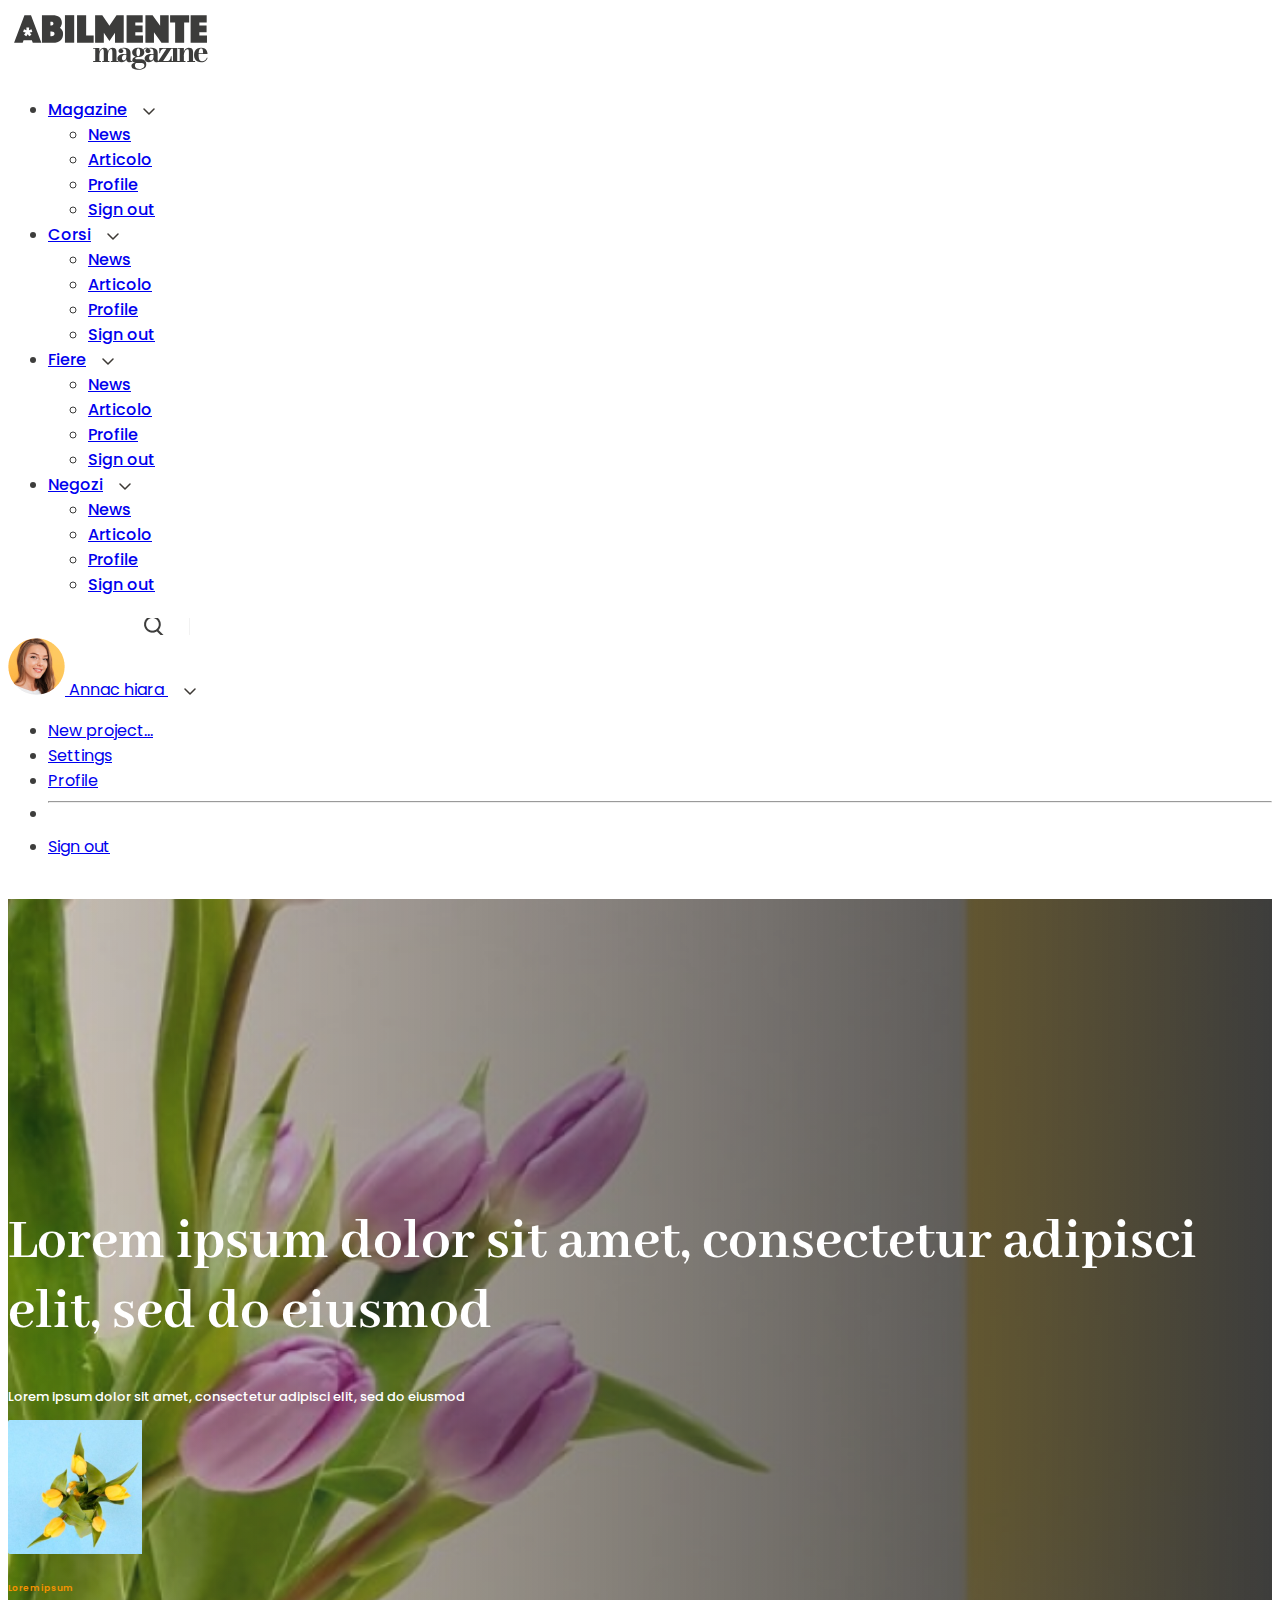
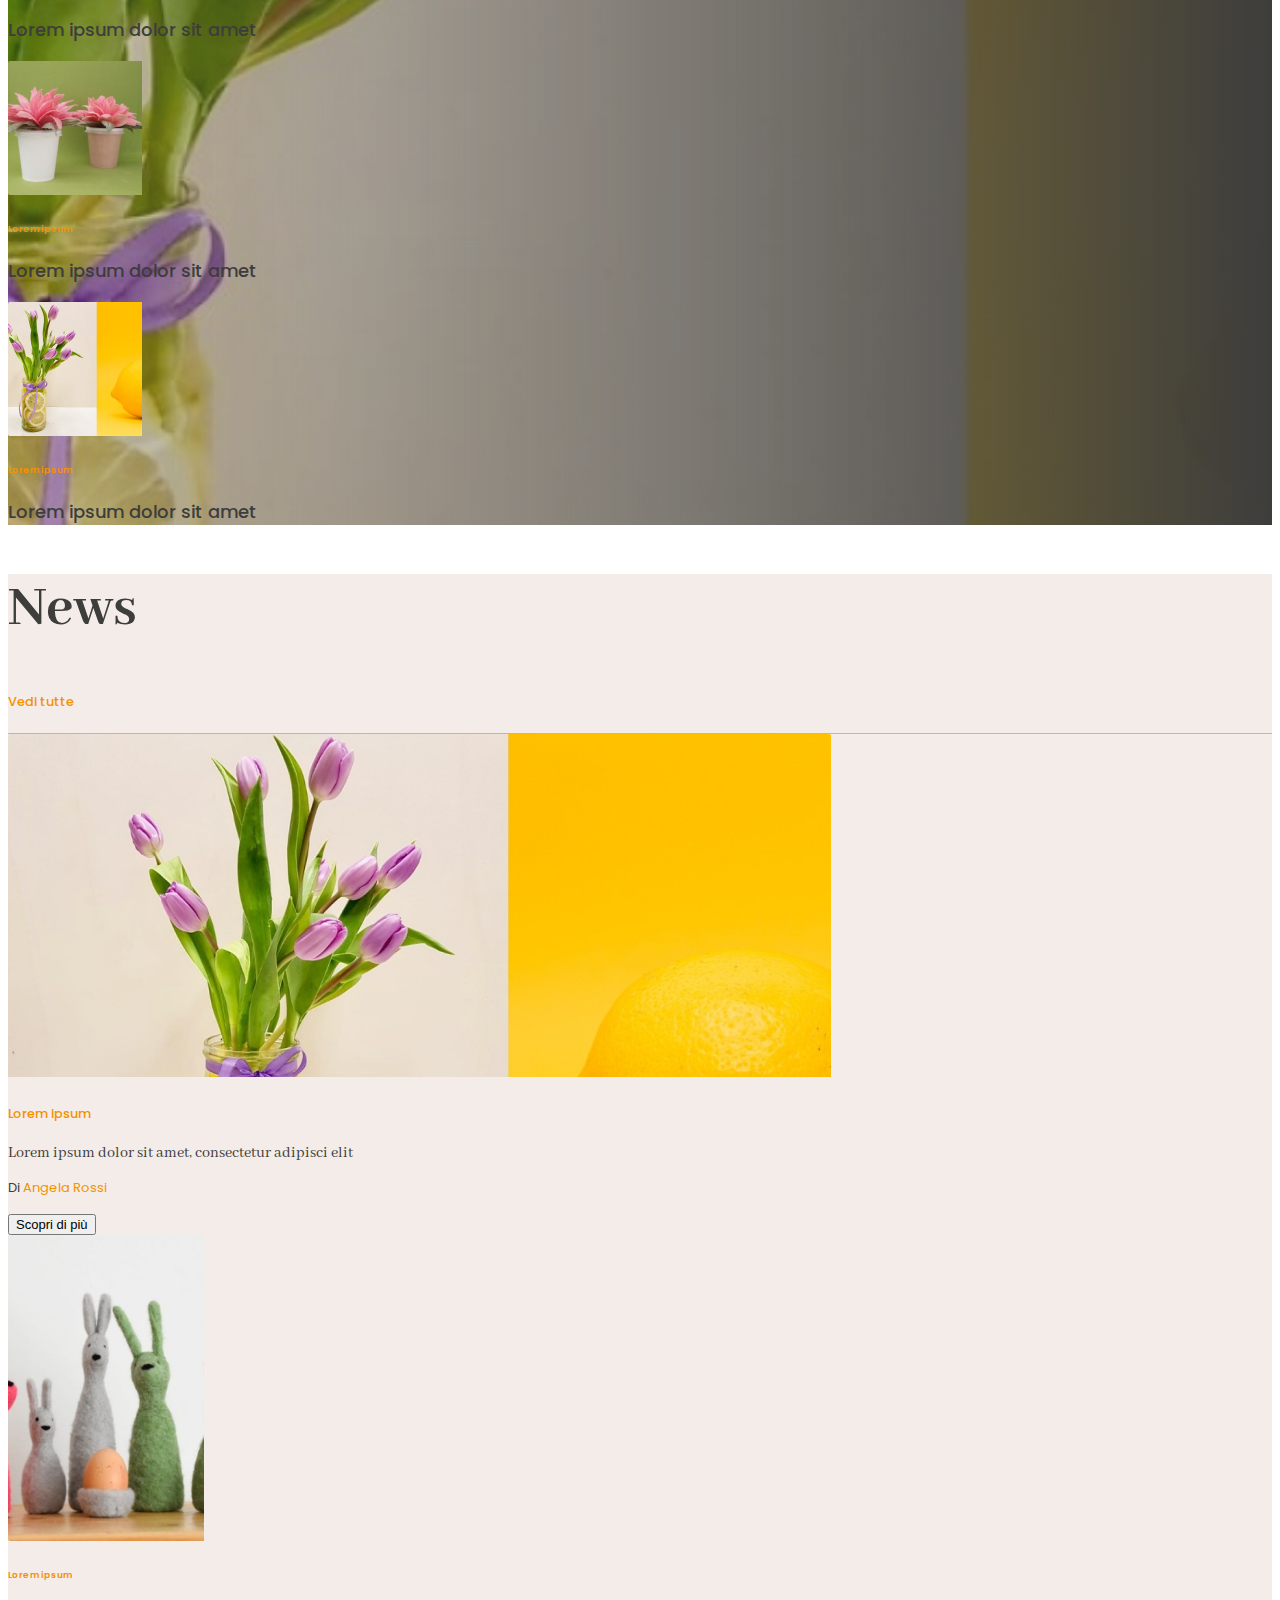
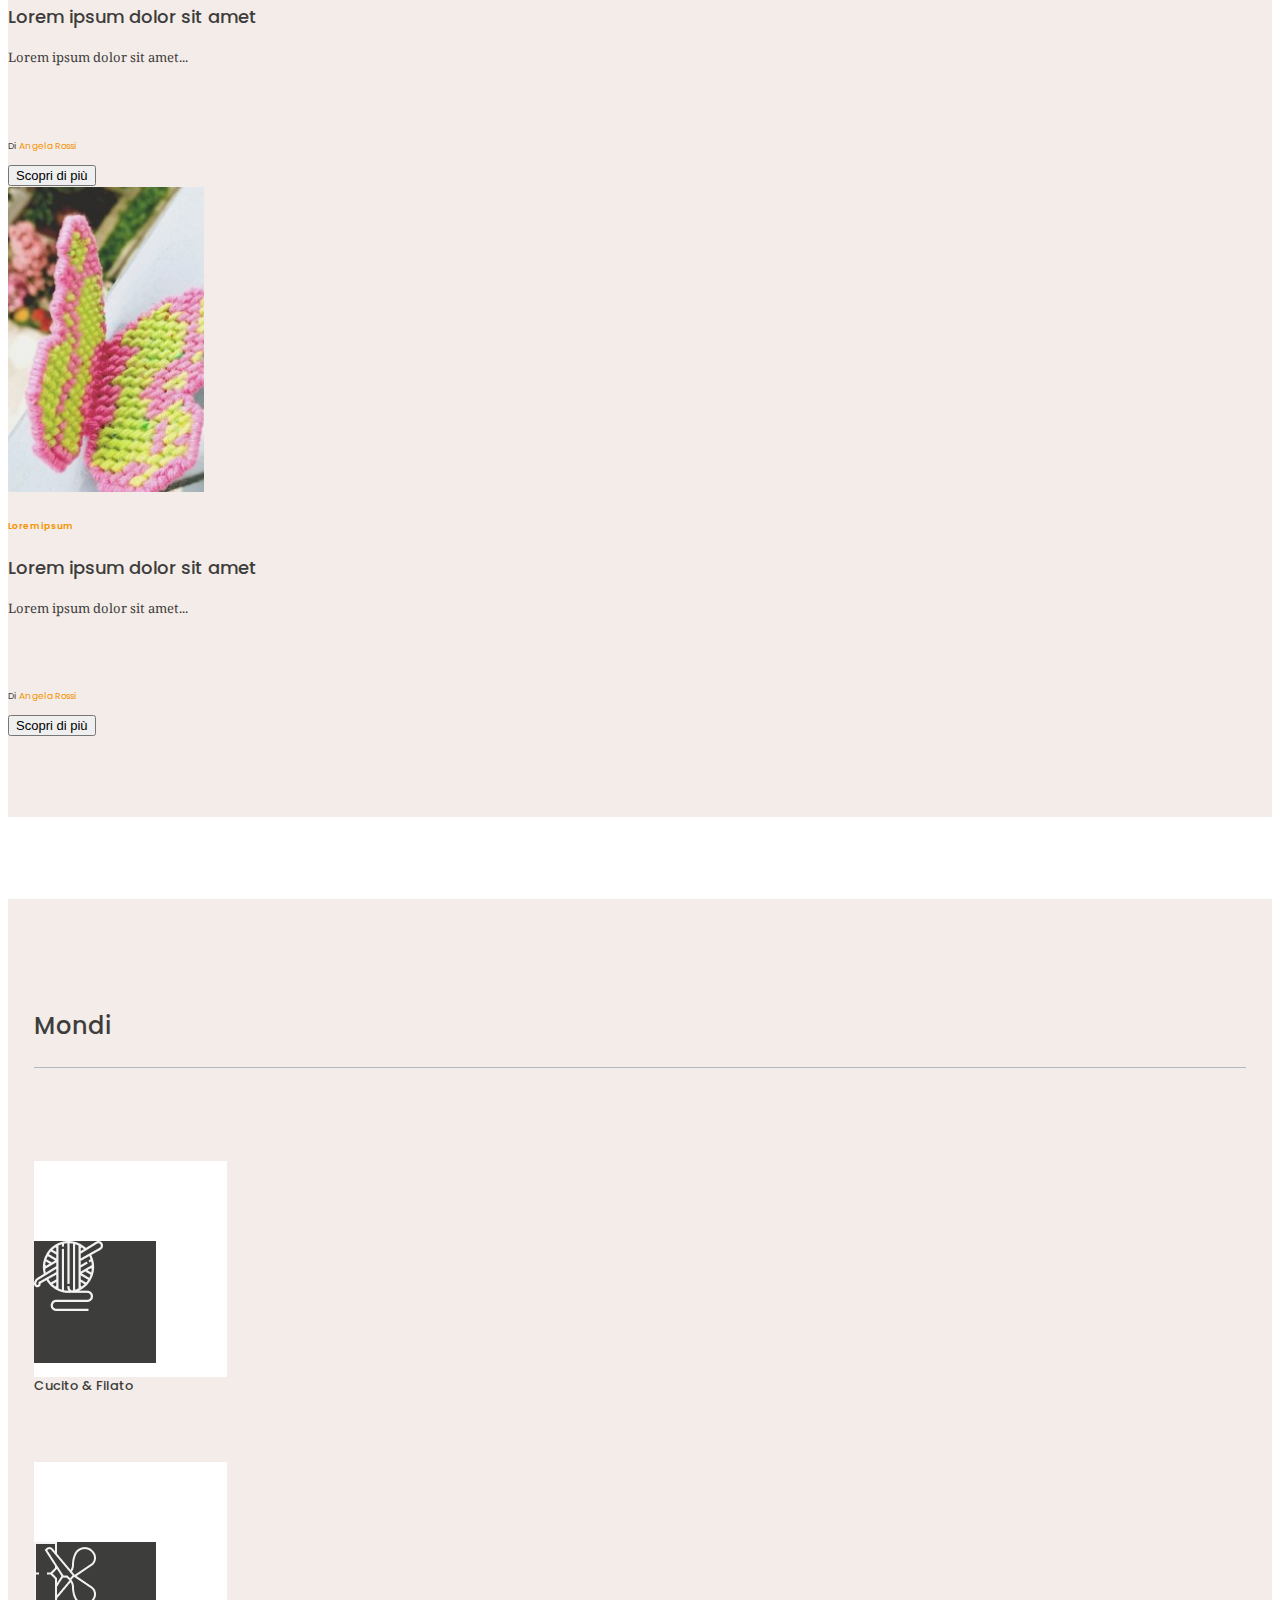
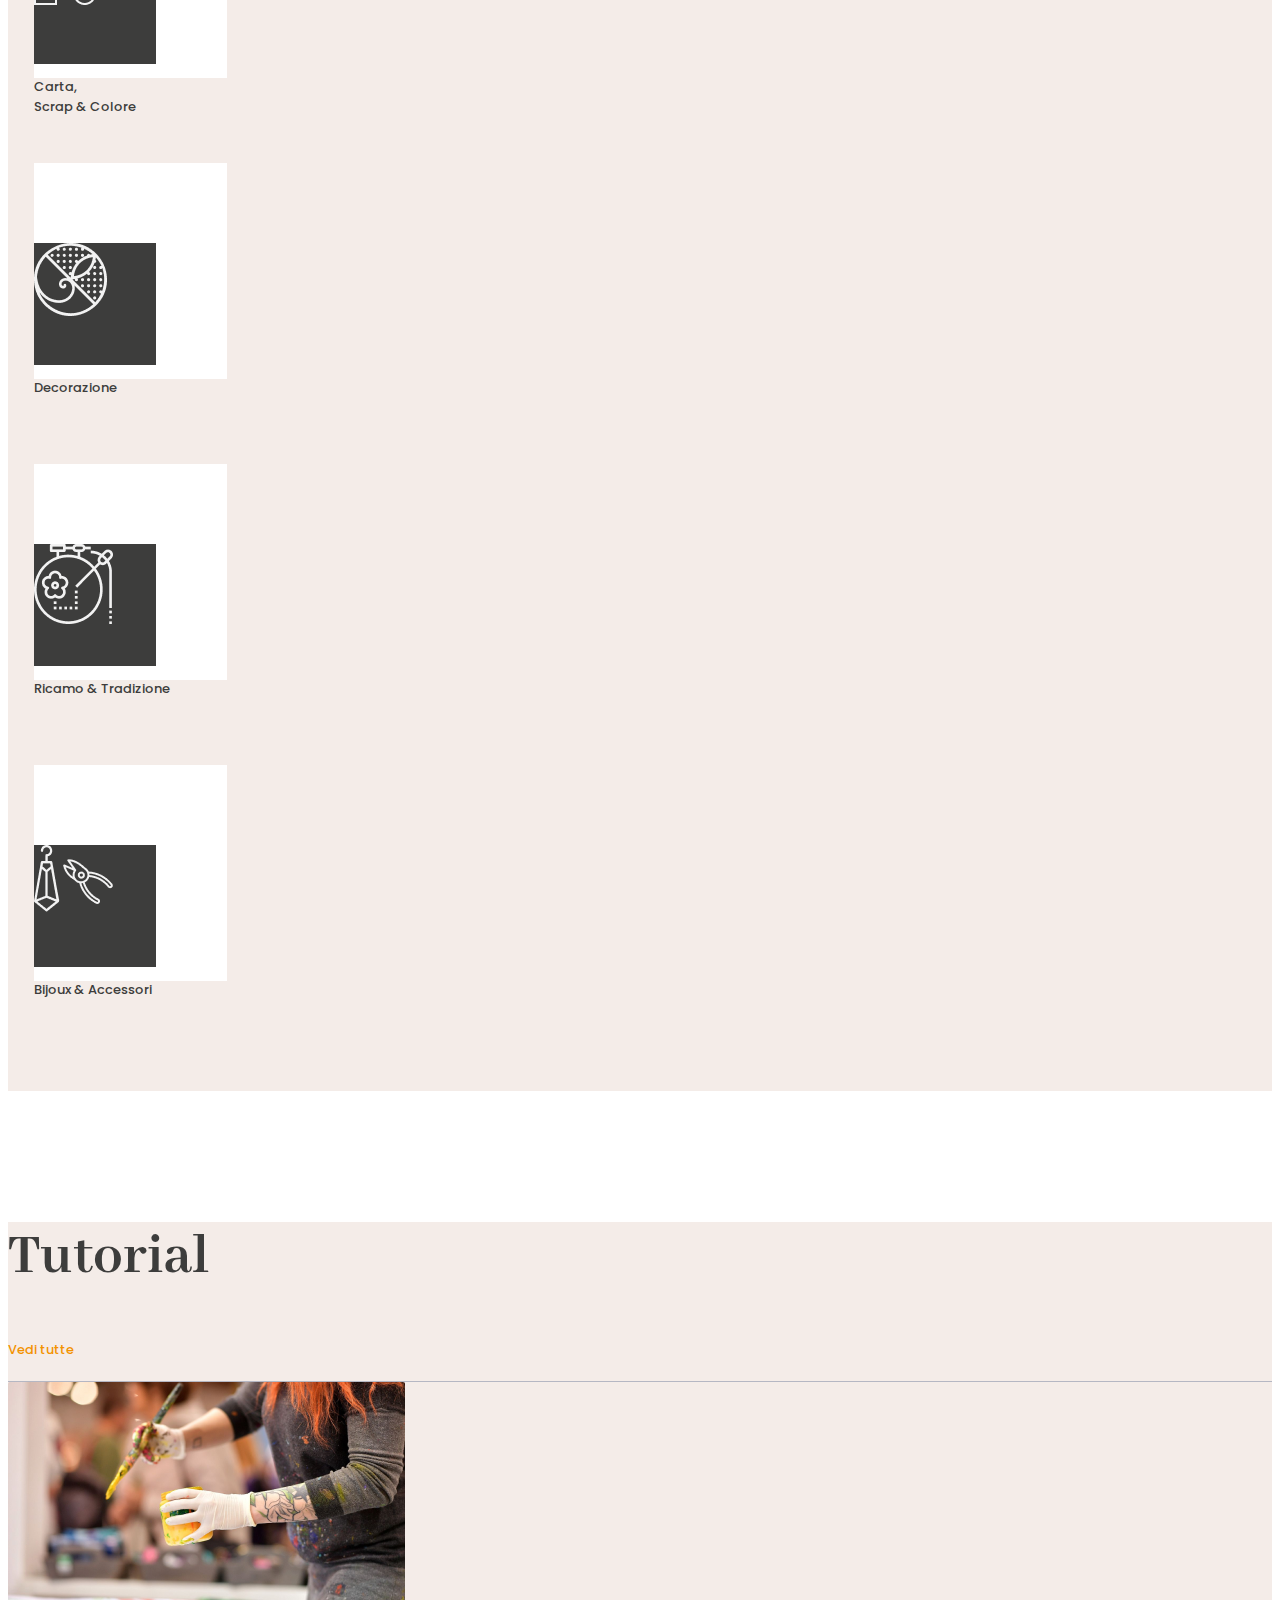
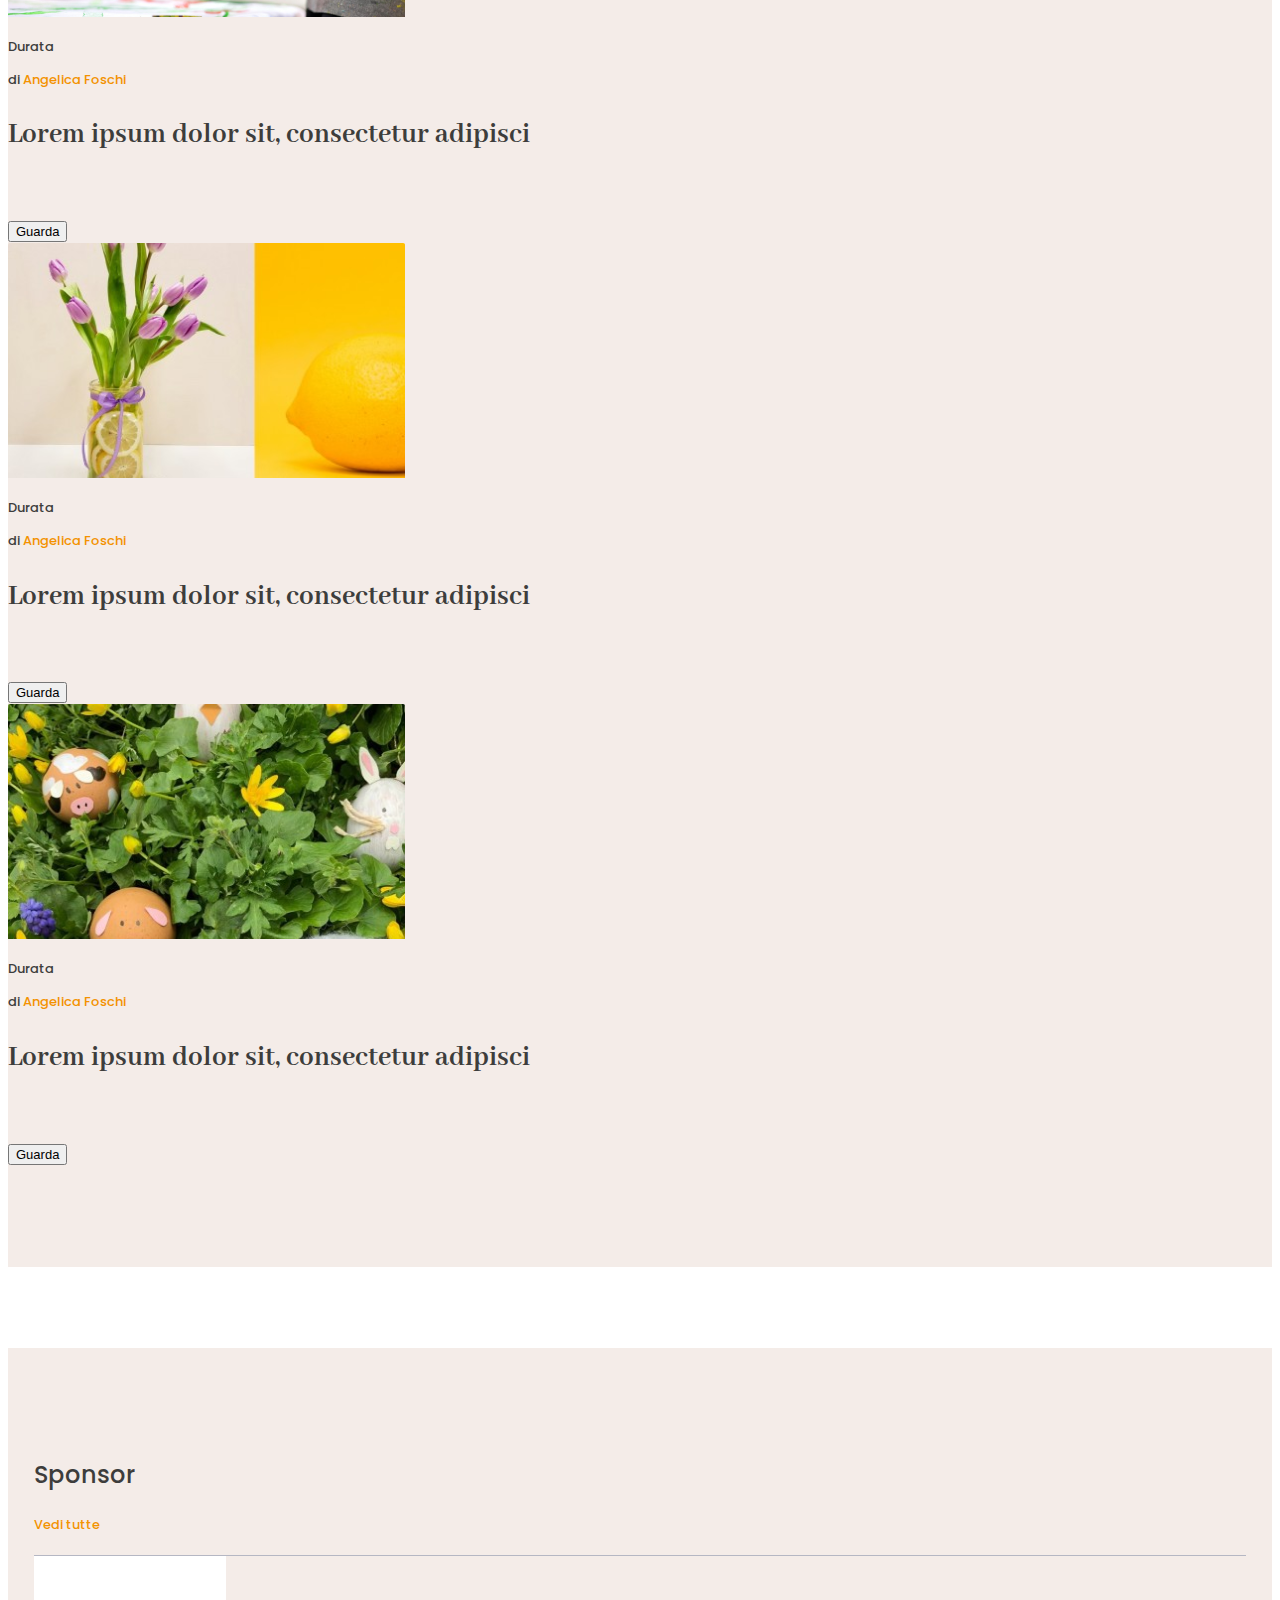
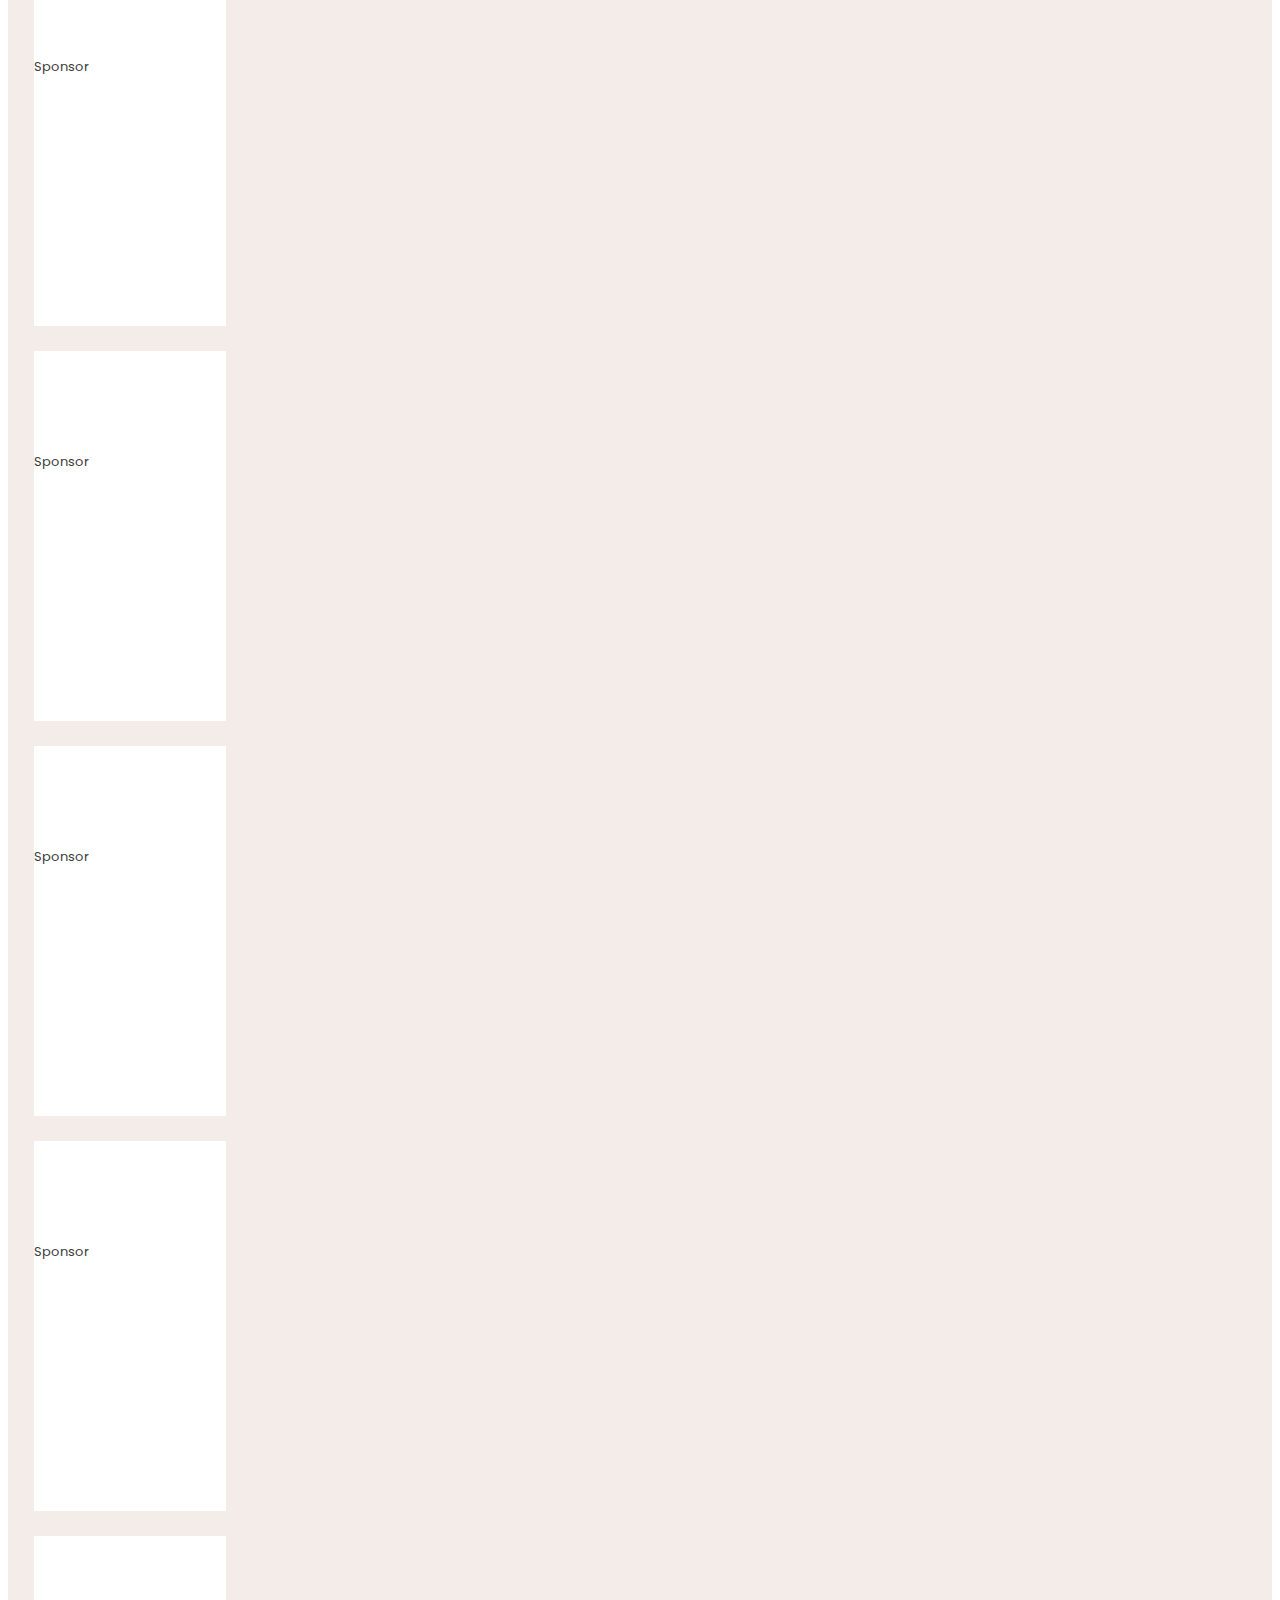
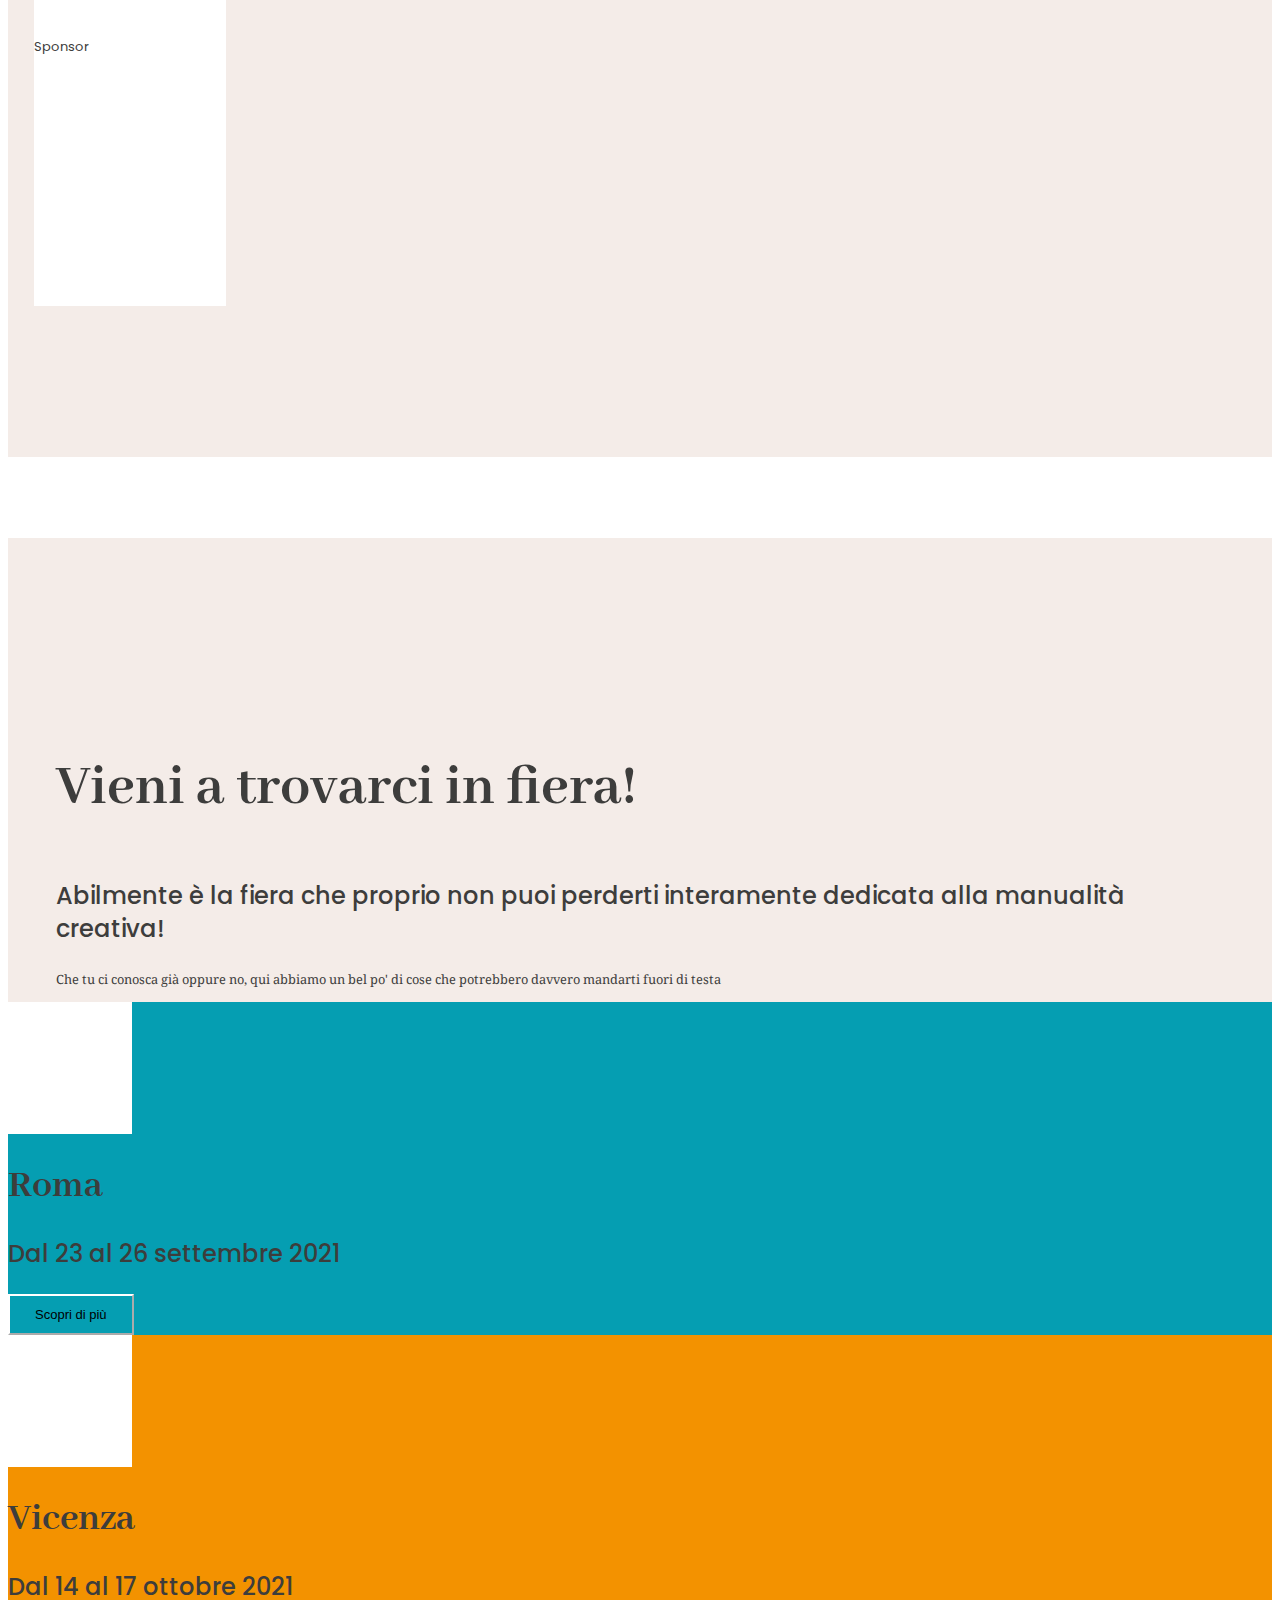
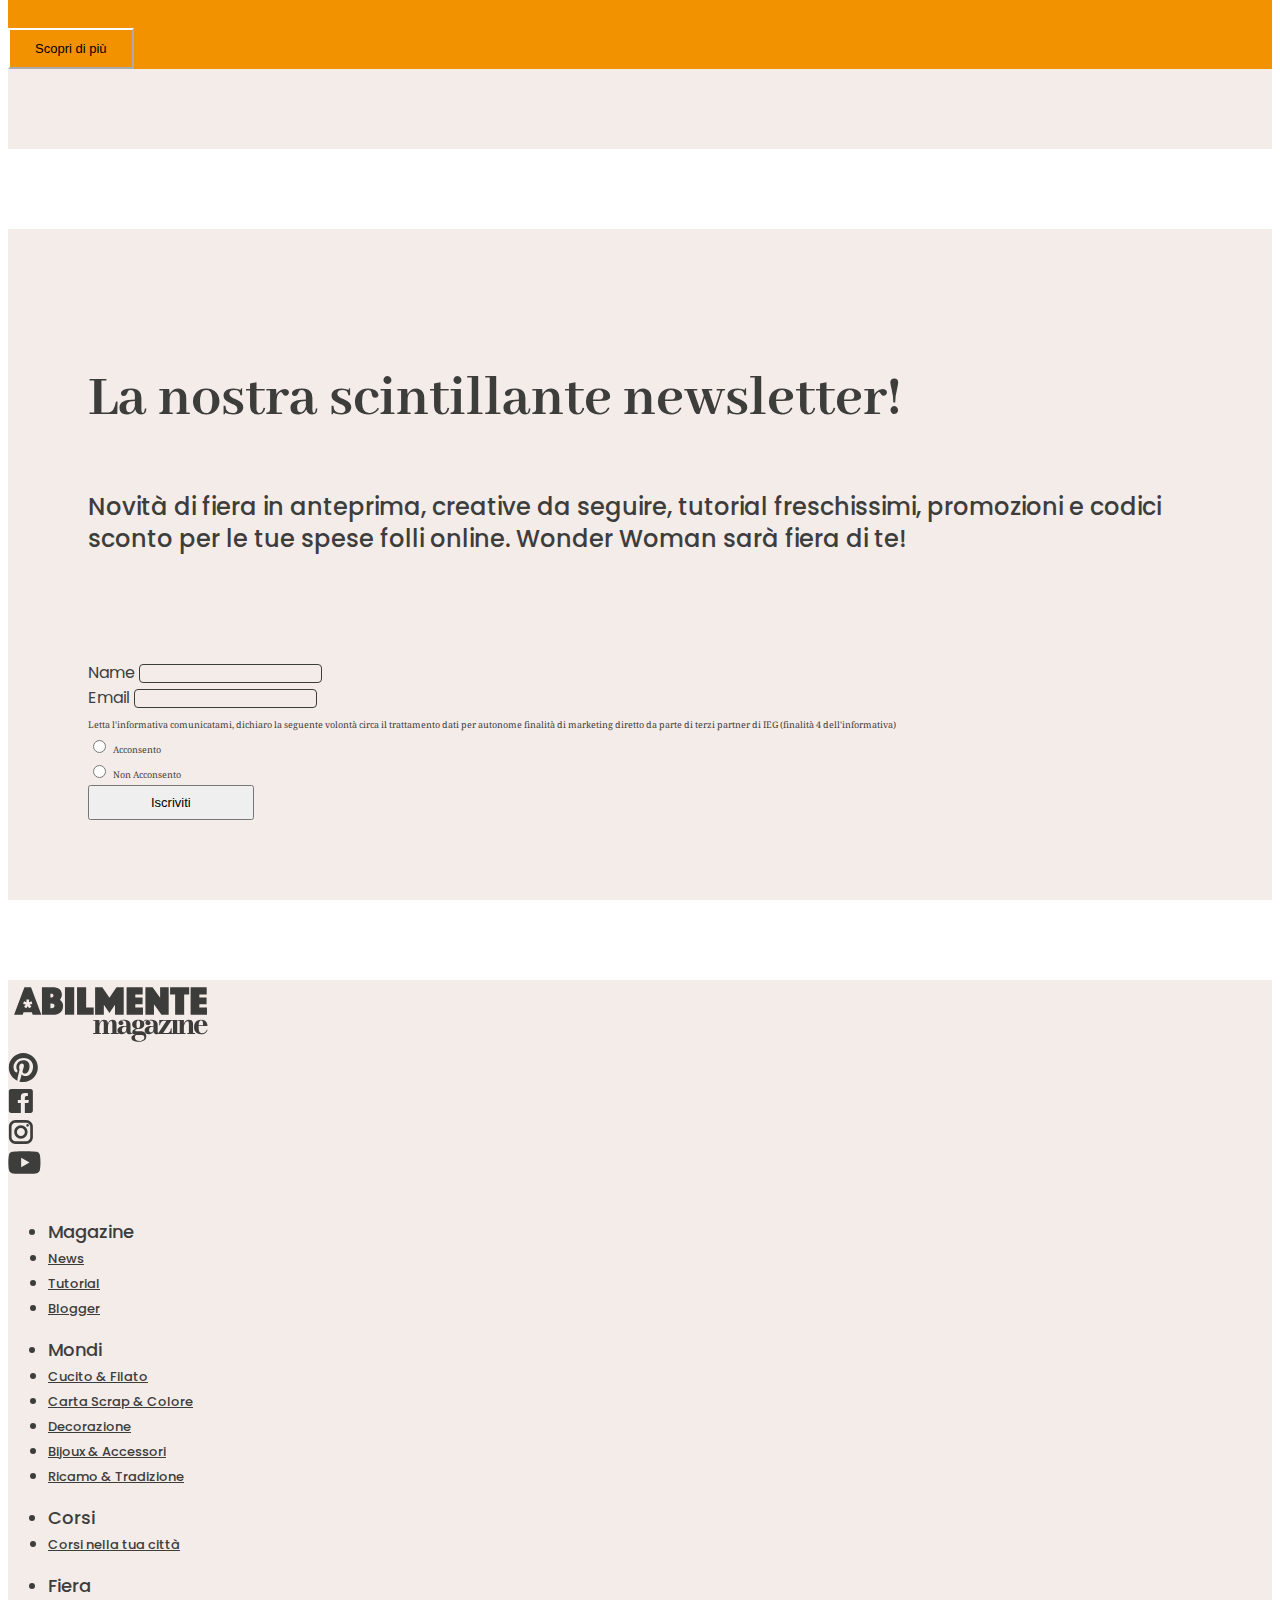
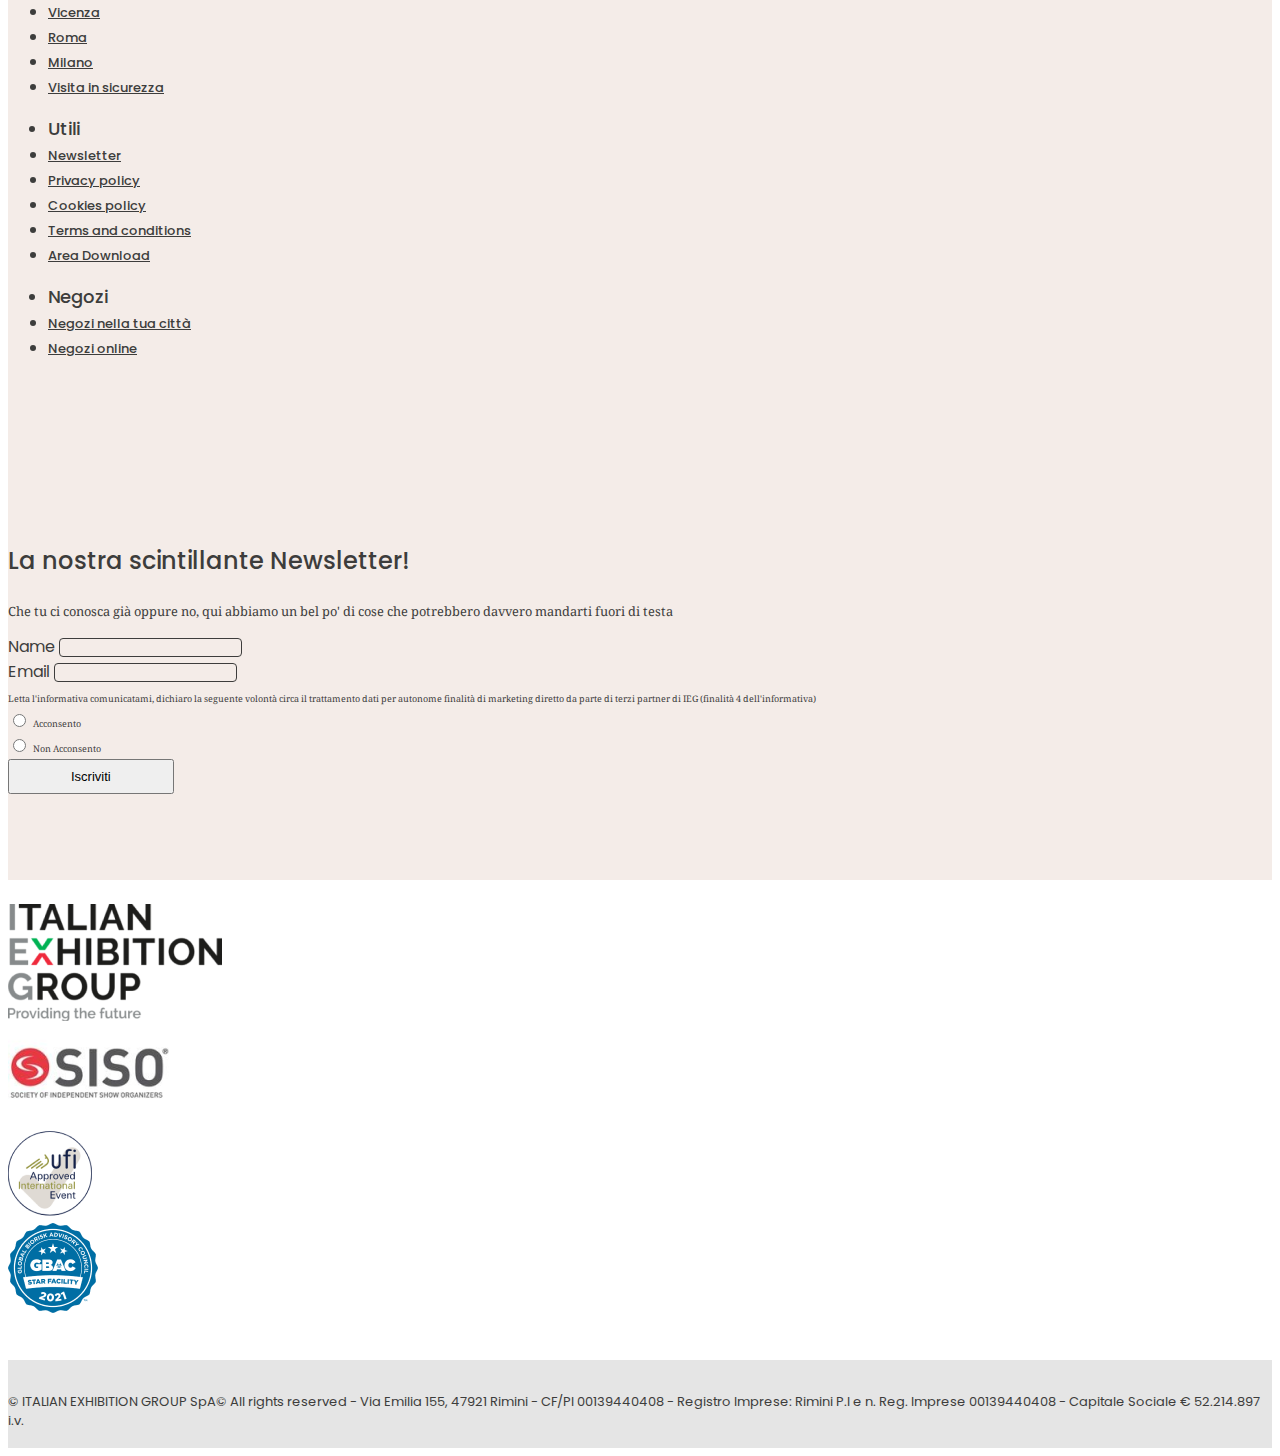
<file: index.html>
<!DOCTYPE html>
<html lang="en">
<head>
    <meta charset="UTF-8">
    <meta http-equiv="X-UA-Compatible" content="IE=edge">
    <meta name="viewport" content="width=device-width, initial-scale=1">
    <title>Home</title>
    <link href="https://cdn.jsdelivr.net/npm/bootstrap@5.2.3/dist/css/bootstrap.min.css" rel="stylesheet" integrity="sha384-rbsA2VBKQhggwzxH7pPCaAqO46MgnOM80zW1RWuH61DGLwZJEdK2Kadq2F9CUG65" crossorigin="anonymous">
    <script src="https://cdn.jsdelivr.net/npm/@popperjs/core@2.11.6/dist/umd/popper.min.js" integrity="sha384-oBqDVmMz9ATKxIep9tiCxS/Z9fNfEXiDAYTujMAeBAsjFuCZSmKbSSUnQlmh/jp3" crossorigin="anonymous"></script>
    <script src="https://cdn.jsdelivr.net/npm/bootstrap@5.2.3/dist/js/bootstrap.min.js" integrity="sha384-cuYeSxntonz0PPNlHhBs68uyIAVpIIOZZ5JqeqvYYIcEL727kskC66kF92t6Xl2V" crossorigin="anonymous"></script>
    <link rel="preconnect" href="https://fonts.googleapis.com">
    <link rel="preconnect" href="https://fonts.gstatic.com" crossorigin>
    <link href="https://fonts.googleapis.com/css2?family=Abhaya+Libre:wght@700&family=Noto+Serif&family=Poppins:wght@400;500;700&display=swap" rel="stylesheet">
    <link rel="stylesheet" href="styles/style.css">
</head>
<body>
  <div class="container-fluid">
    <header class="d-flex flex-wrap align-items-center justify-content-center py-3 collapse navbar-collapse">
      <a href="index.html" class="d-flex align-items-center col-lg-4 mb-2 mb-md-0 text-dark text-decoration-none">
        <svg xmlns="http://www.w3.org/2000/svg" width="206" height="66" viewBox="0 0 206 66" fill="none">
            <path d="M24.3307 23.9076L21.6985 24.5999L23.438 26.6999L21.172 28.3614L19.7987 26.1691H19.6614L18.288 28.3614L16.0449 26.6999L17.7616 24.5999L15.1294 23.9306L15.9991 21.2537L18.5169 22.246L18.3567 19.5229H21.1491L20.9889 22.246L23.5067 21.2537L24.3307 23.9076ZM16.4569 7.17679L6.08826 34.7076H14.6945L15.5871 32.2383H23.85L24.7427 34.7076H33.3489L23.0031 7.17679H16.4569Z" fill="#3C3C3B"/>
            <path d="M43.3972 28.2228H42.413V23.4459H43.3972C45.4801 23.4459 46.5101 24.2536 46.5101 25.8459C46.5101 27.4382 45.4572 28.2228 43.3972 28.2228ZM42.413 13.6613H43.3972C44.7705 13.6613 45.4343 14.2844 45.4343 15.5536C45.4343 16.8228 44.7476 17.4459 43.3972 17.4459H42.413V13.6613ZM53.4683 21.1382C52.9876 20.5382 52.4383 20.0305 51.8203 19.6613C52.2094 19.3382 52.5528 18.9228 52.8503 18.4152C53.1021 17.9998 53.331 17.4921 53.537 16.869C53.7659 16.2459 53.8574 15.5075 53.8574 14.6305C53.8574 13.3844 53.6285 12.3228 53.1708 11.3998C52.713 10.4767 52.095 9.71515 51.2939 9.09208C50.4928 8.469 49.5085 8.00746 48.387 7.68438C47.2654 7.36131 46.0065 7.19977 44.6332 7.19977H33.9441V34.7305H45.0681C46.6016 34.7305 47.975 34.5228 49.2339 34.1305C50.4699 33.7382 51.5228 33.1613 52.3925 32.3998C53.2623 31.6382 53.9032 30.7382 54.3839 29.6536C54.8416 28.5921 55.0705 27.3921 55.0705 26.0536C55.0705 24.8998 54.9103 23.9305 54.567 23.1228C54.2465 22.3152 53.8803 21.669 53.4683 21.1382Z" fill="#3C3C3B"/>
            <path d="M66.1945 7.17679H56.9474V34.7076H66.1945V7.17679Z" fill="#3C3C3B"/>
            <path d="M78.1424 7.17679H69.0555V34.7076H85.6728V27.4845H78.1424V7.17679Z" fill="#3C3C3B"/>
            <path d="M101.443 17.746L94.302 7.17679H87.1149V34.7076H95.8356V24.8076L101.443 33.0691L107.005 24.8076V34.7076H115.726V7.17679H108.516L101.443 17.746Z" fill="#3C3C3B"/>
            <path d="M127.308 24.323H134.564V17.4691H127.308V14.3999H134.678V7.17679H118.587V34.7076H134.953V27.4845H127.308V24.323Z" fill="#3C3C3B"/>
            <path d="M152.119 17.7922L144.589 7.17679H137.425V34.7076H145.962V24.1383L153.47 34.7076H160.68V7.17679H152.119V17.7922Z" fill="#3C3C3B"/>
            <path d="M162.099 14.3999H167.134V34.7076H176.153V14.3999H181.165V7.17679H162.099V14.3999Z" fill="#3C3C3B"/>
            <path d="M191.328 27.4845V24.323H198.584V17.4691H191.328V14.3999H198.698V7.17679H182.607V34.7076H198.973V27.4845H191.328Z" fill="#3C3C3B"/>
            <path d="M91.3724 39.9467V53.1005H92.8831V53.8851H85.1467V53.1005H87.2296V40.7313H85.1467V39.9467H91.3724ZM99.9558 44.2159V53.1005H101.466V53.8851H94.2564V53.1005H95.79V44.6543C95.79 43.8005 95.7671 43.1313 95.6984 42.6005C95.6298 42.0697 95.5153 41.7005 95.3322 41.4697C95.1491 41.239 94.8973 41.1236 94.5311 41.1236C94.0962 41.1236 93.6842 41.3082 93.2951 41.6543C92.906 42.0005 92.5627 42.4851 92.288 43.062C92.0133 43.639 91.7844 44.2851 91.6242 44.9774C91.464 45.6697 91.3953 46.362 91.3953 47.0543L90.8918 47.0774C90.8918 46.362 90.9833 45.6005 91.1436 44.7467C91.3038 43.8928 91.5784 43.0851 91.9676 42.3236C92.3567 41.562 92.8831 40.9159 93.5698 40.4313C94.2564 39.9467 95.1033 39.6928 96.1104 39.6928C97.0718 39.6928 97.85 39.9005 98.3993 40.2928C98.9487 40.6851 99.3607 41.2159 99.5896 41.9082C99.8413 42.5543 99.9558 43.339 99.9558 44.2159ZM108.493 44.2159V53.1005H110.576V53.8851H102.817V53.1005H104.35V44.6543C104.35 43.8005 104.305 43.1313 104.236 42.6005C104.167 42.0697 104.03 41.7005 103.824 41.4697C103.618 41.239 103.343 41.1236 103 41.1236C102.542 41.1236 102.13 41.3082 101.764 41.6543C101.398 42.0005 101.054 42.4851 100.803 43.062C100.528 43.639 100.322 44.2851 100.185 44.9774C100.047 45.6697 99.9558 46.362 99.9558 47.0543L99.4522 47.0774C99.4522 46.362 99.5209 45.6005 99.6811 44.7467C99.8184 43.8928 100.093 43.0851 100.459 42.3236C100.826 41.562 101.352 40.9159 102.016 40.4313C102.68 39.9467 103.549 39.6928 104.602 39.6928C105.564 39.6928 106.342 39.9005 106.914 40.2928C107.486 40.6851 107.898 41.2159 108.15 41.9082C108.356 42.5543 108.493 43.339 108.493 44.2159Z" fill="#3C3C3B"/>
            <path d="M113.735 54.2079C112.43 54.2079 111.4 53.8618 110.622 53.1925C109.844 52.5233 109.455 51.6002 109.455 50.4464C109.455 49.0848 110.027 48.0233 111.194 47.2156C112.362 46.431 114.01 46.0156 116.138 46.0156H119.732V46.7079H117.077C116.321 46.7079 115.703 46.8694 115.246 47.1925C114.788 47.5156 114.444 47.931 114.238 48.4156C114.032 48.9002 113.918 49.3848 113.918 49.8925C113.918 50.3771 113.987 50.8156 114.124 51.1848C114.261 51.5541 114.467 51.8541 114.719 52.0618C114.971 52.2695 115.314 52.3848 115.703 52.3848C116.115 52.3848 116.527 52.2464 116.939 51.9464C117.351 51.6694 117.695 51.2079 117.946 50.631C118.221 50.031 118.358 49.2694 118.358 48.3464H118.862C118.862 49.5233 118.656 50.5387 118.221 51.4156C117.786 52.2925 117.191 52.9618 116.436 53.4464C115.635 53.9541 114.742 54.2079 113.735 54.2079ZM121.677 54.2079C121.036 54.2079 120.464 54.1156 119.961 53.9079C119.457 53.7002 119.068 53.4233 118.77 53.0079C118.473 52.5925 118.336 52.1079 118.336 51.4848V44.6771C118.336 43.9387 118.267 43.2694 118.13 42.6233C117.992 41.9771 117.718 41.4694 117.306 41.0771C116.894 40.6848 116.298 40.4771 115.497 40.4771C115.085 40.4771 114.673 40.5233 114.216 40.6156C113.758 40.7079 113.323 40.8464 112.911 41.031C112.499 41.2387 112.156 41.4925 111.904 41.7925C111.629 42.1156 111.515 42.4848 111.515 42.9694H110.553C110.553 42.3233 110.782 41.8156 111.263 41.4233C111.744 41.031 112.293 40.8464 112.911 40.8464C113.552 40.8464 114.147 41.031 114.628 41.3771C115.131 41.7233 115.383 42.231 115.383 42.9002C115.383 43.6156 115.131 44.1694 114.628 44.5387C114.124 44.9079 113.552 45.0925 112.911 45.0925C112.224 45.0925 111.652 44.9079 111.194 44.5156C110.736 44.1464 110.508 43.6156 110.508 42.9694C110.508 42.4156 110.668 41.9079 111.011 41.5156C111.332 41.1002 111.789 40.7771 112.339 40.5002C112.888 40.2464 113.506 40.0387 114.17 39.9233C114.856 39.8079 115.52 39.7387 116.207 39.7387C117.74 39.7387 118.976 39.9464 119.892 40.3848C120.808 40.8233 121.471 41.4002 121.906 42.1387C122.318 42.8771 122.524 43.731 122.524 44.6771V51.7387C122.524 52.0848 122.593 52.3618 122.707 52.5925C122.822 52.8233 123.074 52.9387 123.44 52.9387C123.669 52.9387 123.92 52.8464 124.241 52.6848C124.561 52.5233 124.79 52.2694 124.973 51.9233L125.431 52.4541C125.156 53.0079 124.676 53.4233 124.035 53.7233C123.371 54.0464 122.593 54.2079 121.677 54.2079Z" fill="#3C3C3B"/>
            <path d="M130.604 61.7767C129.666 61.7767 128.773 61.7075 127.926 61.546C127.079 61.4075 126.301 61.1767 125.637 60.8537C124.95 60.5306 124.424 60.1152 124.035 59.6306C123.646 59.1229 123.44 58.5229 123.44 57.8306C123.44 57.2075 123.6 56.6767 123.92 56.2844C124.241 55.869 124.653 55.546 125.134 55.3383C125.614 55.1075 126.095 54.946 126.576 54.8537C127.056 54.7614 127.468 54.7152 127.812 54.7152H128.407C127.949 54.9691 127.606 55.2921 127.331 55.7306C127.056 56.1691 126.942 56.7229 126.942 57.3921C126.942 58.0383 127.102 58.6383 127.445 59.169C127.789 59.6998 128.292 60.1152 128.956 60.4383C129.62 60.7383 130.444 60.8998 131.428 60.8998C132.069 60.8998 132.687 60.8306 133.282 60.6921C133.877 60.5537 134.404 60.346 134.861 60.069C135.319 59.7921 135.685 59.446 135.96 59.0075C136.235 58.569 136.349 58.0614 136.349 57.4614C136.349 56.8844 136.212 56.3998 135.914 56.0306C135.617 55.6614 135.228 55.3844 134.701 55.1998C134.198 55.0152 133.602 54.9229 132.962 54.9229C132.756 54.9229 132.412 54.9229 131.932 54.9229C131.451 54.9229 130.993 54.9229 130.512 54.9229C130.032 54.9229 129.688 54.9229 129.482 54.9229C127.949 54.9229 126.713 54.6691 125.797 54.1844C124.882 53.6998 124.401 52.9152 124.401 51.8767C124.401 51.2306 124.584 50.6998 124.95 50.2614C125.317 49.8229 125.797 49.4767 126.392 49.1998C126.988 48.9229 127.651 48.7383 128.384 48.5998C129.116 48.4844 129.826 48.4152 130.535 48.4152L130.49 48.8306C130.192 48.8306 129.872 48.8767 129.505 48.946C129.139 49.0152 128.773 49.1306 128.43 49.2691C128.086 49.4075 127.812 49.5691 127.583 49.7537C127.354 49.9383 127.262 50.146 127.262 50.3767C127.262 50.7921 127.514 51.046 127.995 51.1614C128.475 51.2767 129.139 51.346 129.963 51.346C130.306 51.346 130.673 51.346 131.016 51.346C131.359 51.346 131.703 51.346 132.046 51.3229C132.389 51.3229 132.687 51.3229 132.962 51.3229C133.511 51.3229 134.106 51.3921 134.724 51.5537C135.342 51.6921 135.914 51.9691 136.441 52.3152C136.967 52.6844 137.402 53.1921 137.745 53.8614C138.066 54.5306 138.249 55.3614 138.249 56.3998C138.249 57.3921 138.043 58.246 137.631 58.9383C137.219 59.6306 136.67 60.1844 135.937 60.5998C135.228 61.0152 134.404 61.3152 133.488 61.5229C132.55 61.6844 131.588 61.7767 130.604 61.7767ZM130.284 49.0152C129.574 49.0152 128.864 48.9229 128.155 48.7614C127.445 48.5998 126.782 48.3229 126.164 47.9537C125.568 47.5844 125.065 47.0998 124.699 46.4998C124.332 45.8998 124.149 45.1844 124.149 44.3537C124.149 43.5229 124.332 42.8075 124.699 42.2075C125.065 41.6075 125.568 41.146 126.164 40.7767C126.759 40.4075 127.422 40.1306 128.155 39.9691C128.887 39.8075 129.574 39.7152 130.284 39.7152C130.993 39.7152 131.703 39.8075 132.412 39.9691C133.122 40.1537 133.786 40.4075 134.358 40.7767C134.953 41.146 135.434 41.6306 135.777 42.2075C136.12 42.7844 136.326 43.5229 136.326 44.3537C136.326 45.1844 136.143 45.8998 135.777 46.4998C135.411 47.0998 134.93 47.5844 134.358 47.9537C133.763 48.3229 133.122 48.5998 132.412 48.7614C131.726 48.9229 130.993 49.0152 130.284 49.0152ZM130.284 48.2075C130.696 48.2075 131.039 48.046 131.314 47.7229C131.588 47.3998 131.794 46.9383 131.909 46.3614C132.046 45.7844 132.115 45.0921 132.115 44.3306C132.115 43.5229 132.046 42.8075 131.909 42.2306C131.771 41.6537 131.588 41.2152 131.314 40.9152C131.039 40.6152 130.696 40.4537 130.284 40.4537C129.872 40.4537 129.528 40.6152 129.254 40.9152C128.979 41.2152 128.773 41.6537 128.658 42.2306C128.521 42.8075 128.452 43.5229 128.452 44.3306C128.452 45.1152 128.498 45.7844 128.567 46.3614C128.636 46.9383 128.819 47.3998 129.07 47.7229C129.345 48.046 129.757 48.2075 130.284 48.2075ZM139.462 44.5152C138.981 44.5152 138.524 44.3537 138.157 44.0075C137.768 43.6844 137.585 43.1998 137.585 42.5998C137.585 41.9767 137.791 41.5152 138.18 41.2383C138.569 40.9614 139.004 40.8229 139.485 40.8229C139.92 40.8229 140.355 40.9614 140.79 41.2383C141.224 41.5152 141.43 41.9306 141.43 42.4614H140.652C140.652 41.9537 140.446 41.5152 140.034 41.146C139.622 40.7767 139.096 40.5691 138.455 40.5691C138.089 40.5691 137.7 40.6614 137.265 40.8229C136.83 40.9844 136.418 41.2844 136.029 41.7229C135.64 42.1614 135.342 42.7844 135.159 43.5921L134.61 43.1767C134.816 42.3229 135.136 41.6306 135.548 41.146C135.983 40.6614 136.441 40.2921 136.967 40.1075C137.471 39.8998 137.951 39.8075 138.409 39.8075C139.05 39.8075 139.599 39.946 140.057 40.1998C140.515 40.4537 140.858 40.7998 141.11 41.2152C141.362 41.6306 141.476 42.046 141.476 42.4844C141.476 43.246 141.27 43.7767 140.858 44.0767C140.4 44.3767 139.943 44.5152 139.462 44.5152Z" fill="#3C3C3B"/>
            <path d="M140.904 54.2079C139.599 54.2079 138.569 53.8618 137.791 53.1925C137.013 52.5233 136.624 51.6002 136.624 50.4464C136.624 49.0848 137.196 48.0233 138.386 47.2156C139.554 46.431 141.202 46.0156 143.33 46.0156H146.924V46.7079H144.269C143.513 46.7079 142.895 46.8694 142.438 47.1925C141.98 47.5156 141.636 47.931 141.43 48.4156C141.224 48.9002 141.11 49.3848 141.11 49.8925C141.11 50.3771 141.179 50.8156 141.316 51.1848C141.453 51.5541 141.659 51.8541 141.911 52.0618C142.163 52.2695 142.506 52.3848 142.895 52.3848C143.307 52.3848 143.719 52.2464 144.131 51.9464C144.543 51.6694 144.887 51.2079 145.138 50.631C145.413 50.031 145.55 49.2694 145.55 48.3464H146.054C146.054 49.5233 145.848 50.5387 145.413 51.4156C144.978 52.2925 144.383 52.9618 143.628 53.4464C142.804 53.9541 141.911 54.2079 140.904 54.2079ZM148.846 54.2079C148.206 54.2079 147.633 54.1156 147.13 53.9079C146.626 53.7002 146.237 53.4233 145.94 53.0079C145.665 52.6156 145.505 52.1079 145.505 51.4848V44.6771C145.505 43.9387 145.436 43.2694 145.299 42.6233C145.161 41.9771 144.887 41.4694 144.475 41.0771C144.063 40.6848 143.468 40.4771 142.666 40.4771C142.254 40.4771 141.842 40.5233 141.385 40.6156C140.927 40.7079 140.492 40.8464 140.08 41.031C139.668 41.2387 139.325 41.4925 139.073 41.7925C138.798 42.1156 138.684 42.4848 138.684 42.9694H137.722C137.722 42.3233 137.951 41.8156 138.432 41.4233C138.913 41.031 139.462 40.8464 140.08 40.8464C140.721 40.8464 141.316 41.031 141.797 41.3771C142.3 41.7233 142.529 42.231 142.529 42.9002C142.529 43.6156 142.277 44.1694 141.774 44.5387C141.27 44.9079 140.698 45.0925 140.057 45.0925C139.37 45.0925 138.798 44.9079 138.34 44.5156C137.883 44.1464 137.654 43.6156 137.654 42.9694C137.654 42.4156 137.814 41.9079 138.157 41.5156C138.478 41.1002 138.936 40.7771 139.485 40.5002C140.034 40.2464 140.652 40.0387 141.316 39.9233C142.003 39.8079 142.666 39.7387 143.353 39.7387C144.887 39.7387 146.123 39.9464 147.038 40.3848C147.954 40.8233 148.618 41.4002 149.052 42.1387C149.464 42.8771 149.67 43.731 149.67 44.6771V51.7387C149.67 52.0848 149.739 52.3618 149.854 52.5925C149.968 52.8233 150.22 52.9387 150.586 52.9387C150.815 52.9387 151.067 52.8464 151.387 52.6848C151.708 52.5233 151.936 52.2694 152.12 51.9233L152.577 52.4541C152.303 53.0079 151.822 53.4233 151.181 53.7233C150.517 54.0464 149.739 54.2079 148.846 54.2079Z" fill="#3C3C3B"/>
            <path d="M150.426 53.9079V53.1233L158.483 40.754H156.514C155.576 40.754 154.798 40.9156 154.203 41.2156C153.607 41.5387 153.127 42.0002 152.783 42.6694C152.44 43.3156 152.188 44.1463 152.051 45.1848H151.273V39.9694H163.198V40.754L155.118 53.1233H157.75C158.62 53.1233 159.353 53.054 159.971 52.8925C160.589 52.731 161.069 52.4771 161.458 52.131C161.847 51.7848 162.145 51.3002 162.374 50.6771C162.603 50.054 162.763 49.2694 162.877 48.3463H163.678V53.931H150.426V53.9079Z" fill="#3C3C3B"/>
            <path d="M169.195 39.946V53.0999H171.255V53.8845H162.923V53.0999H164.983V40.7307H162.923V39.946H169.195Z" fill="#3C3C3B"/>
            <path d="M175.878 39.9462V53.1H177.481V53.8846H169.653V53.1H171.735V40.7308H169.653V39.9462H175.878ZM185.057 44.2154V53.1H187.117V53.8846H179.289V53.1H180.891V44.7C180.891 43.8462 180.845 43.1769 180.777 42.6693C180.708 42.1616 180.571 41.7923 180.365 41.5616C180.159 41.3308 179.861 41.2154 179.449 41.2154C178.945 41.2154 178.488 41.4 178.053 41.7462C177.618 42.0923 177.252 42.5539 176.931 43.1308C176.611 43.7077 176.359 44.3308 176.176 45.0231C175.993 45.7154 175.901 46.4077 175.901 47.1231L175.306 47.1462C175.306 46.4308 175.398 45.6462 175.581 44.7923C175.764 43.9385 176.084 43.1077 176.496 42.3462C176.931 41.5616 177.481 40.9385 178.213 40.4308C178.923 39.9231 179.792 39.6693 180.822 39.6693C181.967 39.6693 182.837 39.8769 183.455 40.2693C184.05 40.6616 184.485 41.1923 184.713 41.8846C184.919 42.5539 185.057 43.3385 185.057 44.2154Z" fill="#3C3C3B"/>
            <path d="M193.274 54.2077C191.9 54.2077 190.664 53.9308 189.566 53.3769C188.467 52.8231 187.62 51.9923 186.979 50.9077C186.338 49.8231 186.041 48.5077 186.041 46.9385C186.041 45.3693 186.338 44.0539 186.934 42.9693C187.529 41.8846 188.375 41.0769 189.428 40.5C190.504 39.9462 191.717 39.6693 193.114 39.6693C194.578 39.6693 195.792 39.9693 196.73 40.5693C197.668 41.1693 198.378 41.9539 198.836 42.9231C199.294 43.8923 199.522 44.9308 199.522 46.0385H188.032V45.2308H195.059C195.059 44.6539 195.036 44.0769 194.99 43.5231C194.945 42.9462 194.876 42.4385 194.762 41.9769C194.647 41.5154 194.441 41.1462 194.189 40.8693C193.938 40.5923 193.571 40.4539 193.114 40.4539C192.61 40.4539 192.198 40.6154 191.878 40.9385C191.557 41.2616 191.305 41.7 191.122 42.2539C190.939 42.8077 190.802 43.4769 190.733 44.2154C190.664 44.9539 190.619 45.7616 190.619 46.6385C190.619 47.6077 190.664 48.5077 190.756 49.3385C190.848 50.1462 191.031 50.8616 191.259 51.4385C191.511 52.0385 191.855 52.4769 192.289 52.8C192.724 53.1231 193.274 53.2846 193.96 53.2846C195.174 53.2846 196.204 52.9616 197.028 52.3154C197.852 51.6693 198.447 50.8385 198.813 49.8231H199.66C199.271 51.0693 198.561 52.1077 197.508 52.9616C196.501 53.7923 195.082 54.2077 193.274 54.2077Z" fill="#3C3C3B"/>
            </svg>
      </a>

      <ul class="nav navbar col-12 col-lg-4 mb-2 justify-content-between mb-md-0">
        <li class="nav-item dropdown d-flex">
          <a href="#" class="nav-link px-2 link-secondary dropdown-toggle " role="button" data-bs-toggle="dropdown" aria-expanded="false">Magazine</a>
          <ul class="dropdown-menu text-small">
              <li><a class="dropdown-item" href="news.html">News</a></li>
              <li><a class="dropdown-item" href="articolo.html">Articolo</a></li>
              <li><a class="dropdown-item" href="#">Profile</a></li>
              <li><a class="dropdown-item" href="#">Sign out</a></li>
            </ul>
        </li>
        <li class="nav-item dropdown d-flex">
          <a href="#" class="nav-link px-2 link-secondary dropdown-toggle " role="button" data-bs-toggle="dropdown" aria-expanded="false">Corsi</a>
          <ul class="dropdown-menu text-small">
            <li><a class="dropdown-item" href="#">News</a></li>
            <li><a class="dropdown-item" href="#">Articolo</a></li>
            <li><a class="dropdown-item" href="#">Profile</a></li>
            <li><a class="dropdown-item" href="#">Sign out</a></li>
          </ul>
        </li>
        <li class="nav-item dropdown d-flex">
          <a href="#" class="nav-link px-2 link-secondary dropdown-toggle " role="button" data-bs-toggle="dropdown" aria-expanded="false">Fiere</a>
          <ul class="dropdown-menu text-small">
            <li><a class="dropdown-item" href="#">News</a></li>
            <li><a class="dropdown-item" href="#">Articolo</a></li>
            <li><a class="dropdown-item" href="#">Profile</a></li>
            <li><a class="dropdown-item" href="#">Sign out</a></li>
          </ul>
        </li>
        <li class="nav-item dropdown d-flex">
          <a href="#" class="nav-link px-2 link-secondary dropdown-toggle " role="button" data-bs-toggle="dropdown" aria-expanded="false">Negozi</a>
          <ul class="dropdown-menu text-small">
            <li><a class="dropdown-item" href="#">News</a></li>
            <li><a class="dropdown-item" href="#">Articolo</a></li>
            <li><a class="dropdown-item" href="#">Profile</a></li>
            <li><a class="dropdown-item" href="#">Sign out</a></li>
          </ul>
        </li>
      </ul>

      <div class="d-flex justify-content-end col-lg-4">
        <form class="col-12 col-lg-3 mb-3 mb-lg-0 me-lg-3" role="search">
          <input type="search" class="form-control custom-form" aria-label="Search">
        </form>
        <div class="dropdown text-end">
          <a href="#" class="d-block link-dark text-decoration-none dropdown-toggle" data-bs-toggle="dropdown" aria-expanded="false">
            <img src="img/close-up-portrait-pretty-smiling.png" alt="mdo" class="rounded-circle me-5">
            Annac hiara
          </a>
          <ul class="dropdown-menu text-small">
            <li><a class="dropdown-item" href="#">New project...</a></li>
            <li><a class="dropdown-item" href="#">Settings</a></li>
            <li><a class="dropdown-item" href="#">Profile</a></li>
            <li><hr class="dropdown-divider"></li>
            <li><a class="dropdown-item" href="#">Sign out</a></li>
          </ul>
      </div>
      </div>
    </header>
  </div>
  <section class="lemonscreen">
    <div class="container ">
      <div class="row flex-column flex-lg-row">
        <div class="col-12 col-lg-7 pe-5">
          <h1>Lorem ipsum dolor sit amet, consectetur adipisci elit, sed do eiusmod </h1>
          <p class="h1-description pb-5">Lorem ipsum dolor sit amet, consectetur adipisci elit, sed do eiusmod </p>
        </div>
        <div class="col-12 col-lg-5 d-flex flex-column justify-content-center align-items-lg-end">
          <div class="card mb-3">
            <div class="row g-0 p-1">
              <div class="col-md-auto">
                <img src="img/Rectangle202.png" class="img-fluid" alt="...">
              </div>
              <div class="col-md-5">
                <div class="card-body pb-0">
                  <h6 class="card-title mb-xl-5">Lorem ipsum</h6>
                  <p class="card-text">Lorem ipsum dolor sit amet</p>
                </div>
              </div>
            </div>
          </div>
          <div class="card mb-3">
            <div class="row g-0 p-1">
              <div class="col-md-auto">
                <img src="img/Rectangle201.png" class="img-fluid rounded-start" alt="...">
              </div>
              <div class="col-md-5">
                <div class="card-body pb-0">
                  <h6 class="card-title mb-xl-5">Lorem ipsum</h6>
                  <p class="card-text">Lorem ipsum dolor sit amet</p>
                </div>
              </div>
            </div>
          </div>
          <div class="card mb-3">
            <div class="row g-0 p-1">
              <div class="col-md-auto">
                <img src="img/Rectangle203.png" class="img-fluid rounded-start" alt="...">
              </div>
              <div class="col-md-5">
                <div class="card-body pb-0">
                  <h6 class="card-title mb-xl-5">Lorem ipsum</h6>
                  <p class="card-text">Lorem ipsum dolor sit amet</p>
                </div>
              </div>
            </div>
          </div>
        </div>
      </div>
    </div>
  </section>
  <section class="news">
    <div class="container">
      <div class="h2-row row align-items-baseline pt-5 border-secondary">
        <div class="col">
          <h2 class="mb-0">News</h2>
        </div>
        <div class="col text-end">
          <h5 class="mb-0 text-dark fw-bold">Vedi tutte</h5>
        </div>
      </div>
      <div class="row pt-4">
        <div class="col-12 col-lg-8 card bg-white p-1 me-4">
          <img src="img/diy-woman-2021-09-24-03-38-11-utc.png" class="card-img-top" alt="...">
          <div class="card-body text-center">
            <h5 class="card-title mt-1">Lorem ipsum</h5>
            <p class="big-card-text fs-1 mt-1 px-5">Lorem ipsum dolor sit amet, consectetur adipisci elit</p>
            <p class="product-autor mt-4"><span class="product-autor-span">Di</span> Angela Rossi</p>
            <div class="d-grid gap-2 d-md-block">
              <button class="btn btn-outline-dark border-radius-sm w-100" type="button">Scopri di più</button>
            </div>
          </div>
        </div>
        <div class="col px-0">
          <div class="card mt-3 mt-lg-0">
            <div class="row g-0 p-1 w-100">
              <div class="col-4 col-lg-6">
                <img src="img/Rectangle204.png" class="img-fluid" alt="...">
              </div>
              <div class="col-md-6">
                <div class="card-body pb-0">
                  <h6 class="card-title mb-xl-5">Lorem ipsum</h6>
                  <p class="card-text">Lorem ipsum dolor sit amet</p>
                  <p class="card-small-text">Lorem ipsum dolor sit amet...</p>
                  <p class="product-autor small mt-5"><span class="product-autor-span">Di</span> Angela Rossi</p>
                  <div class="d-grid gap-2 d-md-block">
                    <button class="btn btn-outline-dark border-radius-sm w-100" type="button">Scopri di più</button>
                  </div>
                </div>
              </div>
            </div>
          </div>
          <div class="card mt-3">
            <div class="row g-0 p-1">
              <div class="col-4 col-lg-6">
                <img src="img/Rectangle2033.png" class="img-fluid rounded-start" alt="...">
              </div>
              <div class="col-md-6">
                <div class="card-body pb-0">
                  <h6 class="card-title mb-xl-5">Lorem ipsum</h6>
                  <p class="card-text">Lorem ipsum dolor sit amet</p>
                  <p class="card-small-text">Lorem ipsum dolor sit amet...</p>
                  <p class="product-autor small mt-5"><span class="product-autor-span">Di</span> Angela Rossi</p>
                  <div class="d-grid gap-2 d-md-block">
                    <button class="btn btn-outline-dark border-radius-sm w-100" type="button">Scopri di più</button>
                  </div>
                </div>
              </div>
            </div>
          </div>
        </div>
      </div>
    </div>
  </section>
  <section class="mondi">
    <div class="container pink-bg">
      <div class="small-container col-10 mx-auto">
        <div class="h2-row row border-secondary">
          <div class="col p-0">
            <h3 class="mb-0">Mondi</h3>
          </div>
        </div>
        <div class="icons-row row justify-content-between">
          <div class="icon-card col-2 d-flex justify-content-center position-relative">
            <div class="icon-container rounded-circle d-flex justify-content-center position-absolute">
              <img class="p-4" src="img/icon1.png" alt="">
            </div>
            <p>Cucito & Filato</p>
          </div>
          <div class="icon-card col-2 d-flex justify-content-center position-relative">
            <div class="icon-container rounded-circle d-flex justify-content-center position-absolute">
              <img class="p-4" src="img/icon2.png" alt="">
            </div>
            <p class="text-center">Carta,<br> 
              Scrap & Colore</p>
          </div>
          <div class="icon-card col-2 d-flex justify-content-center position-relative">
            <div class="icon-container rounded-circle d-flex justify-content-center position-absolute">
              <img class="p-4" src="img/icon3.png" alt="">
            </div>
            <p>Decorazione</p>
          </div>
          <div class="icon-card col-2 d-flex justify-content-center position-relative">
            <div class="icon-container rounded-circle d-flex justify-content-center position-absolute">
              <img class="p-4" src="img/icon4.png" alt="">
            </div>
            <p>Ricamo 
              & Tradizione</p>
          </div>
          <div class="icon-card col-2 d-flex justify-content-center position-relative">
            <div class="icon-container rounded-circle d-flex justify-content-center position-absolute">
              <img class="p-4" src="img/icon5.png" alt="">
            </div>
            <p>Bijoux & Accessori</p>
          </div>
        </div>
      </div>
    </div>
  </section>
  <section class="tutorial">
    <div class="container">
      <div class="h2-row row align-items-baseline pt-5 border-secondary">
        <div class="col">
          <h2 class="mb-0">Tutorial</h2>
        </div>
        <div class="col text-end">
          <h5 class="mb-0 text-dark fw-bold">Vedi tutte</h5>
        </div>
      </div>
      <div class="row row-cols-1 row-cols-md-3 g-4 mt-4">
        <div class="col">
          <div class="card">
            <div class="col p-1"><img src="img/young-woman-repainting1.png" class="card-img-top" alt="..."></div>
            <div class="card-body">
              <div class="product-autor-container row justify-content-between">
                <div class="col">
                  <p>Durata</p>
                </div>
                <div class="col text-end">
                  <p>di <span class="product-autor-row-span">Angelica Foschi</span></p>
                </div>
              </div>
              <p class="medium-card-text">Lorem ipsum dolor sit, consectetur adipisci</p>
              <div class="medium-card-button d-grid gap-2 d-md-block">
                <button class="btn btn-outline-dark border-radius-sm w-100" type="button">Guarda</button>
              </div>
            </div>
          </div>
        </div>
        <div class="col">
          <div class="card">
            <div class="col p-1"><img src="img/young-woman-repainting2.png" class="card-img-top" alt="..."></div>
            <div class="card-body">
              <div class="product-autor-container row justify-content-between">
                <div class="col">
                  <p>Durata</p>
                </div>
                <div class="col text-end">
                  <p>di <span class="product-autor-row-span">Angelica Foschi</span></p>
                </div>
              </div>
              <p class="medium-card-text">Lorem ipsum dolor sit, consectetur adipisci</p>
              <div class="medium-card-button d-grid gap-2 d-md-block">
                <button class="btn btn-outline-dark border-radius-sm w-100" type="button">Guarda</button>
              </div>
            </div>
          </div>
        </div>
        <div class="col">
          <div class="card">
            <div class="col p-1"><img src="img/young-woman-repainting3.png" class="card-img-top" alt="..."></div>
            <div class="card-body">
              <div class="product-autor-container row justify-content-between">
                <div class="col">
                  <p>Durata</p>
                </div>
                <div class="col text-end">
                  <p>di <span class="product-autor-row-span">Angelica Foschi</span></p>
                </div>
              </div>
              <p class="medium-card-text">Lorem ipsum dolor sit, consectetur adipisci</p>
              <div class="medium-card-button d-grid gap-2 d-md-block">
                <button class="btn btn-outline-dark border-radius-sm w-100" type="button">Guarda</button>
              </div>
            </div>
          </div>
        </div>
      </div>
    </div>
  </section>
  <section class="mondi">
    <div class="container pink-bg sponsor-container">
      <div class="small-container col-10 mx-auto d-flex d-xxl-block flex-column align-items-center">
        <div class="h2-row row border-secondary align-items-baseline pb-2 align-self-stretch">
          <div class="col p-0">
            <h3 class="mb-0">Sponsor</h3>
          </div>
          <div class="col text-end">
            <h5 class="mb-0 text-dark fw-bold">Vedi tutte</h5>
          </div>
        </div>
        <div class="sponsor-row row flex-column flex-sm-row align-items-center justify-content-between pt-4 position-relative">
          <div class="sponsor-card col-12 d-flex justify-content-center ">
            <p>Sponsor</p>
          </div>
          <div class="sponsor-card col-12 d-flex justify-content-center">
            <p>Sponsor</p>
          </div>
          <div class="sponsor-card col-12 d-flex justify-content-center">
            <p>Sponsor</p>
          </div>
          <div class="sponsor-card col-12 d-flex justify-content-center">
            <p>Sponsor</p>
          </div>
          <div class="sponsor-card col-12 d-flex justify-content-center">
            <p>Sponsor</p>
          </div>
        </div>
      </div>
    </div>
  </section>
  <section class="vienti pink-bg">
    <div class="container d-flex flex-wrap">
      <div class="col vienti-offer-container bg-white">
        <p class="vienti-offer-header me-4">Vieni a trovarci in fiera!</p>
        <p class="vienti-offer-description">Abilmente è la fiera che proprio non puoi perderti interamente dedicata alla manualità creativa!</p>
        <p class="vienti-offer-footnote">Che tu ci conosca già oppure no, qui abbiamo un bel po' di cose che potrebbero davvero mandarti fuori di testa</p>
      </div>
      <div class="vienti-promo col text-white">
        <div class="vienti-promo-roma row py-5 ps-5">
          <div class="vienti-promo-icon col-1">
          </div>
          <div class="vienti-promo-text col pt-3 p-xl-0">
            <p class="big-card-text vienti-promo-header p-0">Roma</p>
            <p class="vienti-offer-description">Dal 23 al 26 settembre 2021</p>
            <div class="d-grid gap-2 d-md-block">
              <button class="btn btn-primary contrast-button border-radius-sm" type="button">Scopri di più</button>
            </div>
          </div>
        </div>
        <div class="vienti-promo-vicenza row py-5 ps-5">
          <div class="vienti-promo-icon col-1">
          </div>
          <div class="vienti-promo-text col pt-3 p-xl-0">
            <p class="big-card-text vienti-promo-header p-0">Vicenza</p>
            <p class="vienti-offer-description">Dal 14 al 17 ottobre 2021</p>
            <div class="d-grid gap-2 d-md-block">
              <button class="btn btn-primary contrast-button border-radius-sm" type="button">Scopri di più</button>
            </div>
          </div>
        </div>
      </div>
    </div>
  </section>
  <section class="newsletter">
    <div class="container newsletter-container d-flex flex-wrap pink-bg">
      <div class="col newsletter-offer-container">
        <p class="vienti-offer-header me-4">La nostra scintillante newsletter!</p>
        <p class="vienti-offer-description">Novità di fiera in anteprima, creative da seguire, tutorial freschissimi, promozioni e codici sconto per le tue spese folli online. Wonder Woman sarà fiera di te!</p>
      </div>
      <div class="col newsletter-form-container">
        <form>
          <div class="mb-3">
            <label for="InputName" class="form-label">Name</label>
            <input type="text" class="form-control newsletter-form-inpit pink-bg" id="InputName">
          </div>
          <div class="mb-3">
            <label for="exampleInputEmail1" class="form-label">Email</label>
            <input type="email" class="form-control newsletter-form-inpit pink-bg" id="exampleInputEmail1" aria-describedby="emailHelp">
          </div>
          <label for="exampleCheck1" class="form-label newsletter-form-lable newsletter-form-lable-descr">Letta l'informativa comunicatami, dichiaro la seguente volontà circa il trattamento dati per autonome finalità di marketing diretto da parte di terzi partner di IEG (finalità 4 dell'informativa)</label>
          <div class="mb-3 form-check form-check-inline">
            <input class="form-check-input bg-transparent border-dark" type="radio" name="inlineRadioOptions" id="inlineRadio1" value="option1">
            <label class="form-check-label newsletter-form-lable" for="inlineRadio1">Acconsento</label>
          </div>
          <div class="mb-3 form-check form-check-inline">
            <input class="form-check-input bg-transparent border-dark" type="radio" name="inlineRadioOptions" id="inlineRadio1" value="option1">
            <label class="form-check-label newsletter-form-lable" for="inlineRadio1">Non Acconsento</label>
          </div>
          <div class="d-grid gap-2 d-md-block pt-3">
            <button class="btn btn-outline-dark newsletter-form-button border-radius-sm" type="button">Iscriviti</button>
          </div>
        </form>
      </div>
    </div>
  </section>
  <footer class="pink-bg">
    <div class="container ">
      <div class="row flex-column flex-sm-row pt-3">
        <div class="footer-nav-header d-flex align align-self-center col-2 py-3 me-2">
          <svg xmlns="http://www.w3.org/2000/svg" width="100%" height="66" viewBox="0 0 206 66" fill="none">
            <path d="M24.3307 23.9076L21.6985 24.5999L23.438 26.6999L21.172 28.3614L19.7987 26.1691H19.6614L18.288 28.3614L16.0449 26.6999L17.7616 24.5999L15.1294 23.9306L15.9991 21.2537L18.5169 22.246L18.3567 19.5229H21.1491L20.9889 22.246L23.5067 21.2537L24.3307 23.9076ZM16.4569 7.17679L6.08826 34.7076H14.6945L15.5871 32.2383H23.85L24.7427 34.7076H33.3489L23.0031 7.17679H16.4569Z" fill="#3C3C3B"/>
            <path d="M43.3972 28.2228H42.413V23.4459H43.3972C45.4801 23.4459 46.5101 24.2536 46.5101 25.8459C46.5101 27.4382 45.4572 28.2228 43.3972 28.2228ZM42.413 13.6613H43.3972C44.7705 13.6613 45.4343 14.2844 45.4343 15.5536C45.4343 16.8228 44.7476 17.4459 43.3972 17.4459H42.413V13.6613ZM53.4683 21.1382C52.9876 20.5382 52.4383 20.0305 51.8203 19.6613C52.2094 19.3382 52.5528 18.9228 52.8503 18.4152C53.1021 17.9998 53.331 17.4921 53.537 16.869C53.7659 16.2459 53.8574 15.5075 53.8574 14.6305C53.8574 13.3844 53.6285 12.3228 53.1708 11.3998C52.713 10.4767 52.095 9.71515 51.2939 9.09208C50.4928 8.469 49.5085 8.00746 48.387 7.68438C47.2654 7.36131 46.0065 7.19977 44.6332 7.19977H33.9441V34.7305H45.0681C46.6016 34.7305 47.975 34.5228 49.2339 34.1305C50.4699 33.7382 51.5228 33.1613 52.3925 32.3998C53.2623 31.6382 53.9032 30.7382 54.3839 29.6536C54.8416 28.5921 55.0705 27.3921 55.0705 26.0536C55.0705 24.8998 54.9103 23.9305 54.567 23.1228C54.2465 22.3152 53.8803 21.669 53.4683 21.1382Z" fill="#3C3C3B"/>
            <path d="M66.1945 7.17679H56.9474V34.7076H66.1945V7.17679Z" fill="#3C3C3B"/>
            <path d="M78.1424 7.17679H69.0555V34.7076H85.6728V27.4845H78.1424V7.17679Z" fill="#3C3C3B"/>
            <path d="M101.443 17.746L94.302 7.17679H87.1149V34.7076H95.8356V24.8076L101.443 33.0691L107.005 24.8076V34.7076H115.726V7.17679H108.516L101.443 17.746Z" fill="#3C3C3B"/>
            <path d="M127.308 24.323H134.564V17.4691H127.308V14.3999H134.678V7.17679H118.587V34.7076H134.953V27.4845H127.308V24.323Z" fill="#3C3C3B"/>
            <path d="M152.119 17.7922L144.589 7.17679H137.425V34.7076H145.962V24.1383L153.47 34.7076H160.68V7.17679H152.119V17.7922Z" fill="#3C3C3B"/>
            <path d="M162.099 14.3999H167.134V34.7076H176.153V14.3999H181.165V7.17679H162.099V14.3999Z" fill="#3C3C3B"/>
            <path d="M191.328 27.4845V24.323H198.584V17.4691H191.328V14.3999H198.698V7.17679H182.607V34.7076H198.973V27.4845H191.328Z" fill="#3C3C3B"/>
            <path d="M91.3724 39.9467V53.1005H92.8831V53.8851H85.1467V53.1005H87.2296V40.7313H85.1467V39.9467H91.3724ZM99.9558 44.2159V53.1005H101.466V53.8851H94.2564V53.1005H95.79V44.6543C95.79 43.8005 95.7671 43.1313 95.6984 42.6005C95.6298 42.0697 95.5153 41.7005 95.3322 41.4697C95.1491 41.239 94.8973 41.1236 94.5311 41.1236C94.0962 41.1236 93.6842 41.3082 93.2951 41.6543C92.906 42.0005 92.5627 42.4851 92.288 43.062C92.0133 43.639 91.7844 44.2851 91.6242 44.9774C91.464 45.6697 91.3953 46.362 91.3953 47.0543L90.8918 47.0774C90.8918 46.362 90.9833 45.6005 91.1436 44.7467C91.3038 43.8928 91.5784 43.0851 91.9676 42.3236C92.3567 41.562 92.8831 40.9159 93.5698 40.4313C94.2564 39.9467 95.1033 39.6928 96.1104 39.6928C97.0718 39.6928 97.85 39.9005 98.3993 40.2928C98.9487 40.6851 99.3607 41.2159 99.5896 41.9082C99.8413 42.5543 99.9558 43.339 99.9558 44.2159ZM108.493 44.2159V53.1005H110.576V53.8851H102.817V53.1005H104.35V44.6543C104.35 43.8005 104.305 43.1313 104.236 42.6005C104.167 42.0697 104.03 41.7005 103.824 41.4697C103.618 41.239 103.343 41.1236 103 41.1236C102.542 41.1236 102.13 41.3082 101.764 41.6543C101.398 42.0005 101.054 42.4851 100.803 43.062C100.528 43.639 100.322 44.2851 100.185 44.9774C100.047 45.6697 99.9558 46.362 99.9558 47.0543L99.4522 47.0774C99.4522 46.362 99.5209 45.6005 99.6811 44.7467C99.8184 43.8928 100.093 43.0851 100.459 42.3236C100.826 41.562 101.352 40.9159 102.016 40.4313C102.68 39.9467 103.549 39.6928 104.602 39.6928C105.564 39.6928 106.342 39.9005 106.914 40.2928C107.486 40.6851 107.898 41.2159 108.15 41.9082C108.356 42.5543 108.493 43.339 108.493 44.2159Z" fill="#3C3C3B"/>
            <path d="M113.735 54.2079C112.43 54.2079 111.4 53.8618 110.622 53.1925C109.844 52.5233 109.455 51.6002 109.455 50.4464C109.455 49.0848 110.027 48.0233 111.194 47.2156C112.362 46.431 114.01 46.0156 116.138 46.0156H119.732V46.7079H117.077C116.321 46.7079 115.703 46.8694 115.246 47.1925C114.788 47.5156 114.444 47.931 114.238 48.4156C114.032 48.9002 113.918 49.3848 113.918 49.8925C113.918 50.3771 113.987 50.8156 114.124 51.1848C114.261 51.5541 114.467 51.8541 114.719 52.0618C114.971 52.2695 115.314 52.3848 115.703 52.3848C116.115 52.3848 116.527 52.2464 116.939 51.9464C117.351 51.6694 117.695 51.2079 117.946 50.631C118.221 50.031 118.358 49.2694 118.358 48.3464H118.862C118.862 49.5233 118.656 50.5387 118.221 51.4156C117.786 52.2925 117.191 52.9618 116.436 53.4464C115.635 53.9541 114.742 54.2079 113.735 54.2079ZM121.677 54.2079C121.036 54.2079 120.464 54.1156 119.961 53.9079C119.457 53.7002 119.068 53.4233 118.77 53.0079C118.473 52.5925 118.336 52.1079 118.336 51.4848V44.6771C118.336 43.9387 118.267 43.2694 118.13 42.6233C117.992 41.9771 117.718 41.4694 117.306 41.0771C116.894 40.6848 116.298 40.4771 115.497 40.4771C115.085 40.4771 114.673 40.5233 114.216 40.6156C113.758 40.7079 113.323 40.8464 112.911 41.031C112.499 41.2387 112.156 41.4925 111.904 41.7925C111.629 42.1156 111.515 42.4848 111.515 42.9694H110.553C110.553 42.3233 110.782 41.8156 111.263 41.4233C111.744 41.031 112.293 40.8464 112.911 40.8464C113.552 40.8464 114.147 41.031 114.628 41.3771C115.131 41.7233 115.383 42.231 115.383 42.9002C115.383 43.6156 115.131 44.1694 114.628 44.5387C114.124 44.9079 113.552 45.0925 112.911 45.0925C112.224 45.0925 111.652 44.9079 111.194 44.5156C110.736 44.1464 110.508 43.6156 110.508 42.9694C110.508 42.4156 110.668 41.9079 111.011 41.5156C111.332 41.1002 111.789 40.7771 112.339 40.5002C112.888 40.2464 113.506 40.0387 114.17 39.9233C114.856 39.8079 115.52 39.7387 116.207 39.7387C117.74 39.7387 118.976 39.9464 119.892 40.3848C120.808 40.8233 121.471 41.4002 121.906 42.1387C122.318 42.8771 122.524 43.731 122.524 44.6771V51.7387C122.524 52.0848 122.593 52.3618 122.707 52.5925C122.822 52.8233 123.074 52.9387 123.44 52.9387C123.669 52.9387 123.92 52.8464 124.241 52.6848C124.561 52.5233 124.79 52.2694 124.973 51.9233L125.431 52.4541C125.156 53.0079 124.676 53.4233 124.035 53.7233C123.371 54.0464 122.593 54.2079 121.677 54.2079Z" fill="#3C3C3B"/>
            <path d="M130.604 61.7767C129.666 61.7767 128.773 61.7075 127.926 61.546C127.079 61.4075 126.301 61.1767 125.637 60.8537C124.95 60.5306 124.424 60.1152 124.035 59.6306C123.646 59.1229 123.44 58.5229 123.44 57.8306C123.44 57.2075 123.6 56.6767 123.92 56.2844C124.241 55.869 124.653 55.546 125.134 55.3383C125.614 55.1075 126.095 54.946 126.576 54.8537C127.056 54.7614 127.468 54.7152 127.812 54.7152H128.407C127.949 54.9691 127.606 55.2921 127.331 55.7306C127.056 56.1691 126.942 56.7229 126.942 57.3921C126.942 58.0383 127.102 58.6383 127.445 59.169C127.789 59.6998 128.292 60.1152 128.956 60.4383C129.62 60.7383 130.444 60.8998 131.428 60.8998C132.069 60.8998 132.687 60.8306 133.282 60.6921C133.877 60.5537 134.404 60.346 134.861 60.069C135.319 59.7921 135.685 59.446 135.96 59.0075C136.235 58.569 136.349 58.0614 136.349 57.4614C136.349 56.8844 136.212 56.3998 135.914 56.0306C135.617 55.6614 135.228 55.3844 134.701 55.1998C134.198 55.0152 133.602 54.9229 132.962 54.9229C132.756 54.9229 132.412 54.9229 131.932 54.9229C131.451 54.9229 130.993 54.9229 130.512 54.9229C130.032 54.9229 129.688 54.9229 129.482 54.9229C127.949 54.9229 126.713 54.6691 125.797 54.1844C124.882 53.6998 124.401 52.9152 124.401 51.8767C124.401 51.2306 124.584 50.6998 124.95 50.2614C125.317 49.8229 125.797 49.4767 126.392 49.1998C126.988 48.9229 127.651 48.7383 128.384 48.5998C129.116 48.4844 129.826 48.4152 130.535 48.4152L130.49 48.8306C130.192 48.8306 129.872 48.8767 129.505 48.946C129.139 49.0152 128.773 49.1306 128.43 49.2691C128.086 49.4075 127.812 49.5691 127.583 49.7537C127.354 49.9383 127.262 50.146 127.262 50.3767C127.262 50.7921 127.514 51.046 127.995 51.1614C128.475 51.2767 129.139 51.346 129.963 51.346C130.306 51.346 130.673 51.346 131.016 51.346C131.359 51.346 131.703 51.346 132.046 51.3229C132.389 51.3229 132.687 51.3229 132.962 51.3229C133.511 51.3229 134.106 51.3921 134.724 51.5537C135.342 51.6921 135.914 51.9691 136.441 52.3152C136.967 52.6844 137.402 53.1921 137.745 53.8614C138.066 54.5306 138.249 55.3614 138.249 56.3998C138.249 57.3921 138.043 58.246 137.631 58.9383C137.219 59.6306 136.67 60.1844 135.937 60.5998C135.228 61.0152 134.404 61.3152 133.488 61.5229C132.55 61.6844 131.588 61.7767 130.604 61.7767ZM130.284 49.0152C129.574 49.0152 128.864 48.9229 128.155 48.7614C127.445 48.5998 126.782 48.3229 126.164 47.9537C125.568 47.5844 125.065 47.0998 124.699 46.4998C124.332 45.8998 124.149 45.1844 124.149 44.3537C124.149 43.5229 124.332 42.8075 124.699 42.2075C125.065 41.6075 125.568 41.146 126.164 40.7767C126.759 40.4075 127.422 40.1306 128.155 39.9691C128.887 39.8075 129.574 39.7152 130.284 39.7152C130.993 39.7152 131.703 39.8075 132.412 39.9691C133.122 40.1537 133.786 40.4075 134.358 40.7767C134.953 41.146 135.434 41.6306 135.777 42.2075C136.12 42.7844 136.326 43.5229 136.326 44.3537C136.326 45.1844 136.143 45.8998 135.777 46.4998C135.411 47.0998 134.93 47.5844 134.358 47.9537C133.763 48.3229 133.122 48.5998 132.412 48.7614C131.726 48.9229 130.993 49.0152 130.284 49.0152ZM130.284 48.2075C130.696 48.2075 131.039 48.046 131.314 47.7229C131.588 47.3998 131.794 46.9383 131.909 46.3614C132.046 45.7844 132.115 45.0921 132.115 44.3306C132.115 43.5229 132.046 42.8075 131.909 42.2306C131.771 41.6537 131.588 41.2152 131.314 40.9152C131.039 40.6152 130.696 40.4537 130.284 40.4537C129.872 40.4537 129.528 40.6152 129.254 40.9152C128.979 41.2152 128.773 41.6537 128.658 42.2306C128.521 42.8075 128.452 43.5229 128.452 44.3306C128.452 45.1152 128.498 45.7844 128.567 46.3614C128.636 46.9383 128.819 47.3998 129.07 47.7229C129.345 48.046 129.757 48.2075 130.284 48.2075ZM139.462 44.5152C138.981 44.5152 138.524 44.3537 138.157 44.0075C137.768 43.6844 137.585 43.1998 137.585 42.5998C137.585 41.9767 137.791 41.5152 138.18 41.2383C138.569 40.9614 139.004 40.8229 139.485 40.8229C139.92 40.8229 140.355 40.9614 140.79 41.2383C141.224 41.5152 141.43 41.9306 141.43 42.4614H140.652C140.652 41.9537 140.446 41.5152 140.034 41.146C139.622 40.7767 139.096 40.5691 138.455 40.5691C138.089 40.5691 137.7 40.6614 137.265 40.8229C136.83 40.9844 136.418 41.2844 136.029 41.7229C135.64 42.1614 135.342 42.7844 135.159 43.5921L134.61 43.1767C134.816 42.3229 135.136 41.6306 135.548 41.146C135.983 40.6614 136.441 40.2921 136.967 40.1075C137.471 39.8998 137.951 39.8075 138.409 39.8075C139.05 39.8075 139.599 39.946 140.057 40.1998C140.515 40.4537 140.858 40.7998 141.11 41.2152C141.362 41.6306 141.476 42.046 141.476 42.4844C141.476 43.246 141.27 43.7767 140.858 44.0767C140.4 44.3767 139.943 44.5152 139.462 44.5152Z" fill="#3C3C3B"/>
            <path d="M140.904 54.2079C139.599 54.2079 138.569 53.8618 137.791 53.1925C137.013 52.5233 136.624 51.6002 136.624 50.4464C136.624 49.0848 137.196 48.0233 138.386 47.2156C139.554 46.431 141.202 46.0156 143.33 46.0156H146.924V46.7079H144.269C143.513 46.7079 142.895 46.8694 142.438 47.1925C141.98 47.5156 141.636 47.931 141.43 48.4156C141.224 48.9002 141.11 49.3848 141.11 49.8925C141.11 50.3771 141.179 50.8156 141.316 51.1848C141.453 51.5541 141.659 51.8541 141.911 52.0618C142.163 52.2695 142.506 52.3848 142.895 52.3848C143.307 52.3848 143.719 52.2464 144.131 51.9464C144.543 51.6694 144.887 51.2079 145.138 50.631C145.413 50.031 145.55 49.2694 145.55 48.3464H146.054C146.054 49.5233 145.848 50.5387 145.413 51.4156C144.978 52.2925 144.383 52.9618 143.628 53.4464C142.804 53.9541 141.911 54.2079 140.904 54.2079ZM148.846 54.2079C148.206 54.2079 147.633 54.1156 147.13 53.9079C146.626 53.7002 146.237 53.4233 145.94 53.0079C145.665 52.6156 145.505 52.1079 145.505 51.4848V44.6771C145.505 43.9387 145.436 43.2694 145.299 42.6233C145.161 41.9771 144.887 41.4694 144.475 41.0771C144.063 40.6848 143.468 40.4771 142.666 40.4771C142.254 40.4771 141.842 40.5233 141.385 40.6156C140.927 40.7079 140.492 40.8464 140.08 41.031C139.668 41.2387 139.325 41.4925 139.073 41.7925C138.798 42.1156 138.684 42.4848 138.684 42.9694H137.722C137.722 42.3233 137.951 41.8156 138.432 41.4233C138.913 41.031 139.462 40.8464 140.08 40.8464C140.721 40.8464 141.316 41.031 141.797 41.3771C142.3 41.7233 142.529 42.231 142.529 42.9002C142.529 43.6156 142.277 44.1694 141.774 44.5387C141.27 44.9079 140.698 45.0925 140.057 45.0925C139.37 45.0925 138.798 44.9079 138.34 44.5156C137.883 44.1464 137.654 43.6156 137.654 42.9694C137.654 42.4156 137.814 41.9079 138.157 41.5156C138.478 41.1002 138.936 40.7771 139.485 40.5002C140.034 40.2464 140.652 40.0387 141.316 39.9233C142.003 39.8079 142.666 39.7387 143.353 39.7387C144.887 39.7387 146.123 39.9464 147.038 40.3848C147.954 40.8233 148.618 41.4002 149.052 42.1387C149.464 42.8771 149.67 43.731 149.67 44.6771V51.7387C149.67 52.0848 149.739 52.3618 149.854 52.5925C149.968 52.8233 150.22 52.9387 150.586 52.9387C150.815 52.9387 151.067 52.8464 151.387 52.6848C151.708 52.5233 151.936 52.2694 152.12 51.9233L152.577 52.4541C152.303 53.0079 151.822 53.4233 151.181 53.7233C150.517 54.0464 149.739 54.2079 148.846 54.2079Z" fill="#3C3C3B"/>
            <path d="M150.426 53.9079V53.1233L158.483 40.754H156.514C155.576 40.754 154.798 40.9156 154.203 41.2156C153.607 41.5387 153.127 42.0002 152.783 42.6694C152.44 43.3156 152.188 44.1463 152.051 45.1848H151.273V39.9694H163.198V40.754L155.118 53.1233H157.75C158.62 53.1233 159.353 53.054 159.971 52.8925C160.589 52.731 161.069 52.4771 161.458 52.131C161.847 51.7848 162.145 51.3002 162.374 50.6771C162.603 50.054 162.763 49.2694 162.877 48.3463H163.678V53.931H150.426V53.9079Z" fill="#3C3C3B"/>
            <path d="M169.195 39.946V53.0999H171.255V53.8845H162.923V53.0999H164.983V40.7307H162.923V39.946H169.195Z" fill="#3C3C3B"/>
            <path d="M175.878 39.9462V53.1H177.481V53.8846H169.653V53.1H171.735V40.7308H169.653V39.9462H175.878ZM185.057 44.2154V53.1H187.117V53.8846H179.289V53.1H180.891V44.7C180.891 43.8462 180.845 43.1769 180.777 42.6693C180.708 42.1616 180.571 41.7923 180.365 41.5616C180.159 41.3308 179.861 41.2154 179.449 41.2154C178.945 41.2154 178.488 41.4 178.053 41.7462C177.618 42.0923 177.252 42.5539 176.931 43.1308C176.611 43.7077 176.359 44.3308 176.176 45.0231C175.993 45.7154 175.901 46.4077 175.901 47.1231L175.306 47.1462C175.306 46.4308 175.398 45.6462 175.581 44.7923C175.764 43.9385 176.084 43.1077 176.496 42.3462C176.931 41.5616 177.481 40.9385 178.213 40.4308C178.923 39.9231 179.792 39.6693 180.822 39.6693C181.967 39.6693 182.837 39.8769 183.455 40.2693C184.05 40.6616 184.485 41.1923 184.713 41.8846C184.919 42.5539 185.057 43.3385 185.057 44.2154Z" fill="#3C3C3B"/>
            <path d="M193.274 54.2077C191.9 54.2077 190.664 53.9308 189.566 53.3769C188.467 52.8231 187.62 51.9923 186.979 50.9077C186.338 49.8231 186.041 48.5077 186.041 46.9385C186.041 45.3693 186.338 44.0539 186.934 42.9693C187.529 41.8846 188.375 41.0769 189.428 40.5C190.504 39.9462 191.717 39.6693 193.114 39.6693C194.578 39.6693 195.792 39.9693 196.73 40.5693C197.668 41.1693 198.378 41.9539 198.836 42.9231C199.294 43.8923 199.522 44.9308 199.522 46.0385H188.032V45.2308H195.059C195.059 44.6539 195.036 44.0769 194.99 43.5231C194.945 42.9462 194.876 42.4385 194.762 41.9769C194.647 41.5154 194.441 41.1462 194.189 40.8693C193.938 40.5923 193.571 40.4539 193.114 40.4539C192.61 40.4539 192.198 40.6154 191.878 40.9385C191.557 41.2616 191.305 41.7 191.122 42.2539C190.939 42.8077 190.802 43.4769 190.733 44.2154C190.664 44.9539 190.619 45.7616 190.619 46.6385C190.619 47.6077 190.664 48.5077 190.756 49.3385C190.848 50.1462 191.031 50.8616 191.259 51.4385C191.511 52.0385 191.855 52.4769 192.289 52.8C192.724 53.1231 193.274 53.2846 193.96 53.2846C195.174 53.2846 196.204 52.9616 197.028 52.3154C197.852 51.6693 198.447 50.8385 198.813 49.8231H199.66C199.271 51.0693 198.561 52.1077 197.508 52.9616C196.501 53.7923 195.082 54.2077 193.274 54.2077Z" fill="#3C3C3B"/>
          </svg>
        </div>
        <div class="col d-flex justify-content-center justify-content-sm-end border-bottom border-dark align-self-start pb-5 pb-xl-3 pe-0">
          <div class="ps-4">
            <a href="#"><img src="img/social.svg" alt=""></a>
          </div>
          <div class="ps-4">
            <a href="#"><img src="img/social1.svg" alt=""></a>
          </div>
          <div class="ps-4">
            <a href="#"><img src="img/social2.svg" alt=""></a>
          </div>
          <div class="ps-4">
            <a href="#"><img src="img/social3.svg" alt=""></a>
          </div>
        </div>
      </div>
      <div class="row border-bottom border-dark footer-container-navs">
        <div class="col-6 col-sm-4 col-lg-2">
          <ul class="list-group ">
            <li class="list-group-item card-text text-decoration-none  pink-bg border-0 pb-1">Magazine</li>
            <li class="list-group-item pink-bg border-0 py-0"><a  href="#" class="text-decoration-none list-group-color">News</a></li>
            <li class="list-group-item pink-bg border-0 py-0"><a  href="#" class="text-decoration-none list-group-color">Tutorial</a></li>
            <li class="list-group-item pink-bg border-0 py-0"><a  href="#" class="text-decoration-none list-group-color">Blogger</a></li>
          </ul>
        </div>
        <div class="col-6 col-sm-4 col-lg-2">
          <div class="col">
            <ul class="list-group ">
              <li class="list-group-item card-text text-decoration-none  pink-bg border-0 pb-1">Mondi</li>
              <li class="list-group-item pink-bg border-0 py-0"><a  href="#" class="text-decoration-none list-group-color">Cucito & Filato</a></li>
              <li class="list-group-item pink-bg border-0 py-0"><a  href="#" class="text-decoration-none list-group-color">Carta Scrap & Colore</a></li>
              <li class="list-group-item pink-bg border-0 py-0"><a  href="#" class="text-decoration-none list-group-color">Decorazione</a></li>
              <li class="list-group-item pink-bg border-0 py-0"><a  href="#" class="text-decoration-none list-group-color">Bijoux & Accessori</a></li>
              <li class="list-group-item pink-bg border-0 py-0"><a  href="#" class="text-decoration-none list-group-color">Ricamo & Tradizione</a></li>
            </ul>
          </div>
        </div>
        <div class="col-6 col-sm-4 col-lg-2">
          <ul class="list-group ">
            <li class="list-group-item card-text text-decoration-none  pink-bg border-0 pb-1">Corsi</li>
            <li class="list-group-item pink-bg border-0 py-0"><a  href="#" class="text-decoration-none list-group-color">Corsi nella tua città</a></li>
          </ul>
        </div>
        <div class="col-6 col-sm-4 col-lg-2">
          <ul class="list-group ">
            <li class="list-group-item card-text text-decoration-none  pink-bg border-0 pb-1">Fiera</li>
            <li class="list-group-item pink-bg border-0 py-0"><a  href="#" class="text-decoration-none list-group-color">Vicenza</a></li>
            <li class="list-group-item pink-bg border-0 py-0"><a  href="#" class="text-decoration-none list-group-color">Roma</a></li>
            <li class="list-group-item pink-bg border-0 py-0"><a  href="#" class="text-decoration-none list-group-color">Milano</a></li>
            <li class="list-group-item pink-bg border-0 py-0"><a  href="#" class="text-decoration-none list-group-color">Visita in sicurezza</a></li>
          </ul>
        </div>
        <div class="col-6 col-sm-4 col-lg-2">
          <ul class="list-group ">
            <li class="list-group-item card-text text-decoration-none  pink-bg border-0 pb-1">Utili</li>
            <li class="list-group-item pink-bg border-0 py-0"><a  href="#" class="text-decoration-none list-group-color">Newsletter</a></li>
            <li class="list-group-item pink-bg border-0 py-0"><a  href="#" class="text-decoration-none list-group-color">Privacy policy</a></li>
            <li class="list-group-item pink-bg border-0 py-0"><a  href="#" class="text-decoration-none list-group-color">Cookies policy</a></li>
            <li class="list-group-item pink-bg border-0 py-0"><a  href="#" class="text-decoration-none list-group-color">Terms and conditions</a></li>
            <li class="list-group-item pink-bg border-0 py-0"><a  href="#" class="text-decoration-none list-group-color">Area Download</a></li>
          </ul>
        </div>
        <div class="col-6 col-sm-4 col-lg-2">
          <ul class="list-group ">
            <li class="list-group-item card-text text-decoration-none  pink-bg border-0 pb-1">Negozi</li>
            <li class="list-group-item pink-bg border-0 py-0"><a  href="#" class="text-decoration-none list-group-color">Negozi nella tua città</a></li>
            <li class="list-group-item pink-bg border-0 py-0"><a  href="#" class="text-decoration-none list-group-color">Negozi online</a></li>

          </ul>
        </div>
      </div>
      <div class="row footer-form-container">
        <div class="col-12 col-lg-4">
          <p class="vienti-offer-description">La nostra scintillante Newsletter!</p>
          <p class="vienti-offer-footnote">Che tu ci conosca già oppure no, qui abbiamo un bel po' di cose che potrebbero davvero mandarti fuori di testa</p>
        </div>
        <div class="col-12 col-lg-4">
          <form action="">
            <div class="mb-2">
              <label for="InputName" class="form-label">Name</label>
              <input type="text" class="form-control newsletter-form-inpit pink-bg" id="InputName">
            </div>
            <div class="mb-2">
              <label for="exampleInputEmail1" class="form-label">Email</label>
              <input type="email" class="form-control newsletter-form-inpit pink-bg" id="exampleInputEmail1" aria-describedby="emailHelp">
            </div>
          </form>
        </div>
        <div class="col-12 col-lg-4">
          <form action="">
            <label for="exampleCheck1" class="form-label newsletter-form-lable">Letta l'informativa comunicatami, dichiaro la seguente volontà circa il trattamento dati per autonome finalità di marketing diretto da parte di terzi partner di IEG (finalità 4 dell'informativa)</label>
            <div class="mb-3 form-check form-check-inline">
              <input class="form-check-input bg-transparent border-dark" type="radio" name="inlineRadioOptions" id="inlineRadio1" value="option1">
              <label class="form-check-label newsletter-form-lable" for="inlineRadio1">Acconsento</label>
            </div>
            <div class="mb-3 form-check form-check-inline">
              <input class="form-check-input bg-transparent border-dark" type="radio" name="inlineRadioOptions" id="inlineRadio1" value="option1">
              <label class="form-check-label newsletter-form-lable" for="inlineRadio1">Non Acconsento</label>
            </div>
            <div class="d-grid gap-2 d-md-block pt-3">
              <button class="btn btn-outline-dark newsletter-form-button border-radius-sm" type="button">Iscriviti</button>
            </div>
          </form>
        </div>

      </div>
    </div>
  </footer>
    <div class="container bg-white">
      <div class="row customers-container align-items-center">
        <div class="col-12 col-sm-6 justify-content-center justify-content-sm-end p-0">
          <img src="img/image2.png" alt="">
        </div>
        <div class="col-12 col-sm-6 flex-wrap flex-md-nowrap d-flex justify-content-end p-o">
          <div class="ps-3">
            <img src="img/image6.png" alt="">
          </div>
          <div class="ps-4">
            <img src="img/image4.png" alt="">
          </div>
          <div class="ps-4 mt-sm-0">
            <img src="img/image5.png" alt="">
          </div>
        </div>
      </div>
    </div>
    <div class="copyrights copyrights-styles">
      <div class="container copyrights-container">
        <p>© ITALIAN EXHIBITION GROUP SpA© All rights reserved - Via Emilia 155, 47921 Rimini - CF/PI 00139440408 - Registro Imprese: Rimini P.I e n. Reg. Imprese 00139440408 - Capitale Sociale € 52.214.897 i.v.</p>
      </div>
    </div>
</body>
</html>
</file>
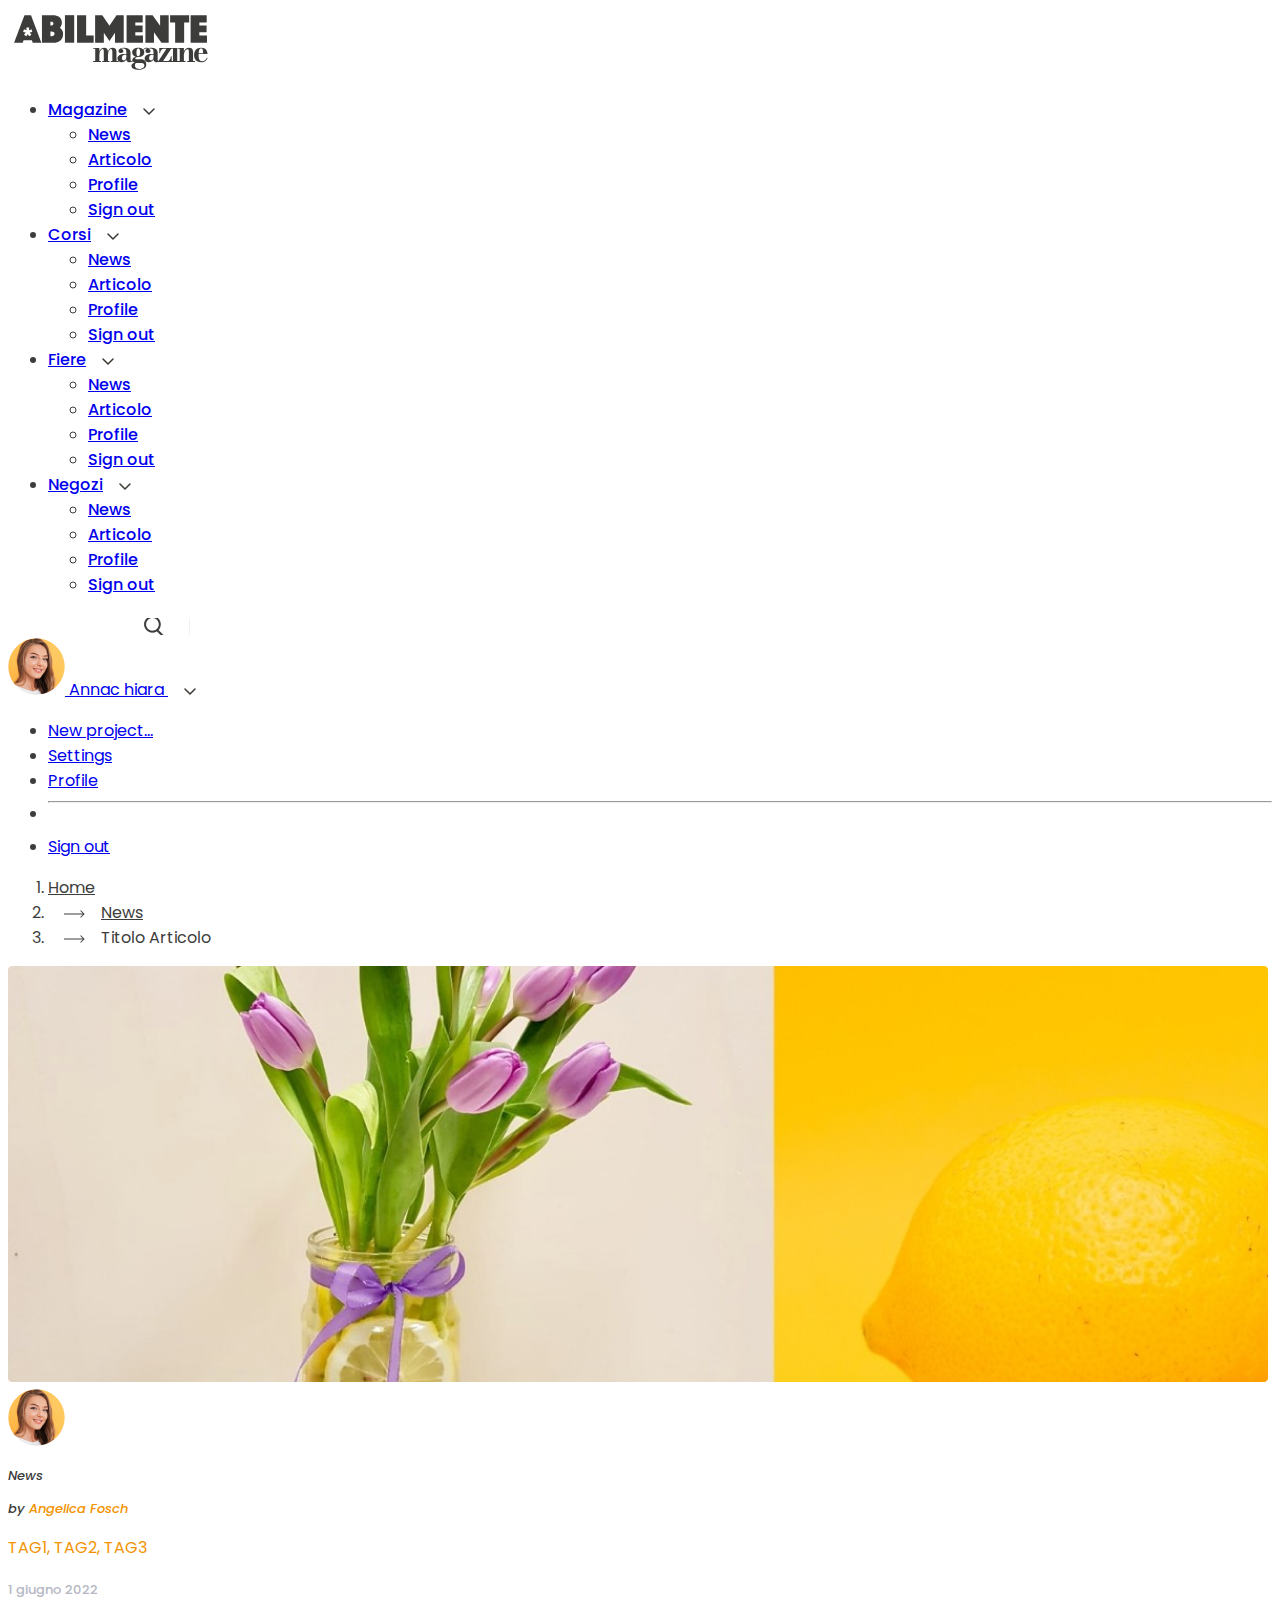
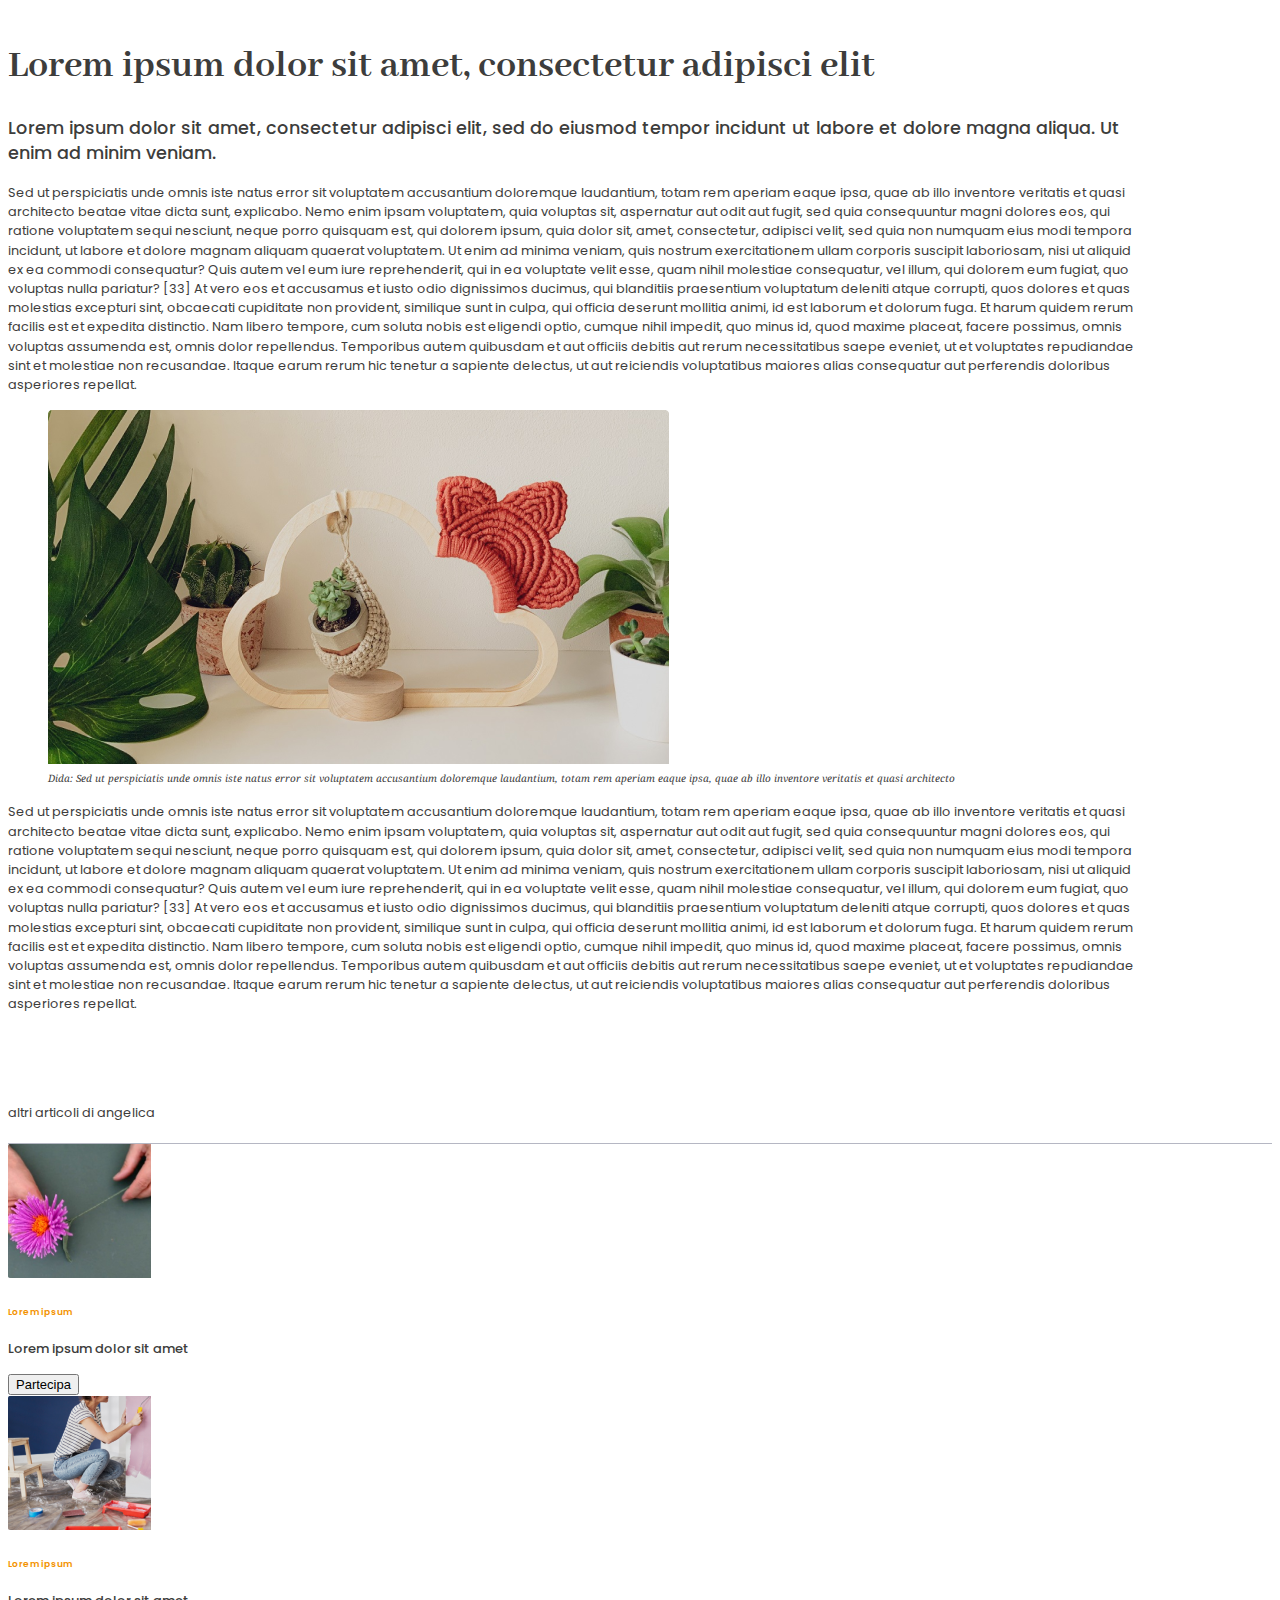
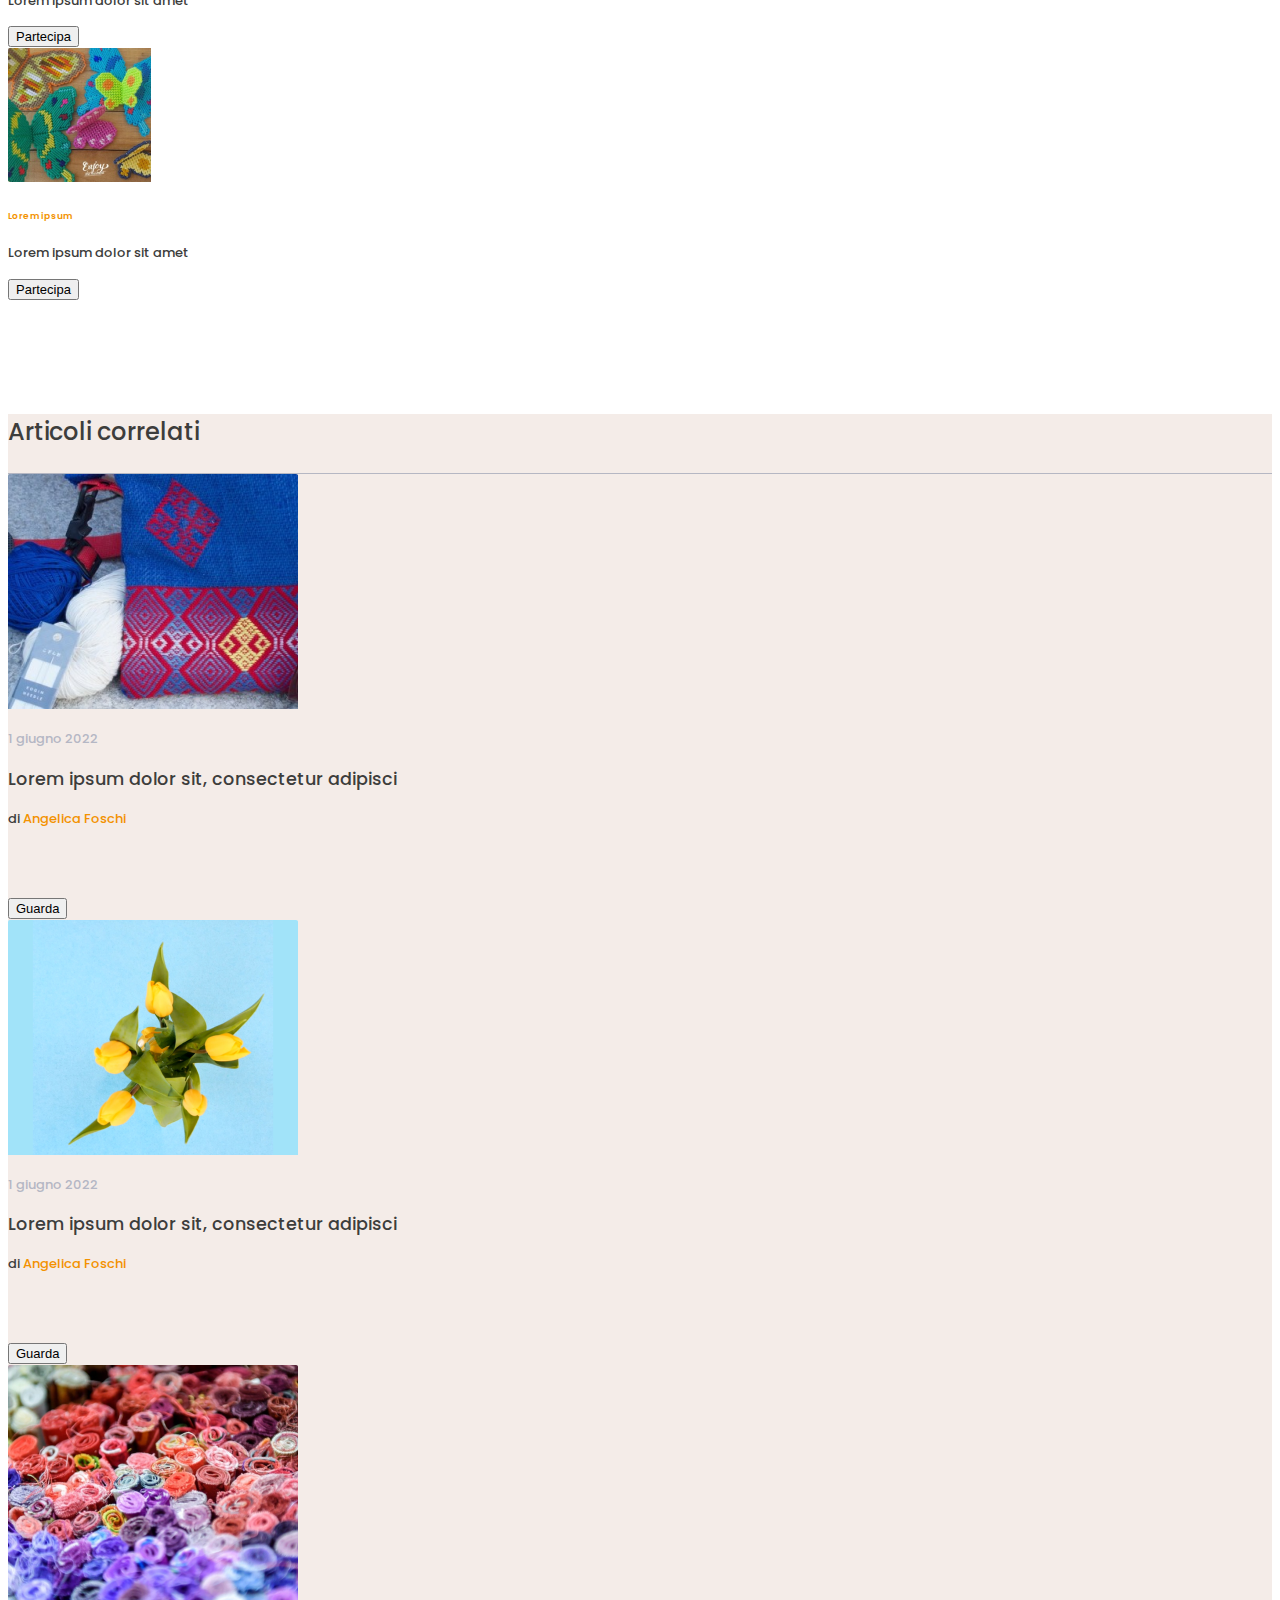
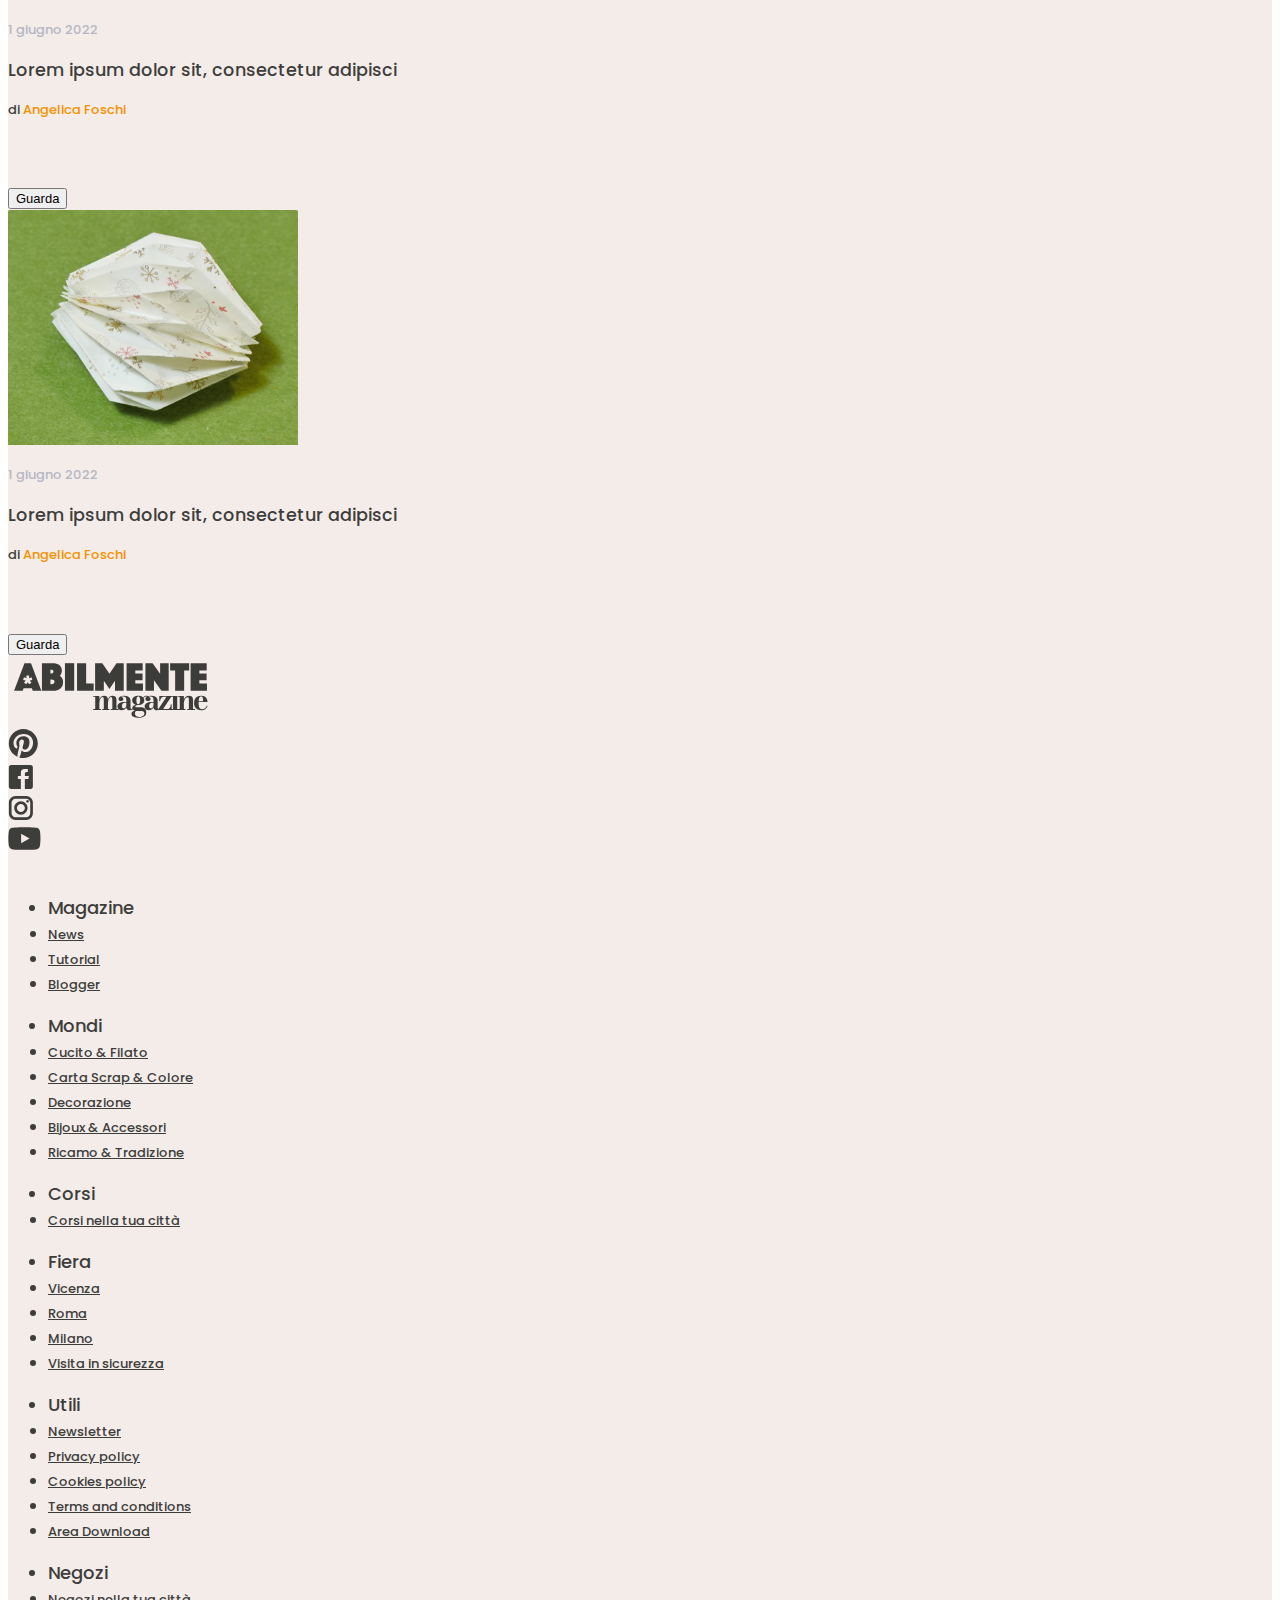
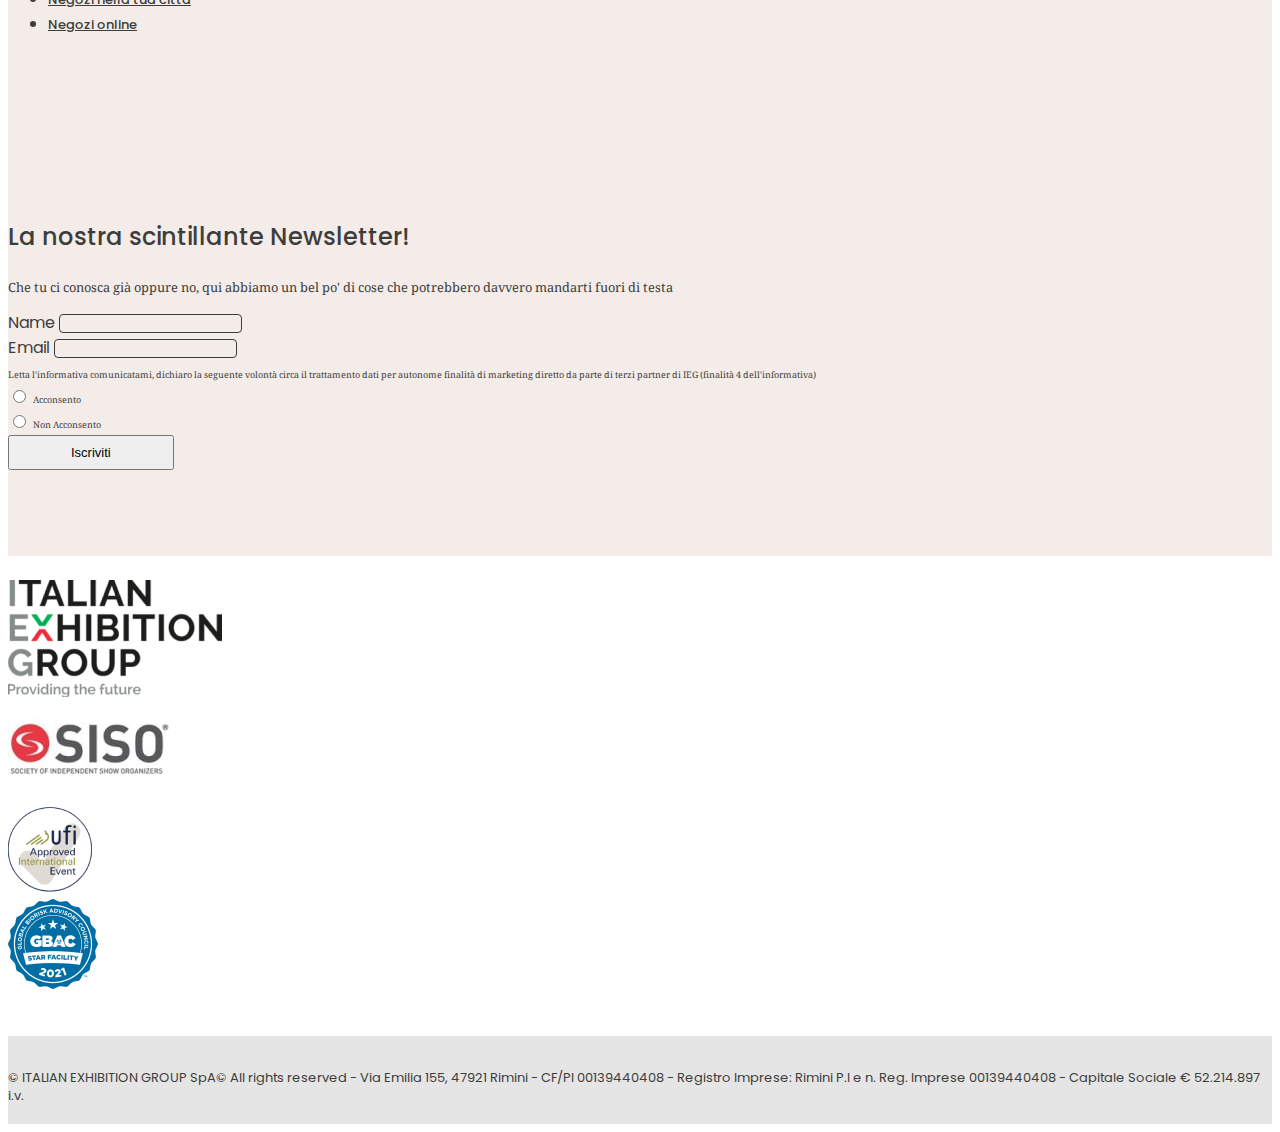
<file: articolo.html>
<!DOCTYPE html>
<html lang="en">
  <head>
    <meta charset="UTF-8">
    <meta http-equiv="X-UA-Compatible" content="IE=edge">
    <meta name="viewport" content="width=device-width, initial-scale=1">
    <title>Home</title>
    <link href="https://cdn.jsdelivr.net/npm/bootstrap@5.2.3/dist/css/bootstrap.min.css" rel="stylesheet" integrity="sha384-rbsA2VBKQhggwzxH7pPCaAqO46MgnOM80zW1RWuH61DGLwZJEdK2Kadq2F9CUG65" crossorigin="anonymous">
    <script src="https://cdn.jsdelivr.net/npm/@popperjs/core@2.11.6/dist/umd/popper.min.js" integrity="sha384-oBqDVmMz9ATKxIep9tiCxS/Z9fNfEXiDAYTujMAeBAsjFuCZSmKbSSUnQlmh/jp3" crossorigin="anonymous"></script>
    <script src="https://cdn.jsdelivr.net/npm/bootstrap@5.2.3/dist/js/bootstrap.min.js" integrity="sha384-cuYeSxntonz0PPNlHhBs68uyIAVpIIOZZ5JqeqvYYIcEL727kskC66kF92t6Xl2V" crossorigin="anonymous"></script>
    <link rel="preconnect" href="https://fonts.googleapis.com">
    <link rel="preconnect" href="https://fonts.gstatic.com" crossorigin>
    <link href="https://fonts.googleapis.com/css2?family=Abhaya+Libre:wght@700&family=Noto+Serif&family=Poppins:wght@400;500;700&display=swap" rel="stylesheet">
    <link rel="stylesheet" href="styles/style.css">
</head>
<body>
  <div class="container-fluid">
    <header class="d-flex flex-wrap align-items-center justify-content-center py-3 collapse navbar-collapse">
      <a href="index.html" class="d-flex align-items-center col-lg-4 mb-2 mb-md-0 text-dark text-decoration-none">
        <svg xmlns="http://www.w3.org/2000/svg" width="206" height="66" viewBox="0 0 206 66" fill="none">
            <path d="M24.3307 23.9076L21.6985 24.5999L23.438 26.6999L21.172 28.3614L19.7987 26.1691H19.6614L18.288 28.3614L16.0449 26.6999L17.7616 24.5999L15.1294 23.9306L15.9991 21.2537L18.5169 22.246L18.3567 19.5229H21.1491L20.9889 22.246L23.5067 21.2537L24.3307 23.9076ZM16.4569 7.17679L6.08826 34.7076H14.6945L15.5871 32.2383H23.85L24.7427 34.7076H33.3489L23.0031 7.17679H16.4569Z" fill="#3C3C3B"/>
            <path d="M43.3972 28.2228H42.413V23.4459H43.3972C45.4801 23.4459 46.5101 24.2536 46.5101 25.8459C46.5101 27.4382 45.4572 28.2228 43.3972 28.2228ZM42.413 13.6613H43.3972C44.7705 13.6613 45.4343 14.2844 45.4343 15.5536C45.4343 16.8228 44.7476 17.4459 43.3972 17.4459H42.413V13.6613ZM53.4683 21.1382C52.9876 20.5382 52.4383 20.0305 51.8203 19.6613C52.2094 19.3382 52.5528 18.9228 52.8503 18.4152C53.1021 17.9998 53.331 17.4921 53.537 16.869C53.7659 16.2459 53.8574 15.5075 53.8574 14.6305C53.8574 13.3844 53.6285 12.3228 53.1708 11.3998C52.713 10.4767 52.095 9.71515 51.2939 9.09208C50.4928 8.469 49.5085 8.00746 48.387 7.68438C47.2654 7.36131 46.0065 7.19977 44.6332 7.19977H33.9441V34.7305H45.0681C46.6016 34.7305 47.975 34.5228 49.2339 34.1305C50.4699 33.7382 51.5228 33.1613 52.3925 32.3998C53.2623 31.6382 53.9032 30.7382 54.3839 29.6536C54.8416 28.5921 55.0705 27.3921 55.0705 26.0536C55.0705 24.8998 54.9103 23.9305 54.567 23.1228C54.2465 22.3152 53.8803 21.669 53.4683 21.1382Z" fill="#3C3C3B"/>
            <path d="M66.1945 7.17679H56.9474V34.7076H66.1945V7.17679Z" fill="#3C3C3B"/>
            <path d="M78.1424 7.17679H69.0555V34.7076H85.6728V27.4845H78.1424V7.17679Z" fill="#3C3C3B"/>
            <path d="M101.443 17.746L94.302 7.17679H87.1149V34.7076H95.8356V24.8076L101.443 33.0691L107.005 24.8076V34.7076H115.726V7.17679H108.516L101.443 17.746Z" fill="#3C3C3B"/>
            <path d="M127.308 24.323H134.564V17.4691H127.308V14.3999H134.678V7.17679H118.587V34.7076H134.953V27.4845H127.308V24.323Z" fill="#3C3C3B"/>
            <path d="M152.119 17.7922L144.589 7.17679H137.425V34.7076H145.962V24.1383L153.47 34.7076H160.68V7.17679H152.119V17.7922Z" fill="#3C3C3B"/>
            <path d="M162.099 14.3999H167.134V34.7076H176.153V14.3999H181.165V7.17679H162.099V14.3999Z" fill="#3C3C3B"/>
            <path d="M191.328 27.4845V24.323H198.584V17.4691H191.328V14.3999H198.698V7.17679H182.607V34.7076H198.973V27.4845H191.328Z" fill="#3C3C3B"/>
            <path d="M91.3724 39.9467V53.1005H92.8831V53.8851H85.1467V53.1005H87.2296V40.7313H85.1467V39.9467H91.3724ZM99.9558 44.2159V53.1005H101.466V53.8851H94.2564V53.1005H95.79V44.6543C95.79 43.8005 95.7671 43.1313 95.6984 42.6005C95.6298 42.0697 95.5153 41.7005 95.3322 41.4697C95.1491 41.239 94.8973 41.1236 94.5311 41.1236C94.0962 41.1236 93.6842 41.3082 93.2951 41.6543C92.906 42.0005 92.5627 42.4851 92.288 43.062C92.0133 43.639 91.7844 44.2851 91.6242 44.9774C91.464 45.6697 91.3953 46.362 91.3953 47.0543L90.8918 47.0774C90.8918 46.362 90.9833 45.6005 91.1436 44.7467C91.3038 43.8928 91.5784 43.0851 91.9676 42.3236C92.3567 41.562 92.8831 40.9159 93.5698 40.4313C94.2564 39.9467 95.1033 39.6928 96.1104 39.6928C97.0718 39.6928 97.85 39.9005 98.3993 40.2928C98.9487 40.6851 99.3607 41.2159 99.5896 41.9082C99.8413 42.5543 99.9558 43.339 99.9558 44.2159ZM108.493 44.2159V53.1005H110.576V53.8851H102.817V53.1005H104.35V44.6543C104.35 43.8005 104.305 43.1313 104.236 42.6005C104.167 42.0697 104.03 41.7005 103.824 41.4697C103.618 41.239 103.343 41.1236 103 41.1236C102.542 41.1236 102.13 41.3082 101.764 41.6543C101.398 42.0005 101.054 42.4851 100.803 43.062C100.528 43.639 100.322 44.2851 100.185 44.9774C100.047 45.6697 99.9558 46.362 99.9558 47.0543L99.4522 47.0774C99.4522 46.362 99.5209 45.6005 99.6811 44.7467C99.8184 43.8928 100.093 43.0851 100.459 42.3236C100.826 41.562 101.352 40.9159 102.016 40.4313C102.68 39.9467 103.549 39.6928 104.602 39.6928C105.564 39.6928 106.342 39.9005 106.914 40.2928C107.486 40.6851 107.898 41.2159 108.15 41.9082C108.356 42.5543 108.493 43.339 108.493 44.2159Z" fill="#3C3C3B"/>
            <path d="M113.735 54.2079C112.43 54.2079 111.4 53.8618 110.622 53.1925C109.844 52.5233 109.455 51.6002 109.455 50.4464C109.455 49.0848 110.027 48.0233 111.194 47.2156C112.362 46.431 114.01 46.0156 116.138 46.0156H119.732V46.7079H117.077C116.321 46.7079 115.703 46.8694 115.246 47.1925C114.788 47.5156 114.444 47.931 114.238 48.4156C114.032 48.9002 113.918 49.3848 113.918 49.8925C113.918 50.3771 113.987 50.8156 114.124 51.1848C114.261 51.5541 114.467 51.8541 114.719 52.0618C114.971 52.2695 115.314 52.3848 115.703 52.3848C116.115 52.3848 116.527 52.2464 116.939 51.9464C117.351 51.6694 117.695 51.2079 117.946 50.631C118.221 50.031 118.358 49.2694 118.358 48.3464H118.862C118.862 49.5233 118.656 50.5387 118.221 51.4156C117.786 52.2925 117.191 52.9618 116.436 53.4464C115.635 53.9541 114.742 54.2079 113.735 54.2079ZM121.677 54.2079C121.036 54.2079 120.464 54.1156 119.961 53.9079C119.457 53.7002 119.068 53.4233 118.77 53.0079C118.473 52.5925 118.336 52.1079 118.336 51.4848V44.6771C118.336 43.9387 118.267 43.2694 118.13 42.6233C117.992 41.9771 117.718 41.4694 117.306 41.0771C116.894 40.6848 116.298 40.4771 115.497 40.4771C115.085 40.4771 114.673 40.5233 114.216 40.6156C113.758 40.7079 113.323 40.8464 112.911 41.031C112.499 41.2387 112.156 41.4925 111.904 41.7925C111.629 42.1156 111.515 42.4848 111.515 42.9694H110.553C110.553 42.3233 110.782 41.8156 111.263 41.4233C111.744 41.031 112.293 40.8464 112.911 40.8464C113.552 40.8464 114.147 41.031 114.628 41.3771C115.131 41.7233 115.383 42.231 115.383 42.9002C115.383 43.6156 115.131 44.1694 114.628 44.5387C114.124 44.9079 113.552 45.0925 112.911 45.0925C112.224 45.0925 111.652 44.9079 111.194 44.5156C110.736 44.1464 110.508 43.6156 110.508 42.9694C110.508 42.4156 110.668 41.9079 111.011 41.5156C111.332 41.1002 111.789 40.7771 112.339 40.5002C112.888 40.2464 113.506 40.0387 114.17 39.9233C114.856 39.8079 115.52 39.7387 116.207 39.7387C117.74 39.7387 118.976 39.9464 119.892 40.3848C120.808 40.8233 121.471 41.4002 121.906 42.1387C122.318 42.8771 122.524 43.731 122.524 44.6771V51.7387C122.524 52.0848 122.593 52.3618 122.707 52.5925C122.822 52.8233 123.074 52.9387 123.44 52.9387C123.669 52.9387 123.92 52.8464 124.241 52.6848C124.561 52.5233 124.79 52.2694 124.973 51.9233L125.431 52.4541C125.156 53.0079 124.676 53.4233 124.035 53.7233C123.371 54.0464 122.593 54.2079 121.677 54.2079Z" fill="#3C3C3B"/>
            <path d="M130.604 61.7767C129.666 61.7767 128.773 61.7075 127.926 61.546C127.079 61.4075 126.301 61.1767 125.637 60.8537C124.95 60.5306 124.424 60.1152 124.035 59.6306C123.646 59.1229 123.44 58.5229 123.44 57.8306C123.44 57.2075 123.6 56.6767 123.92 56.2844C124.241 55.869 124.653 55.546 125.134 55.3383C125.614 55.1075 126.095 54.946 126.576 54.8537C127.056 54.7614 127.468 54.7152 127.812 54.7152H128.407C127.949 54.9691 127.606 55.2921 127.331 55.7306C127.056 56.1691 126.942 56.7229 126.942 57.3921C126.942 58.0383 127.102 58.6383 127.445 59.169C127.789 59.6998 128.292 60.1152 128.956 60.4383C129.62 60.7383 130.444 60.8998 131.428 60.8998C132.069 60.8998 132.687 60.8306 133.282 60.6921C133.877 60.5537 134.404 60.346 134.861 60.069C135.319 59.7921 135.685 59.446 135.96 59.0075C136.235 58.569 136.349 58.0614 136.349 57.4614C136.349 56.8844 136.212 56.3998 135.914 56.0306C135.617 55.6614 135.228 55.3844 134.701 55.1998C134.198 55.0152 133.602 54.9229 132.962 54.9229C132.756 54.9229 132.412 54.9229 131.932 54.9229C131.451 54.9229 130.993 54.9229 130.512 54.9229C130.032 54.9229 129.688 54.9229 129.482 54.9229C127.949 54.9229 126.713 54.6691 125.797 54.1844C124.882 53.6998 124.401 52.9152 124.401 51.8767C124.401 51.2306 124.584 50.6998 124.95 50.2614C125.317 49.8229 125.797 49.4767 126.392 49.1998C126.988 48.9229 127.651 48.7383 128.384 48.5998C129.116 48.4844 129.826 48.4152 130.535 48.4152L130.49 48.8306C130.192 48.8306 129.872 48.8767 129.505 48.946C129.139 49.0152 128.773 49.1306 128.43 49.2691C128.086 49.4075 127.812 49.5691 127.583 49.7537C127.354 49.9383 127.262 50.146 127.262 50.3767C127.262 50.7921 127.514 51.046 127.995 51.1614C128.475 51.2767 129.139 51.346 129.963 51.346C130.306 51.346 130.673 51.346 131.016 51.346C131.359 51.346 131.703 51.346 132.046 51.3229C132.389 51.3229 132.687 51.3229 132.962 51.3229C133.511 51.3229 134.106 51.3921 134.724 51.5537C135.342 51.6921 135.914 51.9691 136.441 52.3152C136.967 52.6844 137.402 53.1921 137.745 53.8614C138.066 54.5306 138.249 55.3614 138.249 56.3998C138.249 57.3921 138.043 58.246 137.631 58.9383C137.219 59.6306 136.67 60.1844 135.937 60.5998C135.228 61.0152 134.404 61.3152 133.488 61.5229C132.55 61.6844 131.588 61.7767 130.604 61.7767ZM130.284 49.0152C129.574 49.0152 128.864 48.9229 128.155 48.7614C127.445 48.5998 126.782 48.3229 126.164 47.9537C125.568 47.5844 125.065 47.0998 124.699 46.4998C124.332 45.8998 124.149 45.1844 124.149 44.3537C124.149 43.5229 124.332 42.8075 124.699 42.2075C125.065 41.6075 125.568 41.146 126.164 40.7767C126.759 40.4075 127.422 40.1306 128.155 39.9691C128.887 39.8075 129.574 39.7152 130.284 39.7152C130.993 39.7152 131.703 39.8075 132.412 39.9691C133.122 40.1537 133.786 40.4075 134.358 40.7767C134.953 41.146 135.434 41.6306 135.777 42.2075C136.12 42.7844 136.326 43.5229 136.326 44.3537C136.326 45.1844 136.143 45.8998 135.777 46.4998C135.411 47.0998 134.93 47.5844 134.358 47.9537C133.763 48.3229 133.122 48.5998 132.412 48.7614C131.726 48.9229 130.993 49.0152 130.284 49.0152ZM130.284 48.2075C130.696 48.2075 131.039 48.046 131.314 47.7229C131.588 47.3998 131.794 46.9383 131.909 46.3614C132.046 45.7844 132.115 45.0921 132.115 44.3306C132.115 43.5229 132.046 42.8075 131.909 42.2306C131.771 41.6537 131.588 41.2152 131.314 40.9152C131.039 40.6152 130.696 40.4537 130.284 40.4537C129.872 40.4537 129.528 40.6152 129.254 40.9152C128.979 41.2152 128.773 41.6537 128.658 42.2306C128.521 42.8075 128.452 43.5229 128.452 44.3306C128.452 45.1152 128.498 45.7844 128.567 46.3614C128.636 46.9383 128.819 47.3998 129.07 47.7229C129.345 48.046 129.757 48.2075 130.284 48.2075ZM139.462 44.5152C138.981 44.5152 138.524 44.3537 138.157 44.0075C137.768 43.6844 137.585 43.1998 137.585 42.5998C137.585 41.9767 137.791 41.5152 138.18 41.2383C138.569 40.9614 139.004 40.8229 139.485 40.8229C139.92 40.8229 140.355 40.9614 140.79 41.2383C141.224 41.5152 141.43 41.9306 141.43 42.4614H140.652C140.652 41.9537 140.446 41.5152 140.034 41.146C139.622 40.7767 139.096 40.5691 138.455 40.5691C138.089 40.5691 137.7 40.6614 137.265 40.8229C136.83 40.9844 136.418 41.2844 136.029 41.7229C135.64 42.1614 135.342 42.7844 135.159 43.5921L134.61 43.1767C134.816 42.3229 135.136 41.6306 135.548 41.146C135.983 40.6614 136.441 40.2921 136.967 40.1075C137.471 39.8998 137.951 39.8075 138.409 39.8075C139.05 39.8075 139.599 39.946 140.057 40.1998C140.515 40.4537 140.858 40.7998 141.11 41.2152C141.362 41.6306 141.476 42.046 141.476 42.4844C141.476 43.246 141.27 43.7767 140.858 44.0767C140.4 44.3767 139.943 44.5152 139.462 44.5152Z" fill="#3C3C3B"/>
            <path d="M140.904 54.2079C139.599 54.2079 138.569 53.8618 137.791 53.1925C137.013 52.5233 136.624 51.6002 136.624 50.4464C136.624 49.0848 137.196 48.0233 138.386 47.2156C139.554 46.431 141.202 46.0156 143.33 46.0156H146.924V46.7079H144.269C143.513 46.7079 142.895 46.8694 142.438 47.1925C141.98 47.5156 141.636 47.931 141.43 48.4156C141.224 48.9002 141.11 49.3848 141.11 49.8925C141.11 50.3771 141.179 50.8156 141.316 51.1848C141.453 51.5541 141.659 51.8541 141.911 52.0618C142.163 52.2695 142.506 52.3848 142.895 52.3848C143.307 52.3848 143.719 52.2464 144.131 51.9464C144.543 51.6694 144.887 51.2079 145.138 50.631C145.413 50.031 145.55 49.2694 145.55 48.3464H146.054C146.054 49.5233 145.848 50.5387 145.413 51.4156C144.978 52.2925 144.383 52.9618 143.628 53.4464C142.804 53.9541 141.911 54.2079 140.904 54.2079ZM148.846 54.2079C148.206 54.2079 147.633 54.1156 147.13 53.9079C146.626 53.7002 146.237 53.4233 145.94 53.0079C145.665 52.6156 145.505 52.1079 145.505 51.4848V44.6771C145.505 43.9387 145.436 43.2694 145.299 42.6233C145.161 41.9771 144.887 41.4694 144.475 41.0771C144.063 40.6848 143.468 40.4771 142.666 40.4771C142.254 40.4771 141.842 40.5233 141.385 40.6156C140.927 40.7079 140.492 40.8464 140.08 41.031C139.668 41.2387 139.325 41.4925 139.073 41.7925C138.798 42.1156 138.684 42.4848 138.684 42.9694H137.722C137.722 42.3233 137.951 41.8156 138.432 41.4233C138.913 41.031 139.462 40.8464 140.08 40.8464C140.721 40.8464 141.316 41.031 141.797 41.3771C142.3 41.7233 142.529 42.231 142.529 42.9002C142.529 43.6156 142.277 44.1694 141.774 44.5387C141.27 44.9079 140.698 45.0925 140.057 45.0925C139.37 45.0925 138.798 44.9079 138.34 44.5156C137.883 44.1464 137.654 43.6156 137.654 42.9694C137.654 42.4156 137.814 41.9079 138.157 41.5156C138.478 41.1002 138.936 40.7771 139.485 40.5002C140.034 40.2464 140.652 40.0387 141.316 39.9233C142.003 39.8079 142.666 39.7387 143.353 39.7387C144.887 39.7387 146.123 39.9464 147.038 40.3848C147.954 40.8233 148.618 41.4002 149.052 42.1387C149.464 42.8771 149.67 43.731 149.67 44.6771V51.7387C149.67 52.0848 149.739 52.3618 149.854 52.5925C149.968 52.8233 150.22 52.9387 150.586 52.9387C150.815 52.9387 151.067 52.8464 151.387 52.6848C151.708 52.5233 151.936 52.2694 152.12 51.9233L152.577 52.4541C152.303 53.0079 151.822 53.4233 151.181 53.7233C150.517 54.0464 149.739 54.2079 148.846 54.2079Z" fill="#3C3C3B"/>
            <path d="M150.426 53.9079V53.1233L158.483 40.754H156.514C155.576 40.754 154.798 40.9156 154.203 41.2156C153.607 41.5387 153.127 42.0002 152.783 42.6694C152.44 43.3156 152.188 44.1463 152.051 45.1848H151.273V39.9694H163.198V40.754L155.118 53.1233H157.75C158.62 53.1233 159.353 53.054 159.971 52.8925C160.589 52.731 161.069 52.4771 161.458 52.131C161.847 51.7848 162.145 51.3002 162.374 50.6771C162.603 50.054 162.763 49.2694 162.877 48.3463H163.678V53.931H150.426V53.9079Z" fill="#3C3C3B"/>
            <path d="M169.195 39.946V53.0999H171.255V53.8845H162.923V53.0999H164.983V40.7307H162.923V39.946H169.195Z" fill="#3C3C3B"/>
            <path d="M175.878 39.9462V53.1H177.481V53.8846H169.653V53.1H171.735V40.7308H169.653V39.9462H175.878ZM185.057 44.2154V53.1H187.117V53.8846H179.289V53.1H180.891V44.7C180.891 43.8462 180.845 43.1769 180.777 42.6693C180.708 42.1616 180.571 41.7923 180.365 41.5616C180.159 41.3308 179.861 41.2154 179.449 41.2154C178.945 41.2154 178.488 41.4 178.053 41.7462C177.618 42.0923 177.252 42.5539 176.931 43.1308C176.611 43.7077 176.359 44.3308 176.176 45.0231C175.993 45.7154 175.901 46.4077 175.901 47.1231L175.306 47.1462C175.306 46.4308 175.398 45.6462 175.581 44.7923C175.764 43.9385 176.084 43.1077 176.496 42.3462C176.931 41.5616 177.481 40.9385 178.213 40.4308C178.923 39.9231 179.792 39.6693 180.822 39.6693C181.967 39.6693 182.837 39.8769 183.455 40.2693C184.05 40.6616 184.485 41.1923 184.713 41.8846C184.919 42.5539 185.057 43.3385 185.057 44.2154Z" fill="#3C3C3B"/>
            <path d="M193.274 54.2077C191.9 54.2077 190.664 53.9308 189.566 53.3769C188.467 52.8231 187.62 51.9923 186.979 50.9077C186.338 49.8231 186.041 48.5077 186.041 46.9385C186.041 45.3693 186.338 44.0539 186.934 42.9693C187.529 41.8846 188.375 41.0769 189.428 40.5C190.504 39.9462 191.717 39.6693 193.114 39.6693C194.578 39.6693 195.792 39.9693 196.73 40.5693C197.668 41.1693 198.378 41.9539 198.836 42.9231C199.294 43.8923 199.522 44.9308 199.522 46.0385H188.032V45.2308H195.059C195.059 44.6539 195.036 44.0769 194.99 43.5231C194.945 42.9462 194.876 42.4385 194.762 41.9769C194.647 41.5154 194.441 41.1462 194.189 40.8693C193.938 40.5923 193.571 40.4539 193.114 40.4539C192.61 40.4539 192.198 40.6154 191.878 40.9385C191.557 41.2616 191.305 41.7 191.122 42.2539C190.939 42.8077 190.802 43.4769 190.733 44.2154C190.664 44.9539 190.619 45.7616 190.619 46.6385C190.619 47.6077 190.664 48.5077 190.756 49.3385C190.848 50.1462 191.031 50.8616 191.259 51.4385C191.511 52.0385 191.855 52.4769 192.289 52.8C192.724 53.1231 193.274 53.2846 193.96 53.2846C195.174 53.2846 196.204 52.9616 197.028 52.3154C197.852 51.6693 198.447 50.8385 198.813 49.8231H199.66C199.271 51.0693 198.561 52.1077 197.508 52.9616C196.501 53.7923 195.082 54.2077 193.274 54.2077Z" fill="#3C3C3B"/>
            </svg>
      </a>

      <ul class="nav navbar col-12 col-lg-4 mb-2 justify-content-between mb-md-0">
        <li class="nav-item dropdown d-flex">
          <a href="#" class="nav-link px-2 link-secondary dropdown-toggle " role="button" data-bs-toggle="dropdown" aria-expanded="false">Magazine</a>
          <ul class="dropdown-menu text-small">
              <li><a class="dropdown-item" href="news.html">News</a></li>
              <li><a class="dropdown-item" href="articolo.html">Articolo</a></li>
              <li><a class="dropdown-item" href="#">Profile</a></li>
              <li><a class="dropdown-item" href="#">Sign out</a></li>
            </ul>
        </li>
        <li class="nav-item dropdown d-flex">
          <a href="#" class="nav-link px-2 link-secondary dropdown-toggle " role="button" data-bs-toggle="dropdown" aria-expanded="false">Corsi</a>
          <ul class="dropdown-menu text-small">
            <li><a class="dropdown-item" href="#">News</a></li>
            <li><a class="dropdown-item" href="#">Articolo</a></li>
            <li><a class="dropdown-item" href="#">Profile</a></li>
            <li><a class="dropdown-item" href="#">Sign out</a></li>
          </ul>
        </li>
        <li class="nav-item dropdown d-flex">
          <a href="#" class="nav-link px-2 link-secondary dropdown-toggle " role="button" data-bs-toggle="dropdown" aria-expanded="false">Fiere</a>
          <ul class="dropdown-menu text-small">
            <li><a class="dropdown-item" href="#">News</a></li>
            <li><a class="dropdown-item" href="#">Articolo</a></li>
            <li><a class="dropdown-item" href="#">Profile</a></li>
            <li><a class="dropdown-item" href="#">Sign out</a></li>
          </ul>
        </li>
        <li class="nav-item dropdown d-flex">
          <a href="#" class="nav-link px-2 link-secondary dropdown-toggle " role="button" data-bs-toggle="dropdown" aria-expanded="false">Negozi</a>
          <ul class="dropdown-menu text-small">
            <li><a class="dropdown-item" href="#">News</a></li>
            <li><a class="dropdown-item" href="#">Articolo</a></li>
            <li><a class="dropdown-item" href="#">Profile</a></li>
            <li><a class="dropdown-item" href="#">Sign out</a></li>
          </ul>
        </li>
      </ul>

      <div class="d-flex justify-content-end col-lg-4">
        <form class="col-12 col-lg-3 mb-3 mb-lg-0 me-lg-3" role="search">
          <input type="search" class="form-control custom-form" aria-label="Search">
        </form>
        <div class="dropdown text-end">
          <a href="#" class="d-block link-dark text-decoration-none dropdown-toggle" data-bs-toggle="dropdown" aria-expanded="false">
            <img src="img/close-up-portrait-pretty-smiling.png" alt="mdo" class="rounded-circle me-5">
            Annac hiara
          </a>
          <ul class="dropdown-menu text-small">
            <li><a class="dropdown-item" href="#">New project...</a></li>
            <li><a class="dropdown-item" href="#">Settings</a></li>
            <li><a class="dropdown-item" href="#">Profile</a></li>
            <li><hr class="dropdown-divider"></li>
            <li><a class="dropdown-item" href="#">Sign out</a></li>
          </ul>
      </div>
      </div>
    </header>
  </div>
    <main>
        <div class="container">
            <nav class="py-3" aria-label="breadcrumb">
                <ol class="breadcrumb">
                  <li class="breadcrumb-item"><a href="index.html" class="text-decoration-none breadcrumb-color">Home</a></li>
                  <li class="breadcrumb-item"><a href="news.html" class="text-decoration-none breadcrumb-color">News</a></li>
                  <li class="breadcrumb-item active" aria-current="page">Titolo Articolo</li>
                </ol>
            </nav> 
            <div class="big-lime-container">
                <img src="img/big_lime.png" class="img-fluid" alt="">
            </div>
            <div class="artcle-container row flex-column flex-md-row">
                <article class="article-body col d-flex flex-column flex-sm-row align-items-center align-items-sm-start pt-4">
                    <address class="col-3 pt-5">
                        <img src="img/close-up-portrait-pretty-smiling.png" alt="">
                        <p class="product-autor-container mt-2 mb-0">News</p>
                        <p class="product-autor-container">by <span class="product-autor-row-span">Angelica Fosch</span></p>
                    </address>
                    <div class="artcle-text col-9">
                        <div class="row">
                            <div class="article-tags col product-autor-row-span">
                                <p>TAG1, TAG2, TAG3</p>
                            </div>
                            <time class="data col text-end">1 giugno 2022</time>
                        </div>
                        <h1 class="h1-articolo">Lorem ipsum dolor sit amet, consectetur adipisci elit</h1>
                        <p class="subtitle-articolo market-card pb-4">Lorem ipsum dolor sit amet, consectetur adipisci elit, sed do eiusmod tempor incidunt ut labore et dolore magna aliqua. Ut enim ad minim veniam.</p>
                        <p class="articolo-text">Sed ut perspiciatis unde omnis iste natus error sit voluptatem accusantium doloremque laudantium, totam rem aperiam eaque ipsa, quae ab illo inventore veritatis et quasi architecto beatae vitae dicta sunt, explicabo. Nemo enim ipsam voluptatem, quia voluptas sit, aspernatur aut odit aut fugit, sed quia consequuntur magni dolores eos, qui ratione voluptatem sequi nesciunt, neque porro quisquam est, qui dolorem ipsum, quia dolor sit, amet, consectetur, adipisci velit, sed quia non numquam eius modi tempora incidunt, ut labore et dolore magnam aliquam quaerat voluptatem. Ut enim ad minima veniam, quis nostrum exercitationem ullam corporis suscipit laboriosam, nisi ut aliquid ex ea commodi consequatur? Quis autem vel eum iure reprehenderit, qui in ea voluptate velit esse, quam nihil molestiae consequatur, vel illum, qui dolorem eum fugiat, quo voluptas nulla pariatur? [33] At vero eos et accusamus et iusto odio dignissimos ducimus, qui blanditiis praesentium voluptatum deleniti atque corrupti, quos dolores et quas molestias excepturi sint, obcaecati cupiditate non provident, similique sunt in culpa, qui officia deserunt mollitia animi, id est laborum et dolorum fuga. Et harum quidem rerum facilis est et expedita distinctio. Nam libero tempore, cum soluta nobis est eligendi optio, cumque nihil impedit, quo minus id, quod maxime placeat, facere possimus, omnis voluptas assumenda est, omnis dolor repellendus. Temporibus autem quibusdam et aut officiis debitis aut rerum necessitatibus saepe eveniet, ut et voluptates repudiandae sint et molestiae non recusandae. Itaque earum rerum hic tenetur a sapiente delectus, ut aut reiciendis voluptatibus maiores alias consequatur aut perferendis doloribus asperiores repellat.</p>
                        <figure>
                            <img src="img/diy-woman-2021.png" class="figure-img img-fluid rounded" alt="">
                            <figcaption class="articolo-figcaption pt-4 pb-3">Dida: Sed ut perspiciatis unde omnis iste natus error sit voluptatem accusantium doloremque laudantium, totam rem aperiam eaque ipsa, quae ab illo inventore veritatis et quasi architecto</figcaption>
                        </figure>
                        <p class="articolo-text">Sed ut perspiciatis unde omnis iste natus error sit voluptatem accusantium doloremque laudantium, totam rem aperiam eaque ipsa, quae ab illo inventore veritatis et quasi architecto beatae vitae dicta sunt, explicabo. Nemo enim ipsam voluptatem, quia voluptas sit, aspernatur aut odit aut fugit, sed quia consequuntur magni dolores eos, qui ratione voluptatem sequi nesciunt, neque porro quisquam est, qui dolorem ipsum, quia dolor sit, amet, consectetur, adipisci velit, sed quia non numquam eius modi tempora incidunt, ut labore et dolore magnam aliquam quaerat voluptatem. Ut enim ad minima veniam, quis nostrum exercitationem ullam corporis suscipit laboriosam, nisi ut aliquid ex ea commodi consequatur? Quis autem vel eum iure reprehenderit, qui in ea voluptate velit esse, quam nihil molestiae consequatur, vel illum, qui dolorem eum fugiat, quo voluptas nulla pariatur? [33] At vero eos et accusamus et iusto odio dignissimos ducimus, qui blanditiis praesentium voluptatum deleniti atque corrupti, quos dolores et quas molestias excepturi sint, obcaecati cupiditate non provident, similique sunt in culpa, qui officia deserunt mollitia animi, id est laborum et dolorum fuga. Et harum quidem rerum facilis est et expedita distinctio. Nam libero tempore, cum soluta nobis est eligendi optio, cumque nihil impedit, quo minus id, quod maxime placeat, facere possimus, omnis voluptas assumenda est, omnis dolor repellendus. Temporibus autem quibusdam et aut officiis debitis aut rerum necessitatibus saepe eveniet, ut et voluptates repudiandae sint et molestiae non recusandae. Itaque earum rerum hic tenetur a sapiente delectus, ut aut reiciendis voluptatibus maiores alias consequatur aut perferendis doloribus asperiores repellat.</p>
                    </div>
                </article>
                <aside class="col-12 col-md-3">
                    <div class="h2-row row border-secondary pb-2">
                        <div class="col p-0">
                          <h5 class="mb-0 aside-header text-uppercase">altri articoli di angelica</h5>
                        </div>
                      </div>
                    <div class="d-flex flex-column flex-sm-row align-items-center d-md-block">
                        <div class=" aside-card mb-3 pt-md-4 border-0">
                            <div class="card-container row g-0 p-1">
                              <div class="col-md-auto">
                                <img src="img/tumbnail1.png" class="img-fluid w-100" alt="...">
                              </div>
                              <div class="col-12 col-lg-6">
                                <div class="card-body p-2 pe-0">
                                  <h6 class="card-title">Lorem ipsum</h6>
                                  <p class="aside-card-text pb-3">Lorem ipsum dolor sit amet</p>
                                  <div class="d-grid gap-2 d-md-block">
                                    <button class="btn btn-outline-dark border-radius-sm w-100 py-1" type="button">Partecipa</button>
                                  </div>
                                </div>
                              </div>
                            </div>
                        </div>
                        <div class=" aside-card mb-3 border-0">
                          <div class="card-container row g-0 p-1">
                            <div class="col-md-auto">
                              <img src="img/tumbnail2.png" class="img-fluid w-100 rounded-start" alt="...">
                            </div>
                            <div class="col-12 col-lg-6">
                              <div class="card-body p-2 pe-0">
                                <h6 class="card-title">Lorem ipsum</h6>
                                <p class="aside-card-text pb-3">Lorem ipsum dolor sit amet</p>
                                <div class="d-grid gap-2 d-md-block">
                                  <button class="btn btn-outline-dark border-radius-sm w-100 py-1" type="button">Partecipa</button>
                                </div>
                              </div>
                            </div>
                          </div>
                        </div>
                        <div class=" aside-card mb-3 border-0">
                          <div class="card-container row g-0 p-1">
                            <div class="col-md-auto">
                              <img src="img/tumbnail3.png" class="img-fluid w-100 rounded-start" alt="...">
                            </div>
                            <div class="col-12 col-lg-6">
                              <div class="card-body p-2 pe-0">
                                <h6 class="card-title">Lorem ipsum</h6>
                                <p class="aside-card-text pb-3">Lorem ipsum dolor sit amet</p>
                                <div class="d-grid gap-2 d-md-block">
                                  <button class="btn btn-outline-dark border-radius-sm w-100 py-1" type="button">Partecipa</button>
                                </div>
                              </div>
                            </div>
                          </div>
                        </div>
                    </div>
                </aside>
            </div>

        </div>
        <div class="pink-bg">
            <div class="articoli_correlati container pb-5">
                <div class="h2-row row align-items-baseline pt-4 border-secondary">
                    <div class="col p-0">
                    <h3 class="mb-0">Articoli correlati</h3>
                    </div>
                </div>
                <div class="row row-cols-1 row-cols-md-4 mt-4">
                  <div class="col mb-5 mb-md-0">
                    <div class="card">
                      <div class="col p-1"><img src="img/figures5.png" class="card-img-top" alt="..."></div>
                      <div class="card-body">
                        <div class="data">
                          <p>1 giugno 2022</p>
                        </div>
                        <p class="medium-card-text market-card">Lorem ipsum dolor sit, consectetur adipisci</p>
                        <div class="product-autor-container pt-4">
                          <p>di <span class="product-autor-row-span">Angelica Foschi</span></p>
                        </div>
                        <div class="medium-card-button d-grid gap-2 d-md-block mt-4">
                          <button class="btn btn-outline-dark border-radius-sm w-100" type="button">Guarda</button>
                        </div>
                      </div>
                    </div>
                  </div>
                  <div class="col mb-5 mb-md-0">
                    <div class="card">
                      <div class="col p-1"><img src="img/figures6.png" class="card-img-top" alt="..."></div>
                      <div class="card-body">
                        <div class="data">
                          <p>1 giugno 2022</p>
                        </div>
                        <p class="medium-card-text market-card">Lorem ipsum dolor sit, consectetur adipisci</p>
                        <div class="product-autor-container pt-4">
                          <p>di <span class="product-autor-row-span">Angelica Foschi</span></p>
                        </div>
                        <div class="medium-card-button d-grid gap-2 d-md-block mt-4">
                          <button class="btn btn-outline-dark border-radius-sm w-100" type="button">Guarda</button>
                        </div>
                      </div>
                    </div>
                  </div>
                  <div class="col mb-5 mb-md-0">
                    <div class="card">
                      <div class="col p-1"><img src="img/figures8.png" class="card-img-top" alt="..."></div>
                      <div class="card-body">
                        <div class="data">
                          <p>1 giugno 2022</p>
                        </div>
                        <p class="medium-card-text market-card">Lorem ipsum dolor sit, consectetur adipisci</p>
                        <div class="product-autor-container pt-4">
                          <p>di <span class="product-autor-row-span">Angelica Foschi</span></p>
                        </div>
                        <div class="medium-card-button d-grid gap-2 d-md-block mt-4">
                          <button class="btn btn-outline-dark border-radius-sm w-100" type="button">Guarda</button>
                        </div>
                      </div>
                    </div>
                  </div>
                  <div class="col mb-5 mb-md-0">
                    <div class="card">
                      <div class="col p-1"><img src="img/figures7.png" class="card-img-top" alt="..."></div>
                      <div class="card-body">
                        <div class="data">
                          <p>1 giugno 2022</p>
                        </div>
                        <p class="medium-card-text market-card">Lorem ipsum dolor sit, consectetur adipisci</p>
                        <div class="product-autor-container pt-4">
                          <p>di <span class="product-autor-row-span">Angelica Foschi</span></p>
                        </div>
                        <div class="medium-card-button d-grid gap-2 d-md-block mt-4">
                          <button class="btn btn-outline-dark border-radius-sm w-100" type="button">Guarda</button>
                        </div>
                      </div>
                    </div>
                  </div>
                </div>
            </div>
        </div>
    </main>
    <footer class="pink-bg">
      <div class="container ">
        <div class="row flex-column flex-sm-row pt-3">
          <div class="footer-nav-header d-flex align align-self-center col-2 py-3 me-2">
            <svg xmlns="http://www.w3.org/2000/svg" width="100%" height="66" viewBox="0 0 206 66" fill="none">
              <path d="M24.3307 23.9076L21.6985 24.5999L23.438 26.6999L21.172 28.3614L19.7987 26.1691H19.6614L18.288 28.3614L16.0449 26.6999L17.7616 24.5999L15.1294 23.9306L15.9991 21.2537L18.5169 22.246L18.3567 19.5229H21.1491L20.9889 22.246L23.5067 21.2537L24.3307 23.9076ZM16.4569 7.17679L6.08826 34.7076H14.6945L15.5871 32.2383H23.85L24.7427 34.7076H33.3489L23.0031 7.17679H16.4569Z" fill="#3C3C3B"/>
              <path d="M43.3972 28.2228H42.413V23.4459H43.3972C45.4801 23.4459 46.5101 24.2536 46.5101 25.8459C46.5101 27.4382 45.4572 28.2228 43.3972 28.2228ZM42.413 13.6613H43.3972C44.7705 13.6613 45.4343 14.2844 45.4343 15.5536C45.4343 16.8228 44.7476 17.4459 43.3972 17.4459H42.413V13.6613ZM53.4683 21.1382C52.9876 20.5382 52.4383 20.0305 51.8203 19.6613C52.2094 19.3382 52.5528 18.9228 52.8503 18.4152C53.1021 17.9998 53.331 17.4921 53.537 16.869C53.7659 16.2459 53.8574 15.5075 53.8574 14.6305C53.8574 13.3844 53.6285 12.3228 53.1708 11.3998C52.713 10.4767 52.095 9.71515 51.2939 9.09208C50.4928 8.469 49.5085 8.00746 48.387 7.68438C47.2654 7.36131 46.0065 7.19977 44.6332 7.19977H33.9441V34.7305H45.0681C46.6016 34.7305 47.975 34.5228 49.2339 34.1305C50.4699 33.7382 51.5228 33.1613 52.3925 32.3998C53.2623 31.6382 53.9032 30.7382 54.3839 29.6536C54.8416 28.5921 55.0705 27.3921 55.0705 26.0536C55.0705 24.8998 54.9103 23.9305 54.567 23.1228C54.2465 22.3152 53.8803 21.669 53.4683 21.1382Z" fill="#3C3C3B"/>
              <path d="M66.1945 7.17679H56.9474V34.7076H66.1945V7.17679Z" fill="#3C3C3B"/>
              <path d="M78.1424 7.17679H69.0555V34.7076H85.6728V27.4845H78.1424V7.17679Z" fill="#3C3C3B"/>
              <path d="M101.443 17.746L94.302 7.17679H87.1149V34.7076H95.8356V24.8076L101.443 33.0691L107.005 24.8076V34.7076H115.726V7.17679H108.516L101.443 17.746Z" fill="#3C3C3B"/>
              <path d="M127.308 24.323H134.564V17.4691H127.308V14.3999H134.678V7.17679H118.587V34.7076H134.953V27.4845H127.308V24.323Z" fill="#3C3C3B"/>
              <path d="M152.119 17.7922L144.589 7.17679H137.425V34.7076H145.962V24.1383L153.47 34.7076H160.68V7.17679H152.119V17.7922Z" fill="#3C3C3B"/>
              <path d="M162.099 14.3999H167.134V34.7076H176.153V14.3999H181.165V7.17679H162.099V14.3999Z" fill="#3C3C3B"/>
              <path d="M191.328 27.4845V24.323H198.584V17.4691H191.328V14.3999H198.698V7.17679H182.607V34.7076H198.973V27.4845H191.328Z" fill="#3C3C3B"/>
              <path d="M91.3724 39.9467V53.1005H92.8831V53.8851H85.1467V53.1005H87.2296V40.7313H85.1467V39.9467H91.3724ZM99.9558 44.2159V53.1005H101.466V53.8851H94.2564V53.1005H95.79V44.6543C95.79 43.8005 95.7671 43.1313 95.6984 42.6005C95.6298 42.0697 95.5153 41.7005 95.3322 41.4697C95.1491 41.239 94.8973 41.1236 94.5311 41.1236C94.0962 41.1236 93.6842 41.3082 93.2951 41.6543C92.906 42.0005 92.5627 42.4851 92.288 43.062C92.0133 43.639 91.7844 44.2851 91.6242 44.9774C91.464 45.6697 91.3953 46.362 91.3953 47.0543L90.8918 47.0774C90.8918 46.362 90.9833 45.6005 91.1436 44.7467C91.3038 43.8928 91.5784 43.0851 91.9676 42.3236C92.3567 41.562 92.8831 40.9159 93.5698 40.4313C94.2564 39.9467 95.1033 39.6928 96.1104 39.6928C97.0718 39.6928 97.85 39.9005 98.3993 40.2928C98.9487 40.6851 99.3607 41.2159 99.5896 41.9082C99.8413 42.5543 99.9558 43.339 99.9558 44.2159ZM108.493 44.2159V53.1005H110.576V53.8851H102.817V53.1005H104.35V44.6543C104.35 43.8005 104.305 43.1313 104.236 42.6005C104.167 42.0697 104.03 41.7005 103.824 41.4697C103.618 41.239 103.343 41.1236 103 41.1236C102.542 41.1236 102.13 41.3082 101.764 41.6543C101.398 42.0005 101.054 42.4851 100.803 43.062C100.528 43.639 100.322 44.2851 100.185 44.9774C100.047 45.6697 99.9558 46.362 99.9558 47.0543L99.4522 47.0774C99.4522 46.362 99.5209 45.6005 99.6811 44.7467C99.8184 43.8928 100.093 43.0851 100.459 42.3236C100.826 41.562 101.352 40.9159 102.016 40.4313C102.68 39.9467 103.549 39.6928 104.602 39.6928C105.564 39.6928 106.342 39.9005 106.914 40.2928C107.486 40.6851 107.898 41.2159 108.15 41.9082C108.356 42.5543 108.493 43.339 108.493 44.2159Z" fill="#3C3C3B"/>
              <path d="M113.735 54.2079C112.43 54.2079 111.4 53.8618 110.622 53.1925C109.844 52.5233 109.455 51.6002 109.455 50.4464C109.455 49.0848 110.027 48.0233 111.194 47.2156C112.362 46.431 114.01 46.0156 116.138 46.0156H119.732V46.7079H117.077C116.321 46.7079 115.703 46.8694 115.246 47.1925C114.788 47.5156 114.444 47.931 114.238 48.4156C114.032 48.9002 113.918 49.3848 113.918 49.8925C113.918 50.3771 113.987 50.8156 114.124 51.1848C114.261 51.5541 114.467 51.8541 114.719 52.0618C114.971 52.2695 115.314 52.3848 115.703 52.3848C116.115 52.3848 116.527 52.2464 116.939 51.9464C117.351 51.6694 117.695 51.2079 117.946 50.631C118.221 50.031 118.358 49.2694 118.358 48.3464H118.862C118.862 49.5233 118.656 50.5387 118.221 51.4156C117.786 52.2925 117.191 52.9618 116.436 53.4464C115.635 53.9541 114.742 54.2079 113.735 54.2079ZM121.677 54.2079C121.036 54.2079 120.464 54.1156 119.961 53.9079C119.457 53.7002 119.068 53.4233 118.77 53.0079C118.473 52.5925 118.336 52.1079 118.336 51.4848V44.6771C118.336 43.9387 118.267 43.2694 118.13 42.6233C117.992 41.9771 117.718 41.4694 117.306 41.0771C116.894 40.6848 116.298 40.4771 115.497 40.4771C115.085 40.4771 114.673 40.5233 114.216 40.6156C113.758 40.7079 113.323 40.8464 112.911 41.031C112.499 41.2387 112.156 41.4925 111.904 41.7925C111.629 42.1156 111.515 42.4848 111.515 42.9694H110.553C110.553 42.3233 110.782 41.8156 111.263 41.4233C111.744 41.031 112.293 40.8464 112.911 40.8464C113.552 40.8464 114.147 41.031 114.628 41.3771C115.131 41.7233 115.383 42.231 115.383 42.9002C115.383 43.6156 115.131 44.1694 114.628 44.5387C114.124 44.9079 113.552 45.0925 112.911 45.0925C112.224 45.0925 111.652 44.9079 111.194 44.5156C110.736 44.1464 110.508 43.6156 110.508 42.9694C110.508 42.4156 110.668 41.9079 111.011 41.5156C111.332 41.1002 111.789 40.7771 112.339 40.5002C112.888 40.2464 113.506 40.0387 114.17 39.9233C114.856 39.8079 115.52 39.7387 116.207 39.7387C117.74 39.7387 118.976 39.9464 119.892 40.3848C120.808 40.8233 121.471 41.4002 121.906 42.1387C122.318 42.8771 122.524 43.731 122.524 44.6771V51.7387C122.524 52.0848 122.593 52.3618 122.707 52.5925C122.822 52.8233 123.074 52.9387 123.44 52.9387C123.669 52.9387 123.92 52.8464 124.241 52.6848C124.561 52.5233 124.79 52.2694 124.973 51.9233L125.431 52.4541C125.156 53.0079 124.676 53.4233 124.035 53.7233C123.371 54.0464 122.593 54.2079 121.677 54.2079Z" fill="#3C3C3B"/>
              <path d="M130.604 61.7767C129.666 61.7767 128.773 61.7075 127.926 61.546C127.079 61.4075 126.301 61.1767 125.637 60.8537C124.95 60.5306 124.424 60.1152 124.035 59.6306C123.646 59.1229 123.44 58.5229 123.44 57.8306C123.44 57.2075 123.6 56.6767 123.92 56.2844C124.241 55.869 124.653 55.546 125.134 55.3383C125.614 55.1075 126.095 54.946 126.576 54.8537C127.056 54.7614 127.468 54.7152 127.812 54.7152H128.407C127.949 54.9691 127.606 55.2921 127.331 55.7306C127.056 56.1691 126.942 56.7229 126.942 57.3921C126.942 58.0383 127.102 58.6383 127.445 59.169C127.789 59.6998 128.292 60.1152 128.956 60.4383C129.62 60.7383 130.444 60.8998 131.428 60.8998C132.069 60.8998 132.687 60.8306 133.282 60.6921C133.877 60.5537 134.404 60.346 134.861 60.069C135.319 59.7921 135.685 59.446 135.96 59.0075C136.235 58.569 136.349 58.0614 136.349 57.4614C136.349 56.8844 136.212 56.3998 135.914 56.0306C135.617 55.6614 135.228 55.3844 134.701 55.1998C134.198 55.0152 133.602 54.9229 132.962 54.9229C132.756 54.9229 132.412 54.9229 131.932 54.9229C131.451 54.9229 130.993 54.9229 130.512 54.9229C130.032 54.9229 129.688 54.9229 129.482 54.9229C127.949 54.9229 126.713 54.6691 125.797 54.1844C124.882 53.6998 124.401 52.9152 124.401 51.8767C124.401 51.2306 124.584 50.6998 124.95 50.2614C125.317 49.8229 125.797 49.4767 126.392 49.1998C126.988 48.9229 127.651 48.7383 128.384 48.5998C129.116 48.4844 129.826 48.4152 130.535 48.4152L130.49 48.8306C130.192 48.8306 129.872 48.8767 129.505 48.946C129.139 49.0152 128.773 49.1306 128.43 49.2691C128.086 49.4075 127.812 49.5691 127.583 49.7537C127.354 49.9383 127.262 50.146 127.262 50.3767C127.262 50.7921 127.514 51.046 127.995 51.1614C128.475 51.2767 129.139 51.346 129.963 51.346C130.306 51.346 130.673 51.346 131.016 51.346C131.359 51.346 131.703 51.346 132.046 51.3229C132.389 51.3229 132.687 51.3229 132.962 51.3229C133.511 51.3229 134.106 51.3921 134.724 51.5537C135.342 51.6921 135.914 51.9691 136.441 52.3152C136.967 52.6844 137.402 53.1921 137.745 53.8614C138.066 54.5306 138.249 55.3614 138.249 56.3998C138.249 57.3921 138.043 58.246 137.631 58.9383C137.219 59.6306 136.67 60.1844 135.937 60.5998C135.228 61.0152 134.404 61.3152 133.488 61.5229C132.55 61.6844 131.588 61.7767 130.604 61.7767ZM130.284 49.0152C129.574 49.0152 128.864 48.9229 128.155 48.7614C127.445 48.5998 126.782 48.3229 126.164 47.9537C125.568 47.5844 125.065 47.0998 124.699 46.4998C124.332 45.8998 124.149 45.1844 124.149 44.3537C124.149 43.5229 124.332 42.8075 124.699 42.2075C125.065 41.6075 125.568 41.146 126.164 40.7767C126.759 40.4075 127.422 40.1306 128.155 39.9691C128.887 39.8075 129.574 39.7152 130.284 39.7152C130.993 39.7152 131.703 39.8075 132.412 39.9691C133.122 40.1537 133.786 40.4075 134.358 40.7767C134.953 41.146 135.434 41.6306 135.777 42.2075C136.12 42.7844 136.326 43.5229 136.326 44.3537C136.326 45.1844 136.143 45.8998 135.777 46.4998C135.411 47.0998 134.93 47.5844 134.358 47.9537C133.763 48.3229 133.122 48.5998 132.412 48.7614C131.726 48.9229 130.993 49.0152 130.284 49.0152ZM130.284 48.2075C130.696 48.2075 131.039 48.046 131.314 47.7229C131.588 47.3998 131.794 46.9383 131.909 46.3614C132.046 45.7844 132.115 45.0921 132.115 44.3306C132.115 43.5229 132.046 42.8075 131.909 42.2306C131.771 41.6537 131.588 41.2152 131.314 40.9152C131.039 40.6152 130.696 40.4537 130.284 40.4537C129.872 40.4537 129.528 40.6152 129.254 40.9152C128.979 41.2152 128.773 41.6537 128.658 42.2306C128.521 42.8075 128.452 43.5229 128.452 44.3306C128.452 45.1152 128.498 45.7844 128.567 46.3614C128.636 46.9383 128.819 47.3998 129.07 47.7229C129.345 48.046 129.757 48.2075 130.284 48.2075ZM139.462 44.5152C138.981 44.5152 138.524 44.3537 138.157 44.0075C137.768 43.6844 137.585 43.1998 137.585 42.5998C137.585 41.9767 137.791 41.5152 138.18 41.2383C138.569 40.9614 139.004 40.8229 139.485 40.8229C139.92 40.8229 140.355 40.9614 140.79 41.2383C141.224 41.5152 141.43 41.9306 141.43 42.4614H140.652C140.652 41.9537 140.446 41.5152 140.034 41.146C139.622 40.7767 139.096 40.5691 138.455 40.5691C138.089 40.5691 137.7 40.6614 137.265 40.8229C136.83 40.9844 136.418 41.2844 136.029 41.7229C135.64 42.1614 135.342 42.7844 135.159 43.5921L134.61 43.1767C134.816 42.3229 135.136 41.6306 135.548 41.146C135.983 40.6614 136.441 40.2921 136.967 40.1075C137.471 39.8998 137.951 39.8075 138.409 39.8075C139.05 39.8075 139.599 39.946 140.057 40.1998C140.515 40.4537 140.858 40.7998 141.11 41.2152C141.362 41.6306 141.476 42.046 141.476 42.4844C141.476 43.246 141.27 43.7767 140.858 44.0767C140.4 44.3767 139.943 44.5152 139.462 44.5152Z" fill="#3C3C3B"/>
              <path d="M140.904 54.2079C139.599 54.2079 138.569 53.8618 137.791 53.1925C137.013 52.5233 136.624 51.6002 136.624 50.4464C136.624 49.0848 137.196 48.0233 138.386 47.2156C139.554 46.431 141.202 46.0156 143.33 46.0156H146.924V46.7079H144.269C143.513 46.7079 142.895 46.8694 142.438 47.1925C141.98 47.5156 141.636 47.931 141.43 48.4156C141.224 48.9002 141.11 49.3848 141.11 49.8925C141.11 50.3771 141.179 50.8156 141.316 51.1848C141.453 51.5541 141.659 51.8541 141.911 52.0618C142.163 52.2695 142.506 52.3848 142.895 52.3848C143.307 52.3848 143.719 52.2464 144.131 51.9464C144.543 51.6694 144.887 51.2079 145.138 50.631C145.413 50.031 145.55 49.2694 145.55 48.3464H146.054C146.054 49.5233 145.848 50.5387 145.413 51.4156C144.978 52.2925 144.383 52.9618 143.628 53.4464C142.804 53.9541 141.911 54.2079 140.904 54.2079ZM148.846 54.2079C148.206 54.2079 147.633 54.1156 147.13 53.9079C146.626 53.7002 146.237 53.4233 145.94 53.0079C145.665 52.6156 145.505 52.1079 145.505 51.4848V44.6771C145.505 43.9387 145.436 43.2694 145.299 42.6233C145.161 41.9771 144.887 41.4694 144.475 41.0771C144.063 40.6848 143.468 40.4771 142.666 40.4771C142.254 40.4771 141.842 40.5233 141.385 40.6156C140.927 40.7079 140.492 40.8464 140.08 41.031C139.668 41.2387 139.325 41.4925 139.073 41.7925C138.798 42.1156 138.684 42.4848 138.684 42.9694H137.722C137.722 42.3233 137.951 41.8156 138.432 41.4233C138.913 41.031 139.462 40.8464 140.08 40.8464C140.721 40.8464 141.316 41.031 141.797 41.3771C142.3 41.7233 142.529 42.231 142.529 42.9002C142.529 43.6156 142.277 44.1694 141.774 44.5387C141.27 44.9079 140.698 45.0925 140.057 45.0925C139.37 45.0925 138.798 44.9079 138.34 44.5156C137.883 44.1464 137.654 43.6156 137.654 42.9694C137.654 42.4156 137.814 41.9079 138.157 41.5156C138.478 41.1002 138.936 40.7771 139.485 40.5002C140.034 40.2464 140.652 40.0387 141.316 39.9233C142.003 39.8079 142.666 39.7387 143.353 39.7387C144.887 39.7387 146.123 39.9464 147.038 40.3848C147.954 40.8233 148.618 41.4002 149.052 42.1387C149.464 42.8771 149.67 43.731 149.67 44.6771V51.7387C149.67 52.0848 149.739 52.3618 149.854 52.5925C149.968 52.8233 150.22 52.9387 150.586 52.9387C150.815 52.9387 151.067 52.8464 151.387 52.6848C151.708 52.5233 151.936 52.2694 152.12 51.9233L152.577 52.4541C152.303 53.0079 151.822 53.4233 151.181 53.7233C150.517 54.0464 149.739 54.2079 148.846 54.2079Z" fill="#3C3C3B"/>
              <path d="M150.426 53.9079V53.1233L158.483 40.754H156.514C155.576 40.754 154.798 40.9156 154.203 41.2156C153.607 41.5387 153.127 42.0002 152.783 42.6694C152.44 43.3156 152.188 44.1463 152.051 45.1848H151.273V39.9694H163.198V40.754L155.118 53.1233H157.75C158.62 53.1233 159.353 53.054 159.971 52.8925C160.589 52.731 161.069 52.4771 161.458 52.131C161.847 51.7848 162.145 51.3002 162.374 50.6771C162.603 50.054 162.763 49.2694 162.877 48.3463H163.678V53.931H150.426V53.9079Z" fill="#3C3C3B"/>
              <path d="M169.195 39.946V53.0999H171.255V53.8845H162.923V53.0999H164.983V40.7307H162.923V39.946H169.195Z" fill="#3C3C3B"/>
              <path d="M175.878 39.9462V53.1H177.481V53.8846H169.653V53.1H171.735V40.7308H169.653V39.9462H175.878ZM185.057 44.2154V53.1H187.117V53.8846H179.289V53.1H180.891V44.7C180.891 43.8462 180.845 43.1769 180.777 42.6693C180.708 42.1616 180.571 41.7923 180.365 41.5616C180.159 41.3308 179.861 41.2154 179.449 41.2154C178.945 41.2154 178.488 41.4 178.053 41.7462C177.618 42.0923 177.252 42.5539 176.931 43.1308C176.611 43.7077 176.359 44.3308 176.176 45.0231C175.993 45.7154 175.901 46.4077 175.901 47.1231L175.306 47.1462C175.306 46.4308 175.398 45.6462 175.581 44.7923C175.764 43.9385 176.084 43.1077 176.496 42.3462C176.931 41.5616 177.481 40.9385 178.213 40.4308C178.923 39.9231 179.792 39.6693 180.822 39.6693C181.967 39.6693 182.837 39.8769 183.455 40.2693C184.05 40.6616 184.485 41.1923 184.713 41.8846C184.919 42.5539 185.057 43.3385 185.057 44.2154Z" fill="#3C3C3B"/>
              <path d="M193.274 54.2077C191.9 54.2077 190.664 53.9308 189.566 53.3769C188.467 52.8231 187.62 51.9923 186.979 50.9077C186.338 49.8231 186.041 48.5077 186.041 46.9385C186.041 45.3693 186.338 44.0539 186.934 42.9693C187.529 41.8846 188.375 41.0769 189.428 40.5C190.504 39.9462 191.717 39.6693 193.114 39.6693C194.578 39.6693 195.792 39.9693 196.73 40.5693C197.668 41.1693 198.378 41.9539 198.836 42.9231C199.294 43.8923 199.522 44.9308 199.522 46.0385H188.032V45.2308H195.059C195.059 44.6539 195.036 44.0769 194.99 43.5231C194.945 42.9462 194.876 42.4385 194.762 41.9769C194.647 41.5154 194.441 41.1462 194.189 40.8693C193.938 40.5923 193.571 40.4539 193.114 40.4539C192.61 40.4539 192.198 40.6154 191.878 40.9385C191.557 41.2616 191.305 41.7 191.122 42.2539C190.939 42.8077 190.802 43.4769 190.733 44.2154C190.664 44.9539 190.619 45.7616 190.619 46.6385C190.619 47.6077 190.664 48.5077 190.756 49.3385C190.848 50.1462 191.031 50.8616 191.259 51.4385C191.511 52.0385 191.855 52.4769 192.289 52.8C192.724 53.1231 193.274 53.2846 193.96 53.2846C195.174 53.2846 196.204 52.9616 197.028 52.3154C197.852 51.6693 198.447 50.8385 198.813 49.8231H199.66C199.271 51.0693 198.561 52.1077 197.508 52.9616C196.501 53.7923 195.082 54.2077 193.274 54.2077Z" fill="#3C3C3B"/>
            </svg>
          </div>
          <div class="col d-flex justify-content-center justify-content-sm-end border-bottom border-dark align-self-start pb-5 pb-xl-3 pe-0">
            <div class="ps-4">
              <a href="#"><img src="img/social.svg" alt=""></a>
            </div>
            <div class="ps-4">
              <a href="#"><img src="img/social1.svg" alt=""></a>
            </div>
            <div class="ps-4">
              <a href="#"><img src="img/social2.svg" alt=""></a>
            </div>
            <div class="ps-4">
              <a href="#"><img src="img/social3.svg" alt=""></a>
            </div>
          </div>
        </div>
        <div class="row border-bottom border-dark footer-container-navs">
          <div class="col-6 col-sm-4 col-lg-2">
            <ul class="list-group ">
              <li class="list-group-item card-text text-decoration-none  pink-bg border-0 pb-1">Magazine</li>
              <li class="list-group-item pink-bg border-0 py-0"><a  href="#" class="text-decoration-none list-group-color">News</a></li>
              <li class="list-group-item pink-bg border-0 py-0"><a  href="#" class="text-decoration-none list-group-color">Tutorial</a></li>
              <li class="list-group-item pink-bg border-0 py-0"><a  href="#" class="text-decoration-none list-group-color">Blogger</a></li>
            </ul>
          </div>
          <div class="col-6 col-sm-4 col-lg-2">
            <div class="col">
              <ul class="list-group ">
                <li class="list-group-item card-text text-decoration-none  pink-bg border-0 pb-1">Mondi</li>
                <li class="list-group-item pink-bg border-0 py-0"><a  href="#" class="text-decoration-none list-group-color">Cucito & Filato</a></li>
                <li class="list-group-item pink-bg border-0 py-0"><a  href="#" class="text-decoration-none list-group-color">Carta Scrap & Colore</a></li>
                <li class="list-group-item pink-bg border-0 py-0"><a  href="#" class="text-decoration-none list-group-color">Decorazione</a></li>
                <li class="list-group-item pink-bg border-0 py-0"><a  href="#" class="text-decoration-none list-group-color">Bijoux & Accessori</a></li>
                <li class="list-group-item pink-bg border-0 py-0"><a  href="#" class="text-decoration-none list-group-color">Ricamo & Tradizione</a></li>
              </ul>
            </div>
          </div>
          <div class="col-6 col-sm-4 col-lg-2">
            <ul class="list-group ">
              <li class="list-group-item card-text text-decoration-none  pink-bg border-0 pb-1">Corsi</li>
              <li class="list-group-item pink-bg border-0 py-0"><a  href="#" class="text-decoration-none list-group-color">Corsi nella tua città</a></li>
            </ul>
          </div>
          <div class="col-6 col-sm-4 col-lg-2">
            <ul class="list-group ">
              <li class="list-group-item card-text text-decoration-none  pink-bg border-0 pb-1">Fiera</li>
              <li class="list-group-item pink-bg border-0 py-0"><a  href="#" class="text-decoration-none list-group-color">Vicenza</a></li>
              <li class="list-group-item pink-bg border-0 py-0"><a  href="#" class="text-decoration-none list-group-color">Roma</a></li>
              <li class="list-group-item pink-bg border-0 py-0"><a  href="#" class="text-decoration-none list-group-color">Milano</a></li>
              <li class="list-group-item pink-bg border-0 py-0"><a  href="#" class="text-decoration-none list-group-color">Visita in sicurezza</a></li>
            </ul>
          </div>
          <div class="col-6 col-sm-4 col-lg-2">
            <ul class="list-group ">
              <li class="list-group-item card-text text-decoration-none  pink-bg border-0 pb-1">Utili</li>
              <li class="list-group-item pink-bg border-0 py-0"><a  href="#" class="text-decoration-none list-group-color">Newsletter</a></li>
              <li class="list-group-item pink-bg border-0 py-0"><a  href="#" class="text-decoration-none list-group-color">Privacy policy</a></li>
              <li class="list-group-item pink-bg border-0 py-0"><a  href="#" class="text-decoration-none list-group-color">Cookies policy</a></li>
              <li class="list-group-item pink-bg border-0 py-0"><a  href="#" class="text-decoration-none list-group-color">Terms and conditions</a></li>
              <li class="list-group-item pink-bg border-0 py-0"><a  href="#" class="text-decoration-none list-group-color">Area Download</a></li>
            </ul>
          </div>
          <div class="col-6 col-sm-4 col-lg-2">
            <ul class="list-group ">
              <li class="list-group-item card-text text-decoration-none  pink-bg border-0 pb-1">Negozi</li>
              <li class="list-group-item pink-bg border-0 py-0"><a  href="#" class="text-decoration-none list-group-color">Negozi nella tua città</a></li>
              <li class="list-group-item pink-bg border-0 py-0"><a  href="#" class="text-decoration-none list-group-color">Negozi online</a></li>
  
            </ul>
          </div>
        </div>
        <div class="row footer-form-container">
          <div class="col-12 col-lg-4">
            <p class="vienti-offer-description">La nostra scintillante Newsletter!</p>
            <p class="vienti-offer-footnote">Che tu ci conosca già oppure no, qui abbiamo un bel po' di cose che potrebbero davvero mandarti fuori di testa</p>
          </div>
          <div class="col-12 col-lg-4">
            <form action="">
              <div class="mb-2">
                <label for="InputName" class="form-label">Name</label>
                <input type="text" class="form-control newsletter-form-inpit pink-bg" id="InputName">
              </div>
              <div class="mb-2">
                <label for="exampleInputEmail1" class="form-label">Email</label>
                <input type="email" class="form-control newsletter-form-inpit pink-bg" id="exampleInputEmail1" aria-describedby="emailHelp">
              </div>
            </form>
          </div>
          <div class="col-12 col-lg-4">
            <form action="">
              <label for="exampleCheck1" class="form-label newsletter-form-lable">Letta l'informativa comunicatami, dichiaro la seguente volontà circa il trattamento dati per autonome finalità di marketing diretto da parte di terzi partner di IEG (finalità 4 dell'informativa)</label>
              <div class="mb-3 form-check form-check-inline">
                <input class="form-check-input bg-transparent border-dark" type="radio" name="inlineRadioOptions" id="inlineRadio1" value="option1">
                <label class="form-check-label newsletter-form-lable" for="inlineRadio1">Acconsento</label>
              </div>
              <div class="mb-3 form-check form-check-inline">
                <input class="form-check-input bg-transparent border-dark" type="radio" name="inlineRadioOptions" id="inlineRadio1" value="option1">
                <label class="form-check-label newsletter-form-lable" for="inlineRadio1">Non Acconsento</label>
              </div>
              <div class="d-grid gap-2 d-md-block pt-3">
                <button class="btn btn-outline-dark newsletter-form-button border-radius-sm" type="button">Iscriviti</button>
              </div>
            </form>
          </div>
  
        </div>
      </div>
    </footer>
        <div class="container bg-white">
          <div class="row customers-container align-items-center">
            <div class="col-12 col-sm-6 justify-content-center justify-content-sm-end p-0">
              <img src="img/image2.png" alt="">
            </div>
            <div class="col-12 col-sm-6 flex-wrap flex-md-nowrap d-flex justify-content-end p-o">
              <div class="ps-3">
                <img src="img/image6.png" alt="">
              </div>
              <div class="ps-4">
                <img src="img/image4.png" alt="">
              </div>
              <div class="ps-4 mt-sm-0">
                <img src="img/image5.png" alt="">
              </div>
            </div>
          </div>
        </div>
        <div class="copyrights copyrights-styles">
          <div class="container copyrights-container">
            <p>© ITALIAN EXHIBITION GROUP SpA© All rights reserved - Via Emilia 155, 47921 Rimini - CF/PI 00139440408 - Registro Imprese: Rimini P.I e n. Reg. Imprese 00139440408 - Capitale Sociale € 52.214.897 i.v.</p>
          </div>
        </div>
</body>
</file>
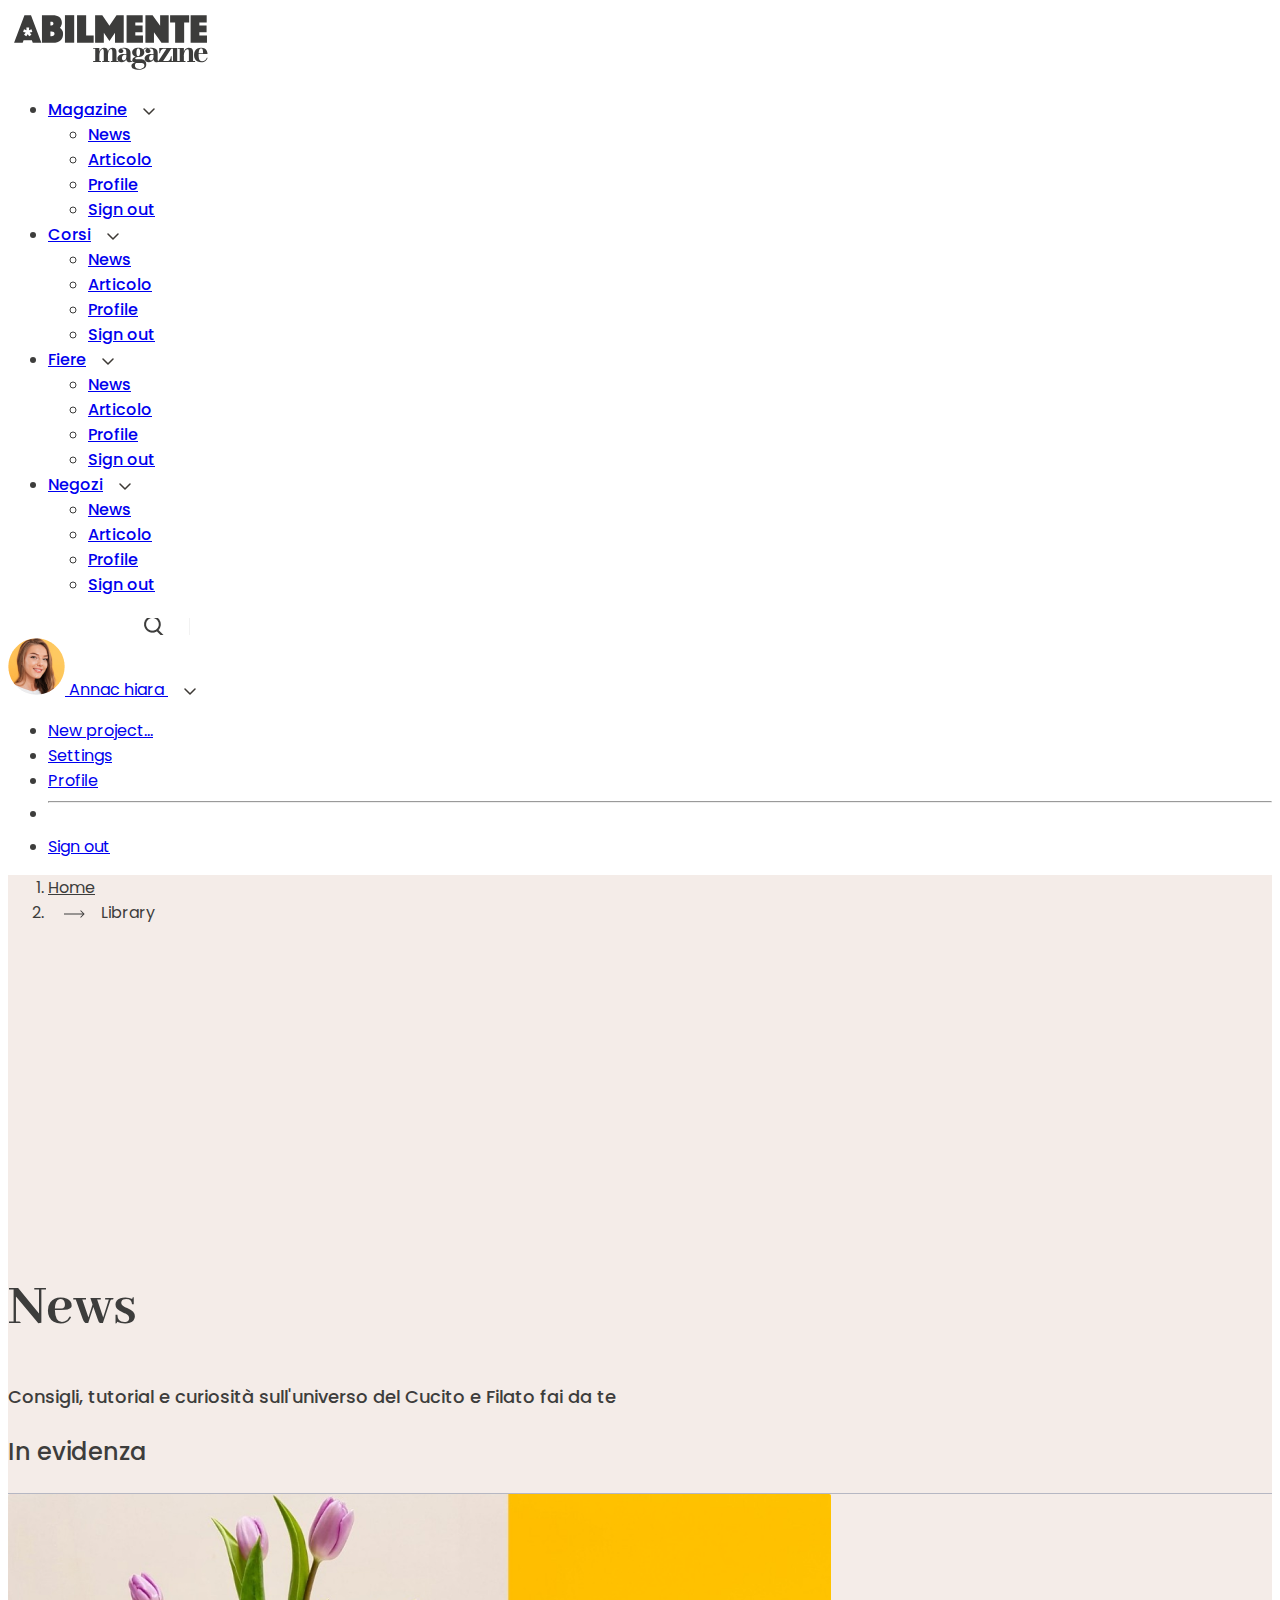
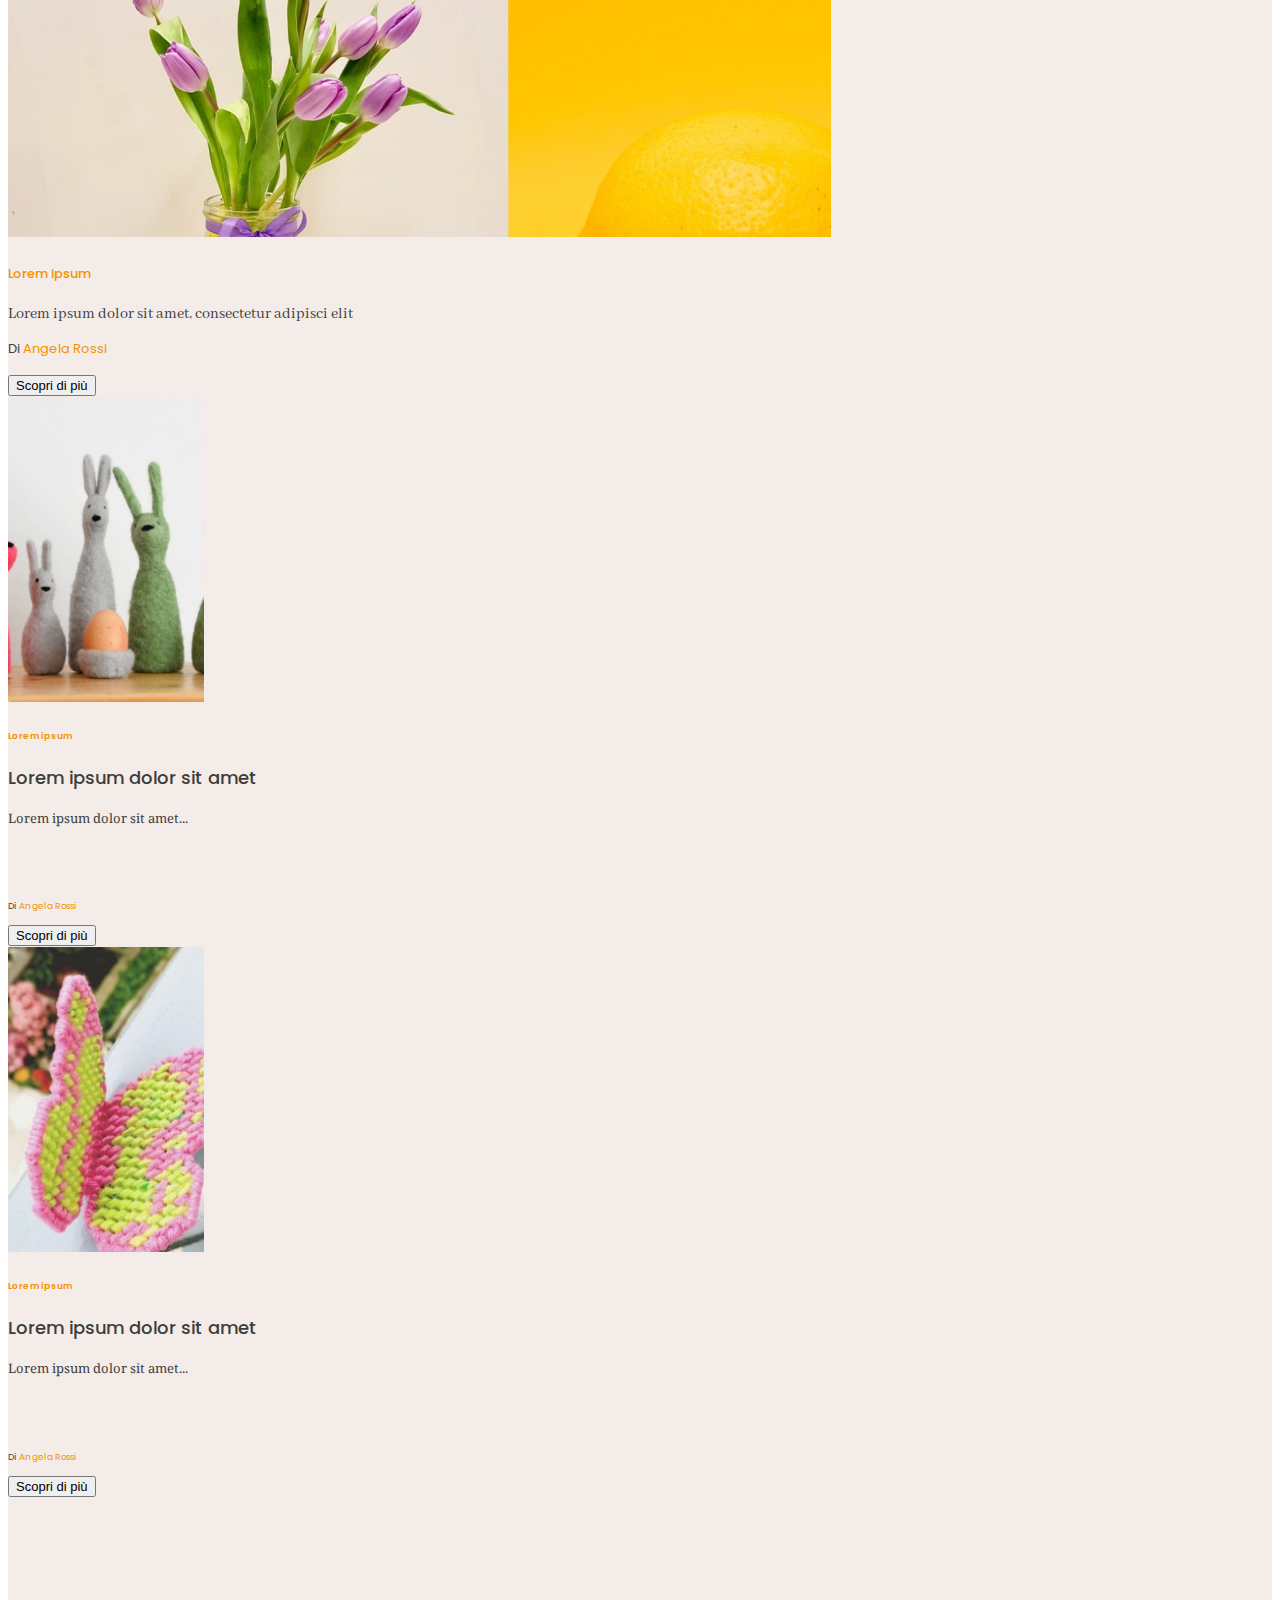
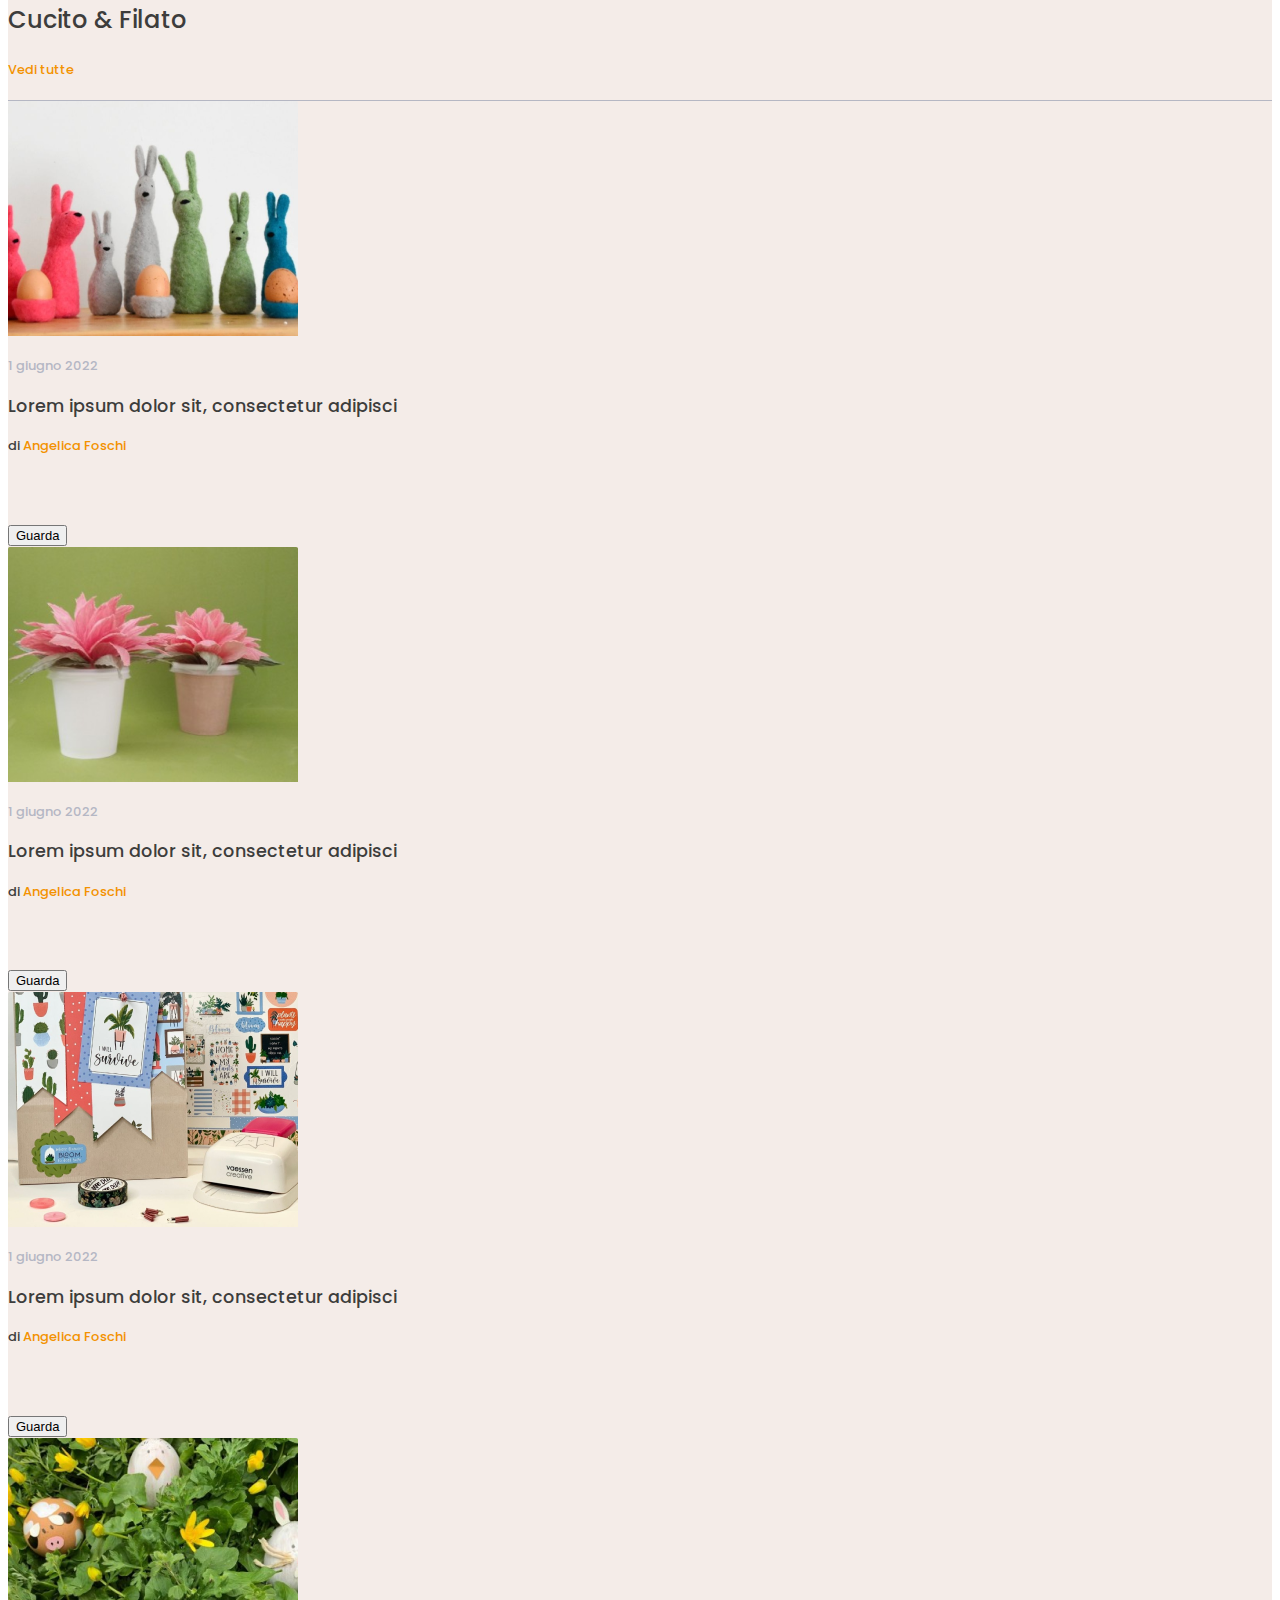
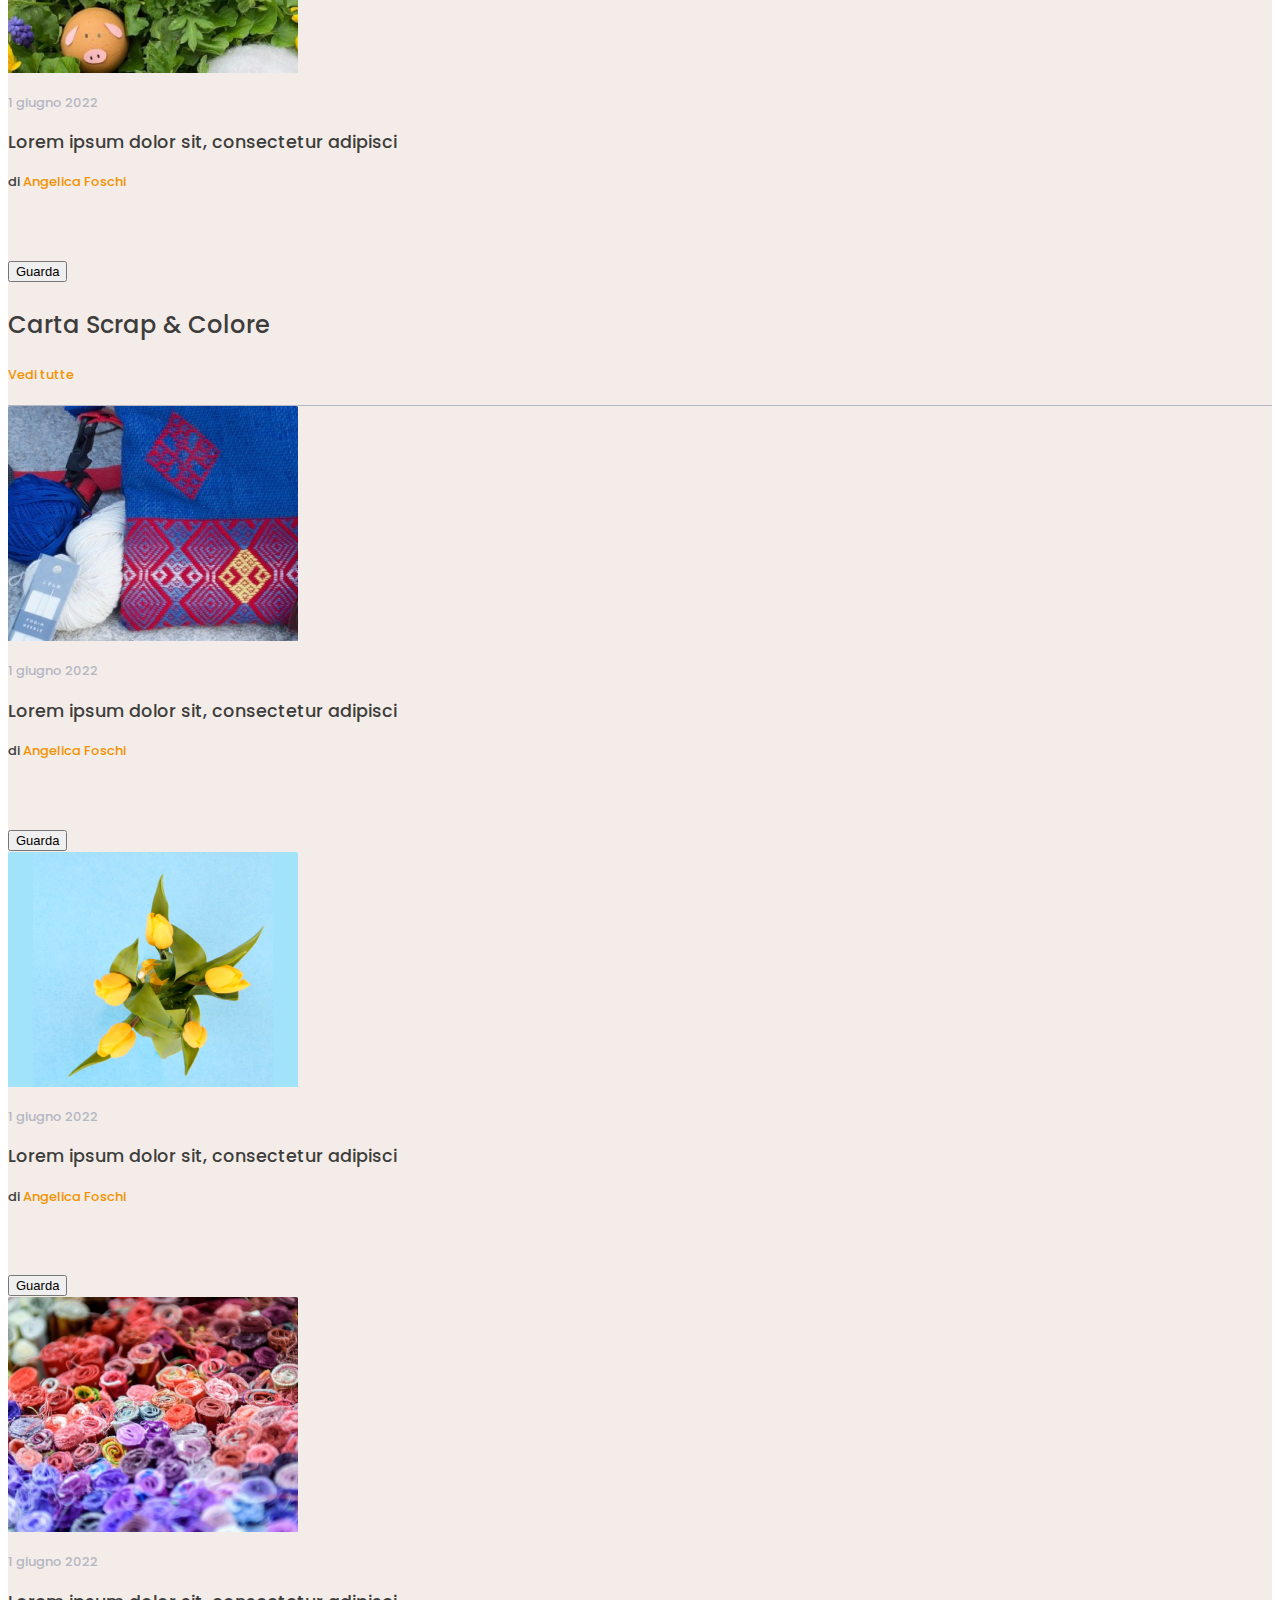
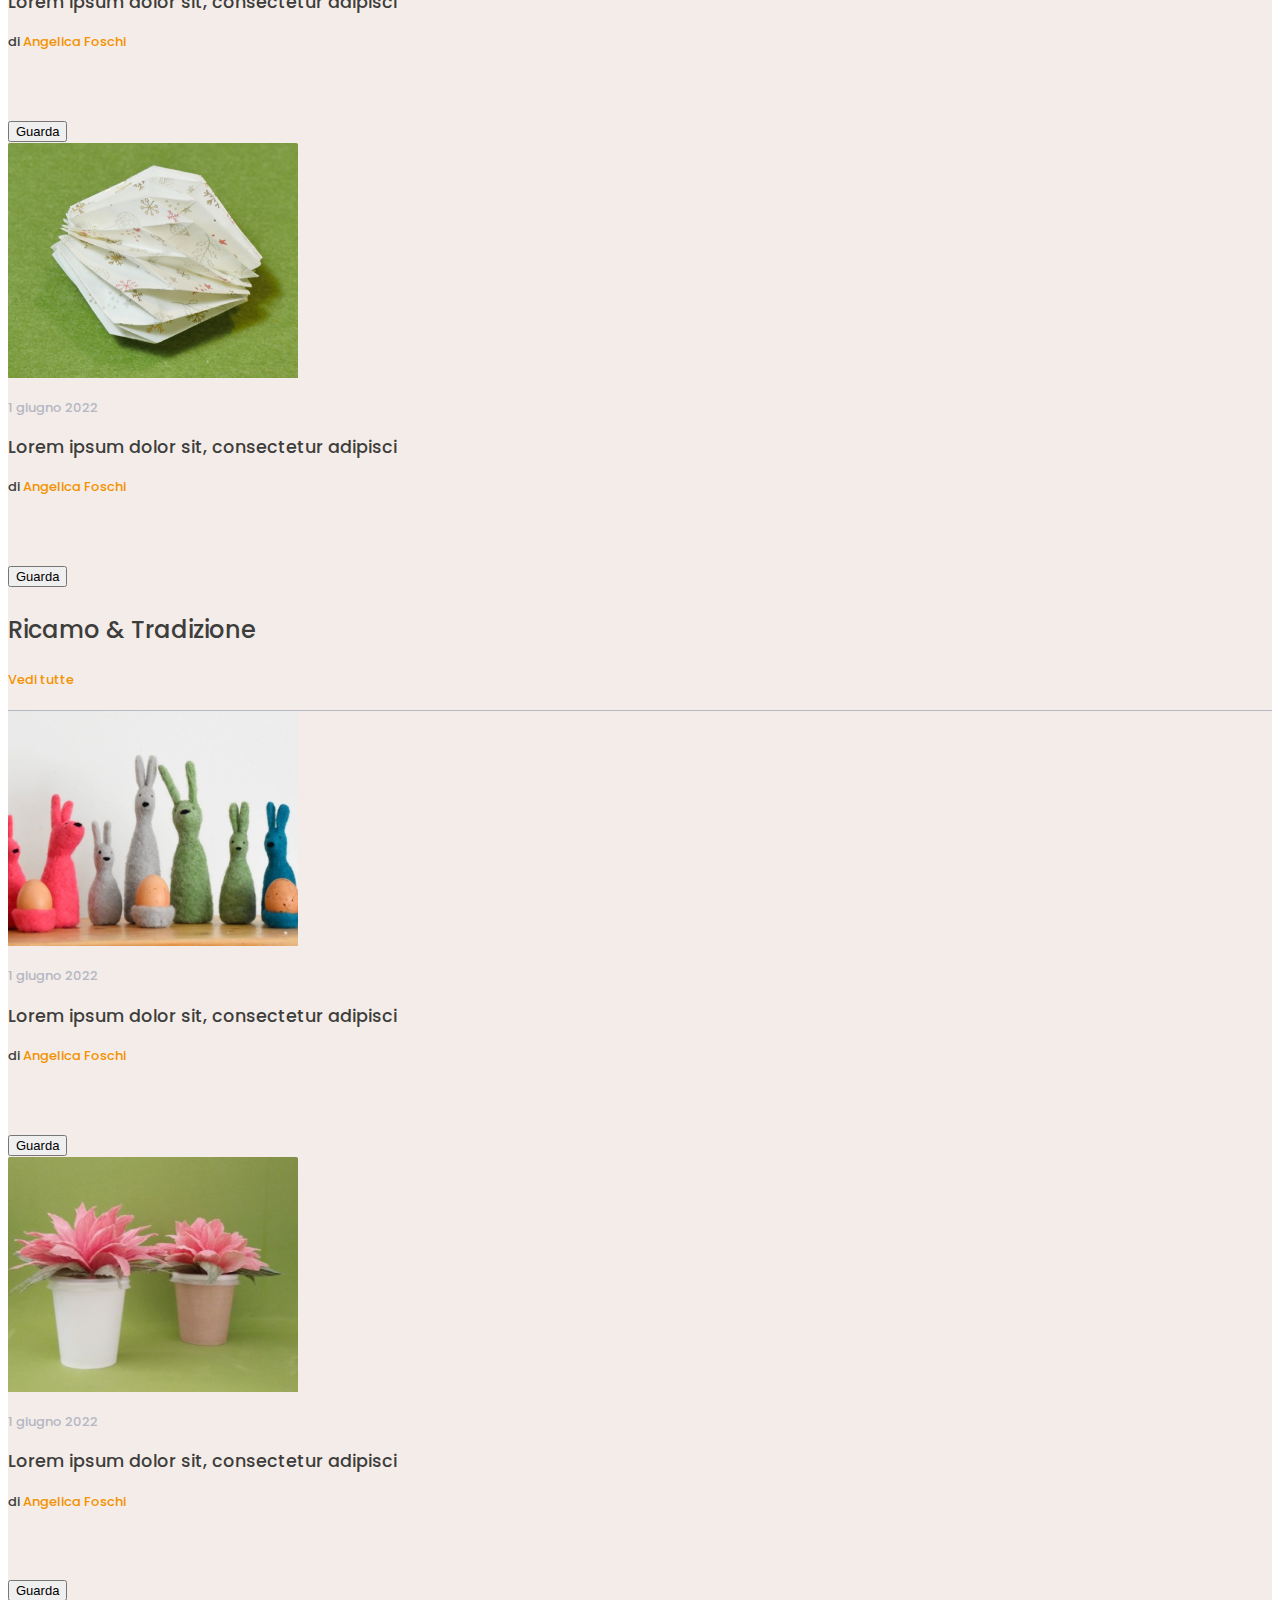
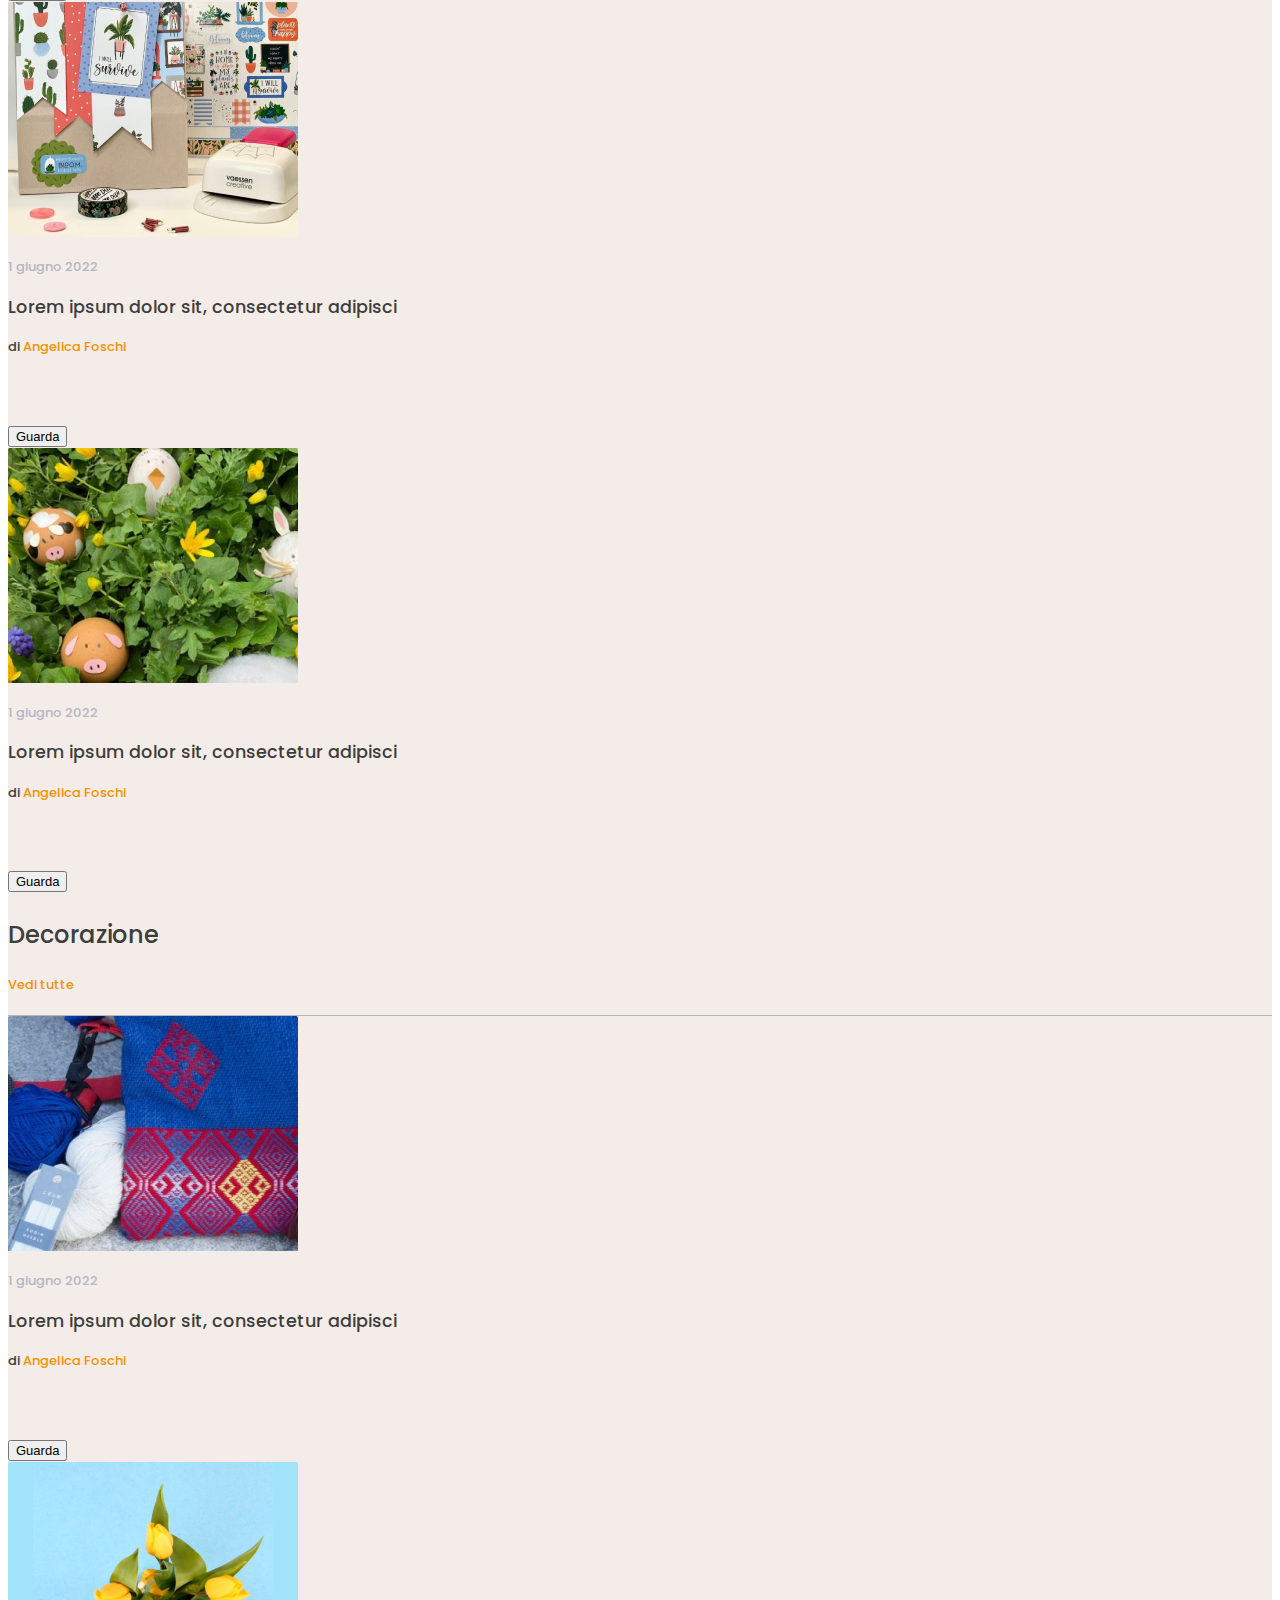
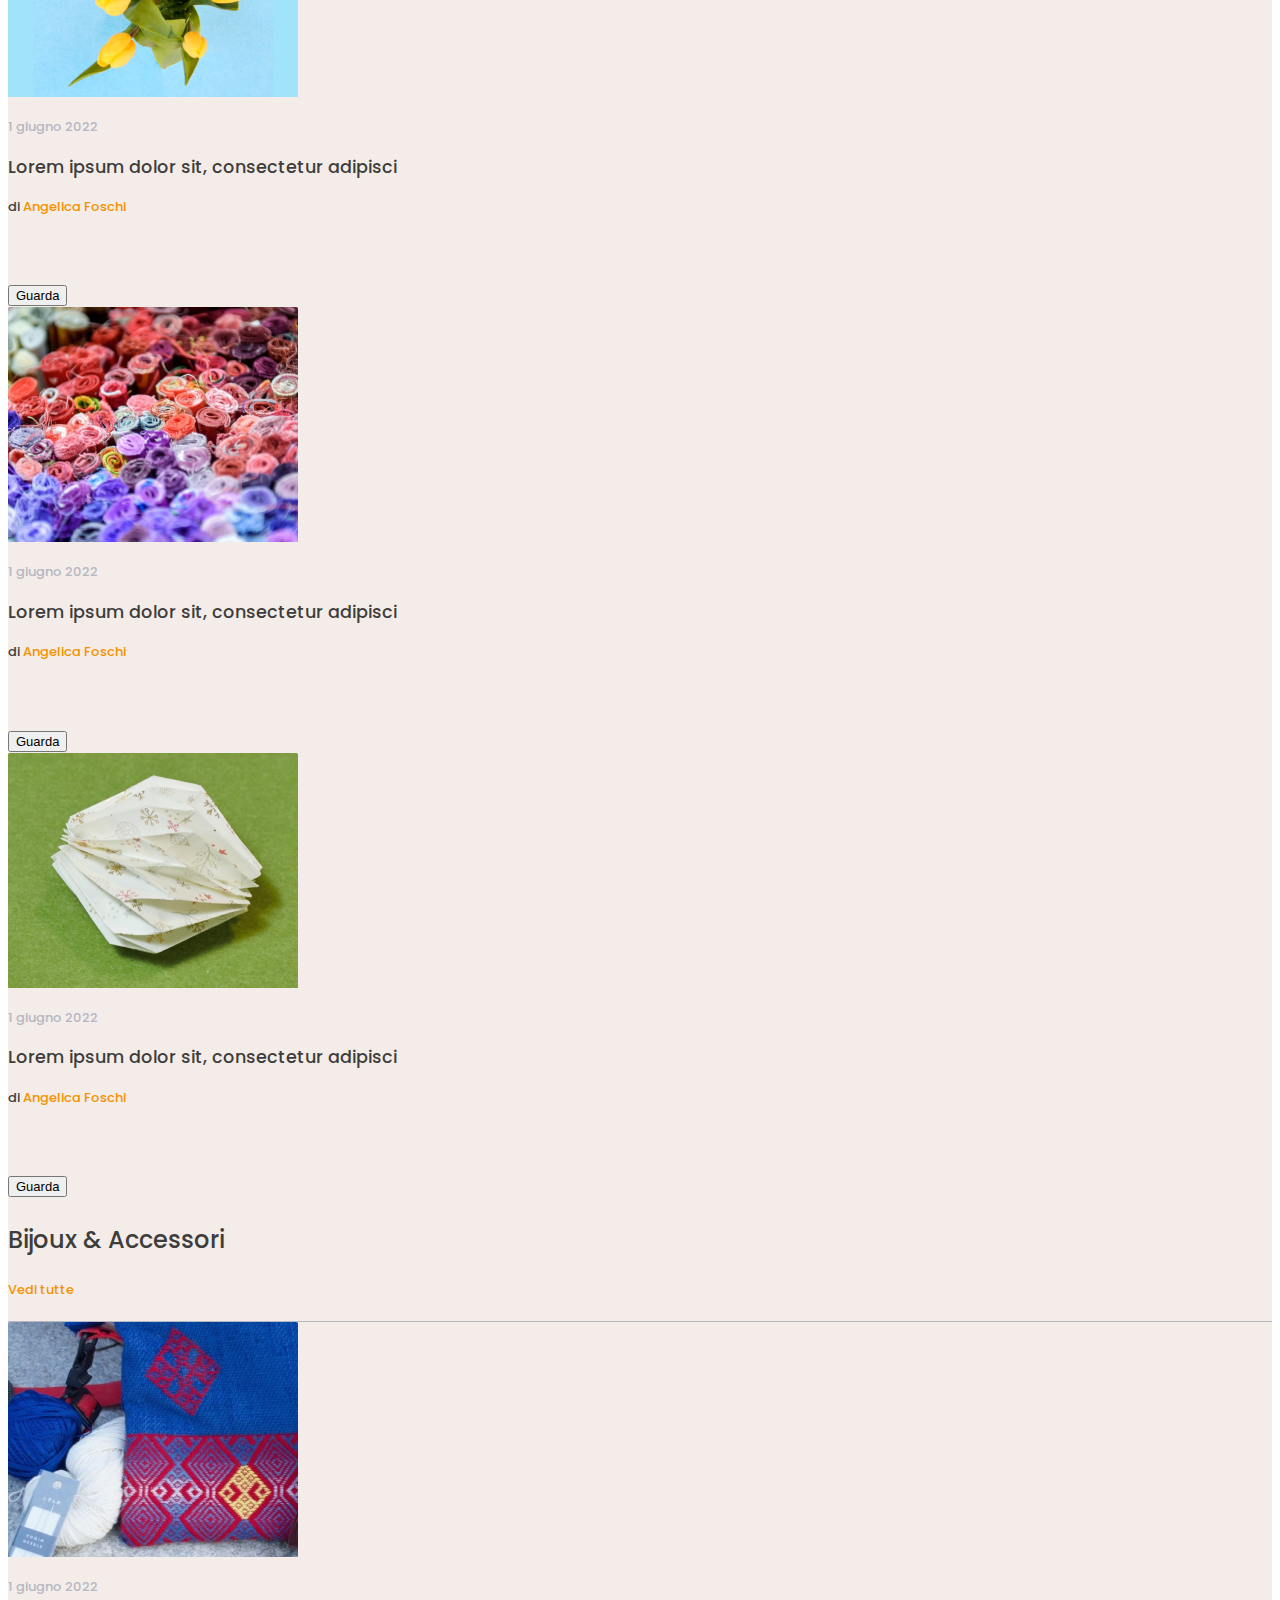
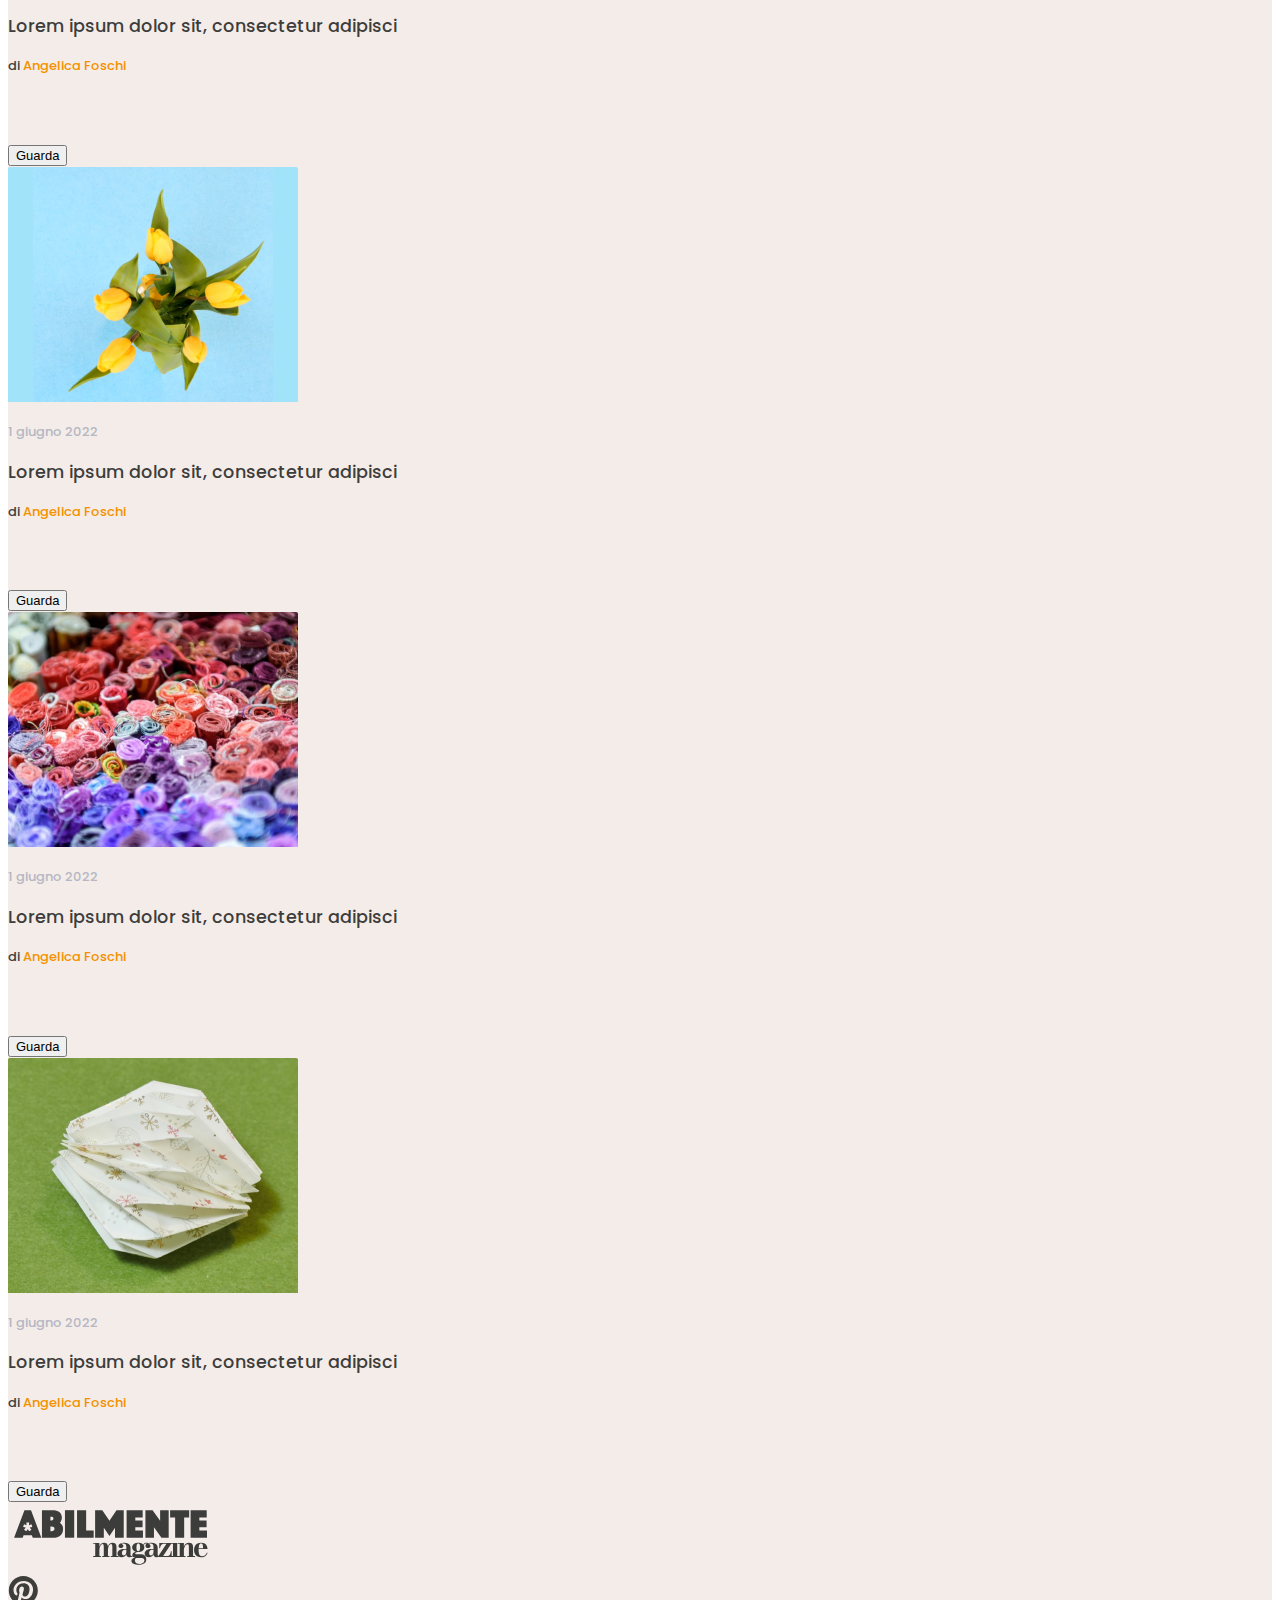
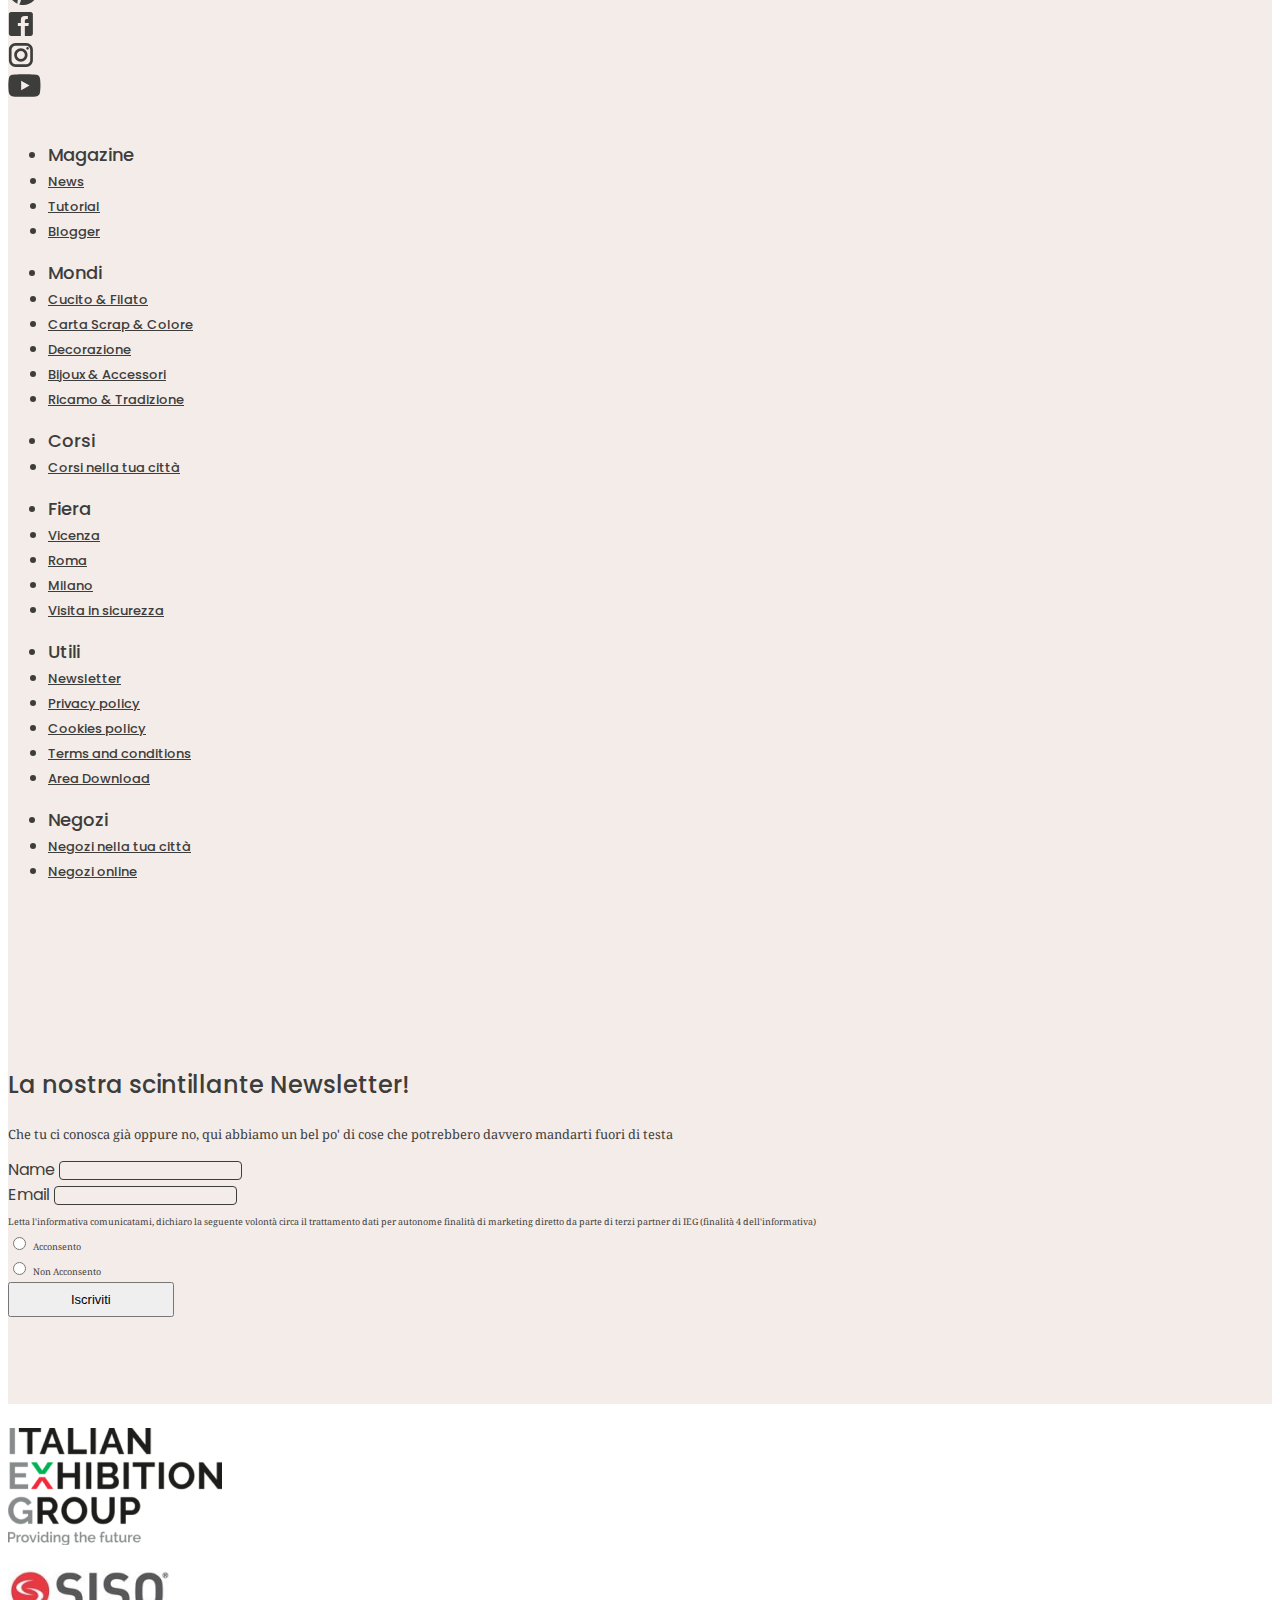
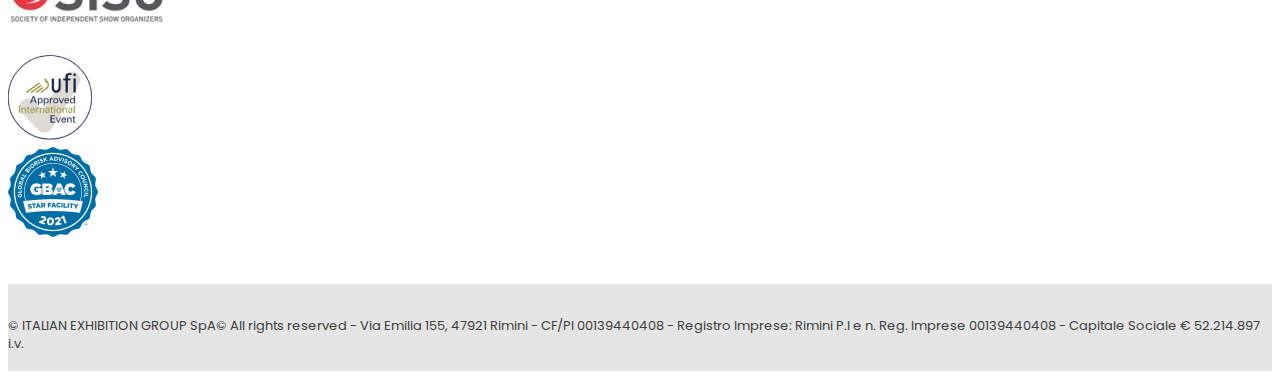
<file: news.html>
<!DOCTYPE html>
<html lang="en">
  <head>
    <meta charset="UTF-8">
    <meta http-equiv="X-UA-Compatible" content="IE=edge">
    <meta name="viewport" content="width=device-width, initial-scale=1">
    <title>Home</title>
    <link href="https://cdn.jsdelivr.net/npm/bootstrap@5.2.3/dist/css/bootstrap.min.css" rel="stylesheet" integrity="sha384-rbsA2VBKQhggwzxH7pPCaAqO46MgnOM80zW1RWuH61DGLwZJEdK2Kadq2F9CUG65" crossorigin="anonymous">
    <script src="https://cdn.jsdelivr.net/npm/@popperjs/core@2.11.6/dist/umd/popper.min.js" integrity="sha384-oBqDVmMz9ATKxIep9tiCxS/Z9fNfEXiDAYTujMAeBAsjFuCZSmKbSSUnQlmh/jp3" crossorigin="anonymous"></script>
    <script src="https://cdn.jsdelivr.net/npm/bootstrap@5.2.3/dist/js/bootstrap.min.js" integrity="sha384-cuYeSxntonz0PPNlHhBs68uyIAVpIIOZZ5JqeqvYYIcEL727kskC66kF92t6Xl2V" crossorigin="anonymous"></script>
    <link rel="preconnect" href="https://fonts.googleapis.com">
    <link rel="preconnect" href="https://fonts.gstatic.com" crossorigin>
    <link href="https://fonts.googleapis.com/css2?family=Abhaya+Libre:wght@700&family=Noto+Serif&family=Poppins:wght@400;500;700&display=swap" rel="stylesheet">
    <link rel="stylesheet" href="styles/style.css">
</head>
<body>
  <div class="container-fluid">
    <header class="d-flex flex-wrap align-items-center justify-content-center py-3 collapse navbar-collapse">
      <a href="index.html" class="d-flex align-items-center col-lg-4 mb-2 mb-md-0 text-dark text-decoration-none">
        <svg xmlns="http://www.w3.org/2000/svg" width="206" height="66" viewBox="0 0 206 66" fill="none">
            <path d="M24.3307 23.9076L21.6985 24.5999L23.438 26.6999L21.172 28.3614L19.7987 26.1691H19.6614L18.288 28.3614L16.0449 26.6999L17.7616 24.5999L15.1294 23.9306L15.9991 21.2537L18.5169 22.246L18.3567 19.5229H21.1491L20.9889 22.246L23.5067 21.2537L24.3307 23.9076ZM16.4569 7.17679L6.08826 34.7076H14.6945L15.5871 32.2383H23.85L24.7427 34.7076H33.3489L23.0031 7.17679H16.4569Z" fill="#3C3C3B"/>
            <path d="M43.3972 28.2228H42.413V23.4459H43.3972C45.4801 23.4459 46.5101 24.2536 46.5101 25.8459C46.5101 27.4382 45.4572 28.2228 43.3972 28.2228ZM42.413 13.6613H43.3972C44.7705 13.6613 45.4343 14.2844 45.4343 15.5536C45.4343 16.8228 44.7476 17.4459 43.3972 17.4459H42.413V13.6613ZM53.4683 21.1382C52.9876 20.5382 52.4383 20.0305 51.8203 19.6613C52.2094 19.3382 52.5528 18.9228 52.8503 18.4152C53.1021 17.9998 53.331 17.4921 53.537 16.869C53.7659 16.2459 53.8574 15.5075 53.8574 14.6305C53.8574 13.3844 53.6285 12.3228 53.1708 11.3998C52.713 10.4767 52.095 9.71515 51.2939 9.09208C50.4928 8.469 49.5085 8.00746 48.387 7.68438C47.2654 7.36131 46.0065 7.19977 44.6332 7.19977H33.9441V34.7305H45.0681C46.6016 34.7305 47.975 34.5228 49.2339 34.1305C50.4699 33.7382 51.5228 33.1613 52.3925 32.3998C53.2623 31.6382 53.9032 30.7382 54.3839 29.6536C54.8416 28.5921 55.0705 27.3921 55.0705 26.0536C55.0705 24.8998 54.9103 23.9305 54.567 23.1228C54.2465 22.3152 53.8803 21.669 53.4683 21.1382Z" fill="#3C3C3B"/>
            <path d="M66.1945 7.17679H56.9474V34.7076H66.1945V7.17679Z" fill="#3C3C3B"/>
            <path d="M78.1424 7.17679H69.0555V34.7076H85.6728V27.4845H78.1424V7.17679Z" fill="#3C3C3B"/>
            <path d="M101.443 17.746L94.302 7.17679H87.1149V34.7076H95.8356V24.8076L101.443 33.0691L107.005 24.8076V34.7076H115.726V7.17679H108.516L101.443 17.746Z" fill="#3C3C3B"/>
            <path d="M127.308 24.323H134.564V17.4691H127.308V14.3999H134.678V7.17679H118.587V34.7076H134.953V27.4845H127.308V24.323Z" fill="#3C3C3B"/>
            <path d="M152.119 17.7922L144.589 7.17679H137.425V34.7076H145.962V24.1383L153.47 34.7076H160.68V7.17679H152.119V17.7922Z" fill="#3C3C3B"/>
            <path d="M162.099 14.3999H167.134V34.7076H176.153V14.3999H181.165V7.17679H162.099V14.3999Z" fill="#3C3C3B"/>
            <path d="M191.328 27.4845V24.323H198.584V17.4691H191.328V14.3999H198.698V7.17679H182.607V34.7076H198.973V27.4845H191.328Z" fill="#3C3C3B"/>
            <path d="M91.3724 39.9467V53.1005H92.8831V53.8851H85.1467V53.1005H87.2296V40.7313H85.1467V39.9467H91.3724ZM99.9558 44.2159V53.1005H101.466V53.8851H94.2564V53.1005H95.79V44.6543C95.79 43.8005 95.7671 43.1313 95.6984 42.6005C95.6298 42.0697 95.5153 41.7005 95.3322 41.4697C95.1491 41.239 94.8973 41.1236 94.5311 41.1236C94.0962 41.1236 93.6842 41.3082 93.2951 41.6543C92.906 42.0005 92.5627 42.4851 92.288 43.062C92.0133 43.639 91.7844 44.2851 91.6242 44.9774C91.464 45.6697 91.3953 46.362 91.3953 47.0543L90.8918 47.0774C90.8918 46.362 90.9833 45.6005 91.1436 44.7467C91.3038 43.8928 91.5784 43.0851 91.9676 42.3236C92.3567 41.562 92.8831 40.9159 93.5698 40.4313C94.2564 39.9467 95.1033 39.6928 96.1104 39.6928C97.0718 39.6928 97.85 39.9005 98.3993 40.2928C98.9487 40.6851 99.3607 41.2159 99.5896 41.9082C99.8413 42.5543 99.9558 43.339 99.9558 44.2159ZM108.493 44.2159V53.1005H110.576V53.8851H102.817V53.1005H104.35V44.6543C104.35 43.8005 104.305 43.1313 104.236 42.6005C104.167 42.0697 104.03 41.7005 103.824 41.4697C103.618 41.239 103.343 41.1236 103 41.1236C102.542 41.1236 102.13 41.3082 101.764 41.6543C101.398 42.0005 101.054 42.4851 100.803 43.062C100.528 43.639 100.322 44.2851 100.185 44.9774C100.047 45.6697 99.9558 46.362 99.9558 47.0543L99.4522 47.0774C99.4522 46.362 99.5209 45.6005 99.6811 44.7467C99.8184 43.8928 100.093 43.0851 100.459 42.3236C100.826 41.562 101.352 40.9159 102.016 40.4313C102.68 39.9467 103.549 39.6928 104.602 39.6928C105.564 39.6928 106.342 39.9005 106.914 40.2928C107.486 40.6851 107.898 41.2159 108.15 41.9082C108.356 42.5543 108.493 43.339 108.493 44.2159Z" fill="#3C3C3B"/>
            <path d="M113.735 54.2079C112.43 54.2079 111.4 53.8618 110.622 53.1925C109.844 52.5233 109.455 51.6002 109.455 50.4464C109.455 49.0848 110.027 48.0233 111.194 47.2156C112.362 46.431 114.01 46.0156 116.138 46.0156H119.732V46.7079H117.077C116.321 46.7079 115.703 46.8694 115.246 47.1925C114.788 47.5156 114.444 47.931 114.238 48.4156C114.032 48.9002 113.918 49.3848 113.918 49.8925C113.918 50.3771 113.987 50.8156 114.124 51.1848C114.261 51.5541 114.467 51.8541 114.719 52.0618C114.971 52.2695 115.314 52.3848 115.703 52.3848C116.115 52.3848 116.527 52.2464 116.939 51.9464C117.351 51.6694 117.695 51.2079 117.946 50.631C118.221 50.031 118.358 49.2694 118.358 48.3464H118.862C118.862 49.5233 118.656 50.5387 118.221 51.4156C117.786 52.2925 117.191 52.9618 116.436 53.4464C115.635 53.9541 114.742 54.2079 113.735 54.2079ZM121.677 54.2079C121.036 54.2079 120.464 54.1156 119.961 53.9079C119.457 53.7002 119.068 53.4233 118.77 53.0079C118.473 52.5925 118.336 52.1079 118.336 51.4848V44.6771C118.336 43.9387 118.267 43.2694 118.13 42.6233C117.992 41.9771 117.718 41.4694 117.306 41.0771C116.894 40.6848 116.298 40.4771 115.497 40.4771C115.085 40.4771 114.673 40.5233 114.216 40.6156C113.758 40.7079 113.323 40.8464 112.911 41.031C112.499 41.2387 112.156 41.4925 111.904 41.7925C111.629 42.1156 111.515 42.4848 111.515 42.9694H110.553C110.553 42.3233 110.782 41.8156 111.263 41.4233C111.744 41.031 112.293 40.8464 112.911 40.8464C113.552 40.8464 114.147 41.031 114.628 41.3771C115.131 41.7233 115.383 42.231 115.383 42.9002C115.383 43.6156 115.131 44.1694 114.628 44.5387C114.124 44.9079 113.552 45.0925 112.911 45.0925C112.224 45.0925 111.652 44.9079 111.194 44.5156C110.736 44.1464 110.508 43.6156 110.508 42.9694C110.508 42.4156 110.668 41.9079 111.011 41.5156C111.332 41.1002 111.789 40.7771 112.339 40.5002C112.888 40.2464 113.506 40.0387 114.17 39.9233C114.856 39.8079 115.52 39.7387 116.207 39.7387C117.74 39.7387 118.976 39.9464 119.892 40.3848C120.808 40.8233 121.471 41.4002 121.906 42.1387C122.318 42.8771 122.524 43.731 122.524 44.6771V51.7387C122.524 52.0848 122.593 52.3618 122.707 52.5925C122.822 52.8233 123.074 52.9387 123.44 52.9387C123.669 52.9387 123.92 52.8464 124.241 52.6848C124.561 52.5233 124.79 52.2694 124.973 51.9233L125.431 52.4541C125.156 53.0079 124.676 53.4233 124.035 53.7233C123.371 54.0464 122.593 54.2079 121.677 54.2079Z" fill="#3C3C3B"/>
            <path d="M130.604 61.7767C129.666 61.7767 128.773 61.7075 127.926 61.546C127.079 61.4075 126.301 61.1767 125.637 60.8537C124.95 60.5306 124.424 60.1152 124.035 59.6306C123.646 59.1229 123.44 58.5229 123.44 57.8306C123.44 57.2075 123.6 56.6767 123.92 56.2844C124.241 55.869 124.653 55.546 125.134 55.3383C125.614 55.1075 126.095 54.946 126.576 54.8537C127.056 54.7614 127.468 54.7152 127.812 54.7152H128.407C127.949 54.9691 127.606 55.2921 127.331 55.7306C127.056 56.1691 126.942 56.7229 126.942 57.3921C126.942 58.0383 127.102 58.6383 127.445 59.169C127.789 59.6998 128.292 60.1152 128.956 60.4383C129.62 60.7383 130.444 60.8998 131.428 60.8998C132.069 60.8998 132.687 60.8306 133.282 60.6921C133.877 60.5537 134.404 60.346 134.861 60.069C135.319 59.7921 135.685 59.446 135.96 59.0075C136.235 58.569 136.349 58.0614 136.349 57.4614C136.349 56.8844 136.212 56.3998 135.914 56.0306C135.617 55.6614 135.228 55.3844 134.701 55.1998C134.198 55.0152 133.602 54.9229 132.962 54.9229C132.756 54.9229 132.412 54.9229 131.932 54.9229C131.451 54.9229 130.993 54.9229 130.512 54.9229C130.032 54.9229 129.688 54.9229 129.482 54.9229C127.949 54.9229 126.713 54.6691 125.797 54.1844C124.882 53.6998 124.401 52.9152 124.401 51.8767C124.401 51.2306 124.584 50.6998 124.95 50.2614C125.317 49.8229 125.797 49.4767 126.392 49.1998C126.988 48.9229 127.651 48.7383 128.384 48.5998C129.116 48.4844 129.826 48.4152 130.535 48.4152L130.49 48.8306C130.192 48.8306 129.872 48.8767 129.505 48.946C129.139 49.0152 128.773 49.1306 128.43 49.2691C128.086 49.4075 127.812 49.5691 127.583 49.7537C127.354 49.9383 127.262 50.146 127.262 50.3767C127.262 50.7921 127.514 51.046 127.995 51.1614C128.475 51.2767 129.139 51.346 129.963 51.346C130.306 51.346 130.673 51.346 131.016 51.346C131.359 51.346 131.703 51.346 132.046 51.3229C132.389 51.3229 132.687 51.3229 132.962 51.3229C133.511 51.3229 134.106 51.3921 134.724 51.5537C135.342 51.6921 135.914 51.9691 136.441 52.3152C136.967 52.6844 137.402 53.1921 137.745 53.8614C138.066 54.5306 138.249 55.3614 138.249 56.3998C138.249 57.3921 138.043 58.246 137.631 58.9383C137.219 59.6306 136.67 60.1844 135.937 60.5998C135.228 61.0152 134.404 61.3152 133.488 61.5229C132.55 61.6844 131.588 61.7767 130.604 61.7767ZM130.284 49.0152C129.574 49.0152 128.864 48.9229 128.155 48.7614C127.445 48.5998 126.782 48.3229 126.164 47.9537C125.568 47.5844 125.065 47.0998 124.699 46.4998C124.332 45.8998 124.149 45.1844 124.149 44.3537C124.149 43.5229 124.332 42.8075 124.699 42.2075C125.065 41.6075 125.568 41.146 126.164 40.7767C126.759 40.4075 127.422 40.1306 128.155 39.9691C128.887 39.8075 129.574 39.7152 130.284 39.7152C130.993 39.7152 131.703 39.8075 132.412 39.9691C133.122 40.1537 133.786 40.4075 134.358 40.7767C134.953 41.146 135.434 41.6306 135.777 42.2075C136.12 42.7844 136.326 43.5229 136.326 44.3537C136.326 45.1844 136.143 45.8998 135.777 46.4998C135.411 47.0998 134.93 47.5844 134.358 47.9537C133.763 48.3229 133.122 48.5998 132.412 48.7614C131.726 48.9229 130.993 49.0152 130.284 49.0152ZM130.284 48.2075C130.696 48.2075 131.039 48.046 131.314 47.7229C131.588 47.3998 131.794 46.9383 131.909 46.3614C132.046 45.7844 132.115 45.0921 132.115 44.3306C132.115 43.5229 132.046 42.8075 131.909 42.2306C131.771 41.6537 131.588 41.2152 131.314 40.9152C131.039 40.6152 130.696 40.4537 130.284 40.4537C129.872 40.4537 129.528 40.6152 129.254 40.9152C128.979 41.2152 128.773 41.6537 128.658 42.2306C128.521 42.8075 128.452 43.5229 128.452 44.3306C128.452 45.1152 128.498 45.7844 128.567 46.3614C128.636 46.9383 128.819 47.3998 129.07 47.7229C129.345 48.046 129.757 48.2075 130.284 48.2075ZM139.462 44.5152C138.981 44.5152 138.524 44.3537 138.157 44.0075C137.768 43.6844 137.585 43.1998 137.585 42.5998C137.585 41.9767 137.791 41.5152 138.18 41.2383C138.569 40.9614 139.004 40.8229 139.485 40.8229C139.92 40.8229 140.355 40.9614 140.79 41.2383C141.224 41.5152 141.43 41.9306 141.43 42.4614H140.652C140.652 41.9537 140.446 41.5152 140.034 41.146C139.622 40.7767 139.096 40.5691 138.455 40.5691C138.089 40.5691 137.7 40.6614 137.265 40.8229C136.83 40.9844 136.418 41.2844 136.029 41.7229C135.64 42.1614 135.342 42.7844 135.159 43.5921L134.61 43.1767C134.816 42.3229 135.136 41.6306 135.548 41.146C135.983 40.6614 136.441 40.2921 136.967 40.1075C137.471 39.8998 137.951 39.8075 138.409 39.8075C139.05 39.8075 139.599 39.946 140.057 40.1998C140.515 40.4537 140.858 40.7998 141.11 41.2152C141.362 41.6306 141.476 42.046 141.476 42.4844C141.476 43.246 141.27 43.7767 140.858 44.0767C140.4 44.3767 139.943 44.5152 139.462 44.5152Z" fill="#3C3C3B"/>
            <path d="M140.904 54.2079C139.599 54.2079 138.569 53.8618 137.791 53.1925C137.013 52.5233 136.624 51.6002 136.624 50.4464C136.624 49.0848 137.196 48.0233 138.386 47.2156C139.554 46.431 141.202 46.0156 143.33 46.0156H146.924V46.7079H144.269C143.513 46.7079 142.895 46.8694 142.438 47.1925C141.98 47.5156 141.636 47.931 141.43 48.4156C141.224 48.9002 141.11 49.3848 141.11 49.8925C141.11 50.3771 141.179 50.8156 141.316 51.1848C141.453 51.5541 141.659 51.8541 141.911 52.0618C142.163 52.2695 142.506 52.3848 142.895 52.3848C143.307 52.3848 143.719 52.2464 144.131 51.9464C144.543 51.6694 144.887 51.2079 145.138 50.631C145.413 50.031 145.55 49.2694 145.55 48.3464H146.054C146.054 49.5233 145.848 50.5387 145.413 51.4156C144.978 52.2925 144.383 52.9618 143.628 53.4464C142.804 53.9541 141.911 54.2079 140.904 54.2079ZM148.846 54.2079C148.206 54.2079 147.633 54.1156 147.13 53.9079C146.626 53.7002 146.237 53.4233 145.94 53.0079C145.665 52.6156 145.505 52.1079 145.505 51.4848V44.6771C145.505 43.9387 145.436 43.2694 145.299 42.6233C145.161 41.9771 144.887 41.4694 144.475 41.0771C144.063 40.6848 143.468 40.4771 142.666 40.4771C142.254 40.4771 141.842 40.5233 141.385 40.6156C140.927 40.7079 140.492 40.8464 140.08 41.031C139.668 41.2387 139.325 41.4925 139.073 41.7925C138.798 42.1156 138.684 42.4848 138.684 42.9694H137.722C137.722 42.3233 137.951 41.8156 138.432 41.4233C138.913 41.031 139.462 40.8464 140.08 40.8464C140.721 40.8464 141.316 41.031 141.797 41.3771C142.3 41.7233 142.529 42.231 142.529 42.9002C142.529 43.6156 142.277 44.1694 141.774 44.5387C141.27 44.9079 140.698 45.0925 140.057 45.0925C139.37 45.0925 138.798 44.9079 138.34 44.5156C137.883 44.1464 137.654 43.6156 137.654 42.9694C137.654 42.4156 137.814 41.9079 138.157 41.5156C138.478 41.1002 138.936 40.7771 139.485 40.5002C140.034 40.2464 140.652 40.0387 141.316 39.9233C142.003 39.8079 142.666 39.7387 143.353 39.7387C144.887 39.7387 146.123 39.9464 147.038 40.3848C147.954 40.8233 148.618 41.4002 149.052 42.1387C149.464 42.8771 149.67 43.731 149.67 44.6771V51.7387C149.67 52.0848 149.739 52.3618 149.854 52.5925C149.968 52.8233 150.22 52.9387 150.586 52.9387C150.815 52.9387 151.067 52.8464 151.387 52.6848C151.708 52.5233 151.936 52.2694 152.12 51.9233L152.577 52.4541C152.303 53.0079 151.822 53.4233 151.181 53.7233C150.517 54.0464 149.739 54.2079 148.846 54.2079Z" fill="#3C3C3B"/>
            <path d="M150.426 53.9079V53.1233L158.483 40.754H156.514C155.576 40.754 154.798 40.9156 154.203 41.2156C153.607 41.5387 153.127 42.0002 152.783 42.6694C152.44 43.3156 152.188 44.1463 152.051 45.1848H151.273V39.9694H163.198V40.754L155.118 53.1233H157.75C158.62 53.1233 159.353 53.054 159.971 52.8925C160.589 52.731 161.069 52.4771 161.458 52.131C161.847 51.7848 162.145 51.3002 162.374 50.6771C162.603 50.054 162.763 49.2694 162.877 48.3463H163.678V53.931H150.426V53.9079Z" fill="#3C3C3B"/>
            <path d="M169.195 39.946V53.0999H171.255V53.8845H162.923V53.0999H164.983V40.7307H162.923V39.946H169.195Z" fill="#3C3C3B"/>
            <path d="M175.878 39.9462V53.1H177.481V53.8846H169.653V53.1H171.735V40.7308H169.653V39.9462H175.878ZM185.057 44.2154V53.1H187.117V53.8846H179.289V53.1H180.891V44.7C180.891 43.8462 180.845 43.1769 180.777 42.6693C180.708 42.1616 180.571 41.7923 180.365 41.5616C180.159 41.3308 179.861 41.2154 179.449 41.2154C178.945 41.2154 178.488 41.4 178.053 41.7462C177.618 42.0923 177.252 42.5539 176.931 43.1308C176.611 43.7077 176.359 44.3308 176.176 45.0231C175.993 45.7154 175.901 46.4077 175.901 47.1231L175.306 47.1462C175.306 46.4308 175.398 45.6462 175.581 44.7923C175.764 43.9385 176.084 43.1077 176.496 42.3462C176.931 41.5616 177.481 40.9385 178.213 40.4308C178.923 39.9231 179.792 39.6693 180.822 39.6693C181.967 39.6693 182.837 39.8769 183.455 40.2693C184.05 40.6616 184.485 41.1923 184.713 41.8846C184.919 42.5539 185.057 43.3385 185.057 44.2154Z" fill="#3C3C3B"/>
            <path d="M193.274 54.2077C191.9 54.2077 190.664 53.9308 189.566 53.3769C188.467 52.8231 187.62 51.9923 186.979 50.9077C186.338 49.8231 186.041 48.5077 186.041 46.9385C186.041 45.3693 186.338 44.0539 186.934 42.9693C187.529 41.8846 188.375 41.0769 189.428 40.5C190.504 39.9462 191.717 39.6693 193.114 39.6693C194.578 39.6693 195.792 39.9693 196.73 40.5693C197.668 41.1693 198.378 41.9539 198.836 42.9231C199.294 43.8923 199.522 44.9308 199.522 46.0385H188.032V45.2308H195.059C195.059 44.6539 195.036 44.0769 194.99 43.5231C194.945 42.9462 194.876 42.4385 194.762 41.9769C194.647 41.5154 194.441 41.1462 194.189 40.8693C193.938 40.5923 193.571 40.4539 193.114 40.4539C192.61 40.4539 192.198 40.6154 191.878 40.9385C191.557 41.2616 191.305 41.7 191.122 42.2539C190.939 42.8077 190.802 43.4769 190.733 44.2154C190.664 44.9539 190.619 45.7616 190.619 46.6385C190.619 47.6077 190.664 48.5077 190.756 49.3385C190.848 50.1462 191.031 50.8616 191.259 51.4385C191.511 52.0385 191.855 52.4769 192.289 52.8C192.724 53.1231 193.274 53.2846 193.96 53.2846C195.174 53.2846 196.204 52.9616 197.028 52.3154C197.852 51.6693 198.447 50.8385 198.813 49.8231H199.66C199.271 51.0693 198.561 52.1077 197.508 52.9616C196.501 53.7923 195.082 54.2077 193.274 54.2077Z" fill="#3C3C3B"/>
            </svg>
      </a>

      <ul class="nav navbar col-12 col-lg-4 mb-2 justify-content-between mb-md-0">
        <li class="nav-item dropdown d-flex">
          <a href="#" class="nav-link px-2 link-secondary dropdown-toggle " role="button" data-bs-toggle="dropdown" aria-expanded="false">Magazine</a>
          <ul class="dropdown-menu text-small">
              <li><a class="dropdown-item" href="news.html">News</a></li>
              <li><a class="dropdown-item" href="articolo.html">Articolo</a></li>
              <li><a class="dropdown-item" href="#">Profile</a></li>
              <li><a class="dropdown-item" href="#">Sign out</a></li>
            </ul>
        </li>
        <li class="nav-item dropdown d-flex">
          <a href="#" class="nav-link px-2 link-secondary dropdown-toggle " role="button" data-bs-toggle="dropdown" aria-expanded="false">Corsi</a>
          <ul class="dropdown-menu text-small">
            <li><a class="dropdown-item" href="#">News</a></li>
            <li><a class="dropdown-item" href="#">Articolo</a></li>
            <li><a class="dropdown-item" href="#">Profile</a></li>
            <li><a class="dropdown-item" href="#">Sign out</a></li>
          </ul>
        </li>
        <li class="nav-item dropdown d-flex">
          <a href="#" class="nav-link px-2 link-secondary dropdown-toggle " role="button" data-bs-toggle="dropdown" aria-expanded="false">Fiere</a>
          <ul class="dropdown-menu text-small">
            <li><a class="dropdown-item" href="#">News</a></li>
            <li><a class="dropdown-item" href="#">Articolo</a></li>
            <li><a class="dropdown-item" href="#">Profile</a></li>
            <li><a class="dropdown-item" href="#">Sign out</a></li>
          </ul>
        </li>
        <li class="nav-item dropdown d-flex">
          <a href="#" class="nav-link px-2 link-secondary dropdown-toggle " role="button" data-bs-toggle="dropdown" aria-expanded="false">Negozi</a>
          <ul class="dropdown-menu text-small">
            <li><a class="dropdown-item" href="#">News</a></li>
            <li><a class="dropdown-item" href="#">Articolo</a></li>
            <li><a class="dropdown-item" href="#">Profile</a></li>
            <li><a class="dropdown-item" href="#">Sign out</a></li>
          </ul>
        </li>
      </ul>

      <div class="d-flex justify-content-end col-lg-4">
        <form class="col-12 col-lg-3 mb-3 mb-lg-0 me-lg-3" role="search">
          <input type="search" class="form-control custom-form" aria-label="Search">
        </form>
        <div class="dropdown text-end">
          <a href="#" class="d-block link-dark text-decoration-none dropdown-toggle" data-bs-toggle="dropdown" aria-expanded="false">
            <img src="img/close-up-portrait-pretty-smiling.png" alt="mdo" class="rounded-circle me-5">
            Annac hiara
          </a>
          <ul class="dropdown-menu text-small">
            <li><a class="dropdown-item" href="#">New project...</a></li>
            <li><a class="dropdown-item" href="#">Settings</a></li>
            <li><a class="dropdown-item" href="#">Profile</a></li>
            <li><hr class="dropdown-divider"></li>
            <li><a class="dropdown-item" href="#">Sign out</a></li>
          </ul>
      </div>
      </div>
    </header>
  </div>
  <main class="pink-bg">
      <div class="container">
        <nav class="py-3" aria-label="breadcrumb">
          <ol class="breadcrumb">
            <li class="breadcrumb-item"><a href="index.html" class="text-decoration-none breadcrumb-color">Home</a></li>
            <li class="breadcrumb-item active" aria-current="page">Library</li>
          </ol>
        </nav>
        <div class="news-header bg-white text-center pt-4 pb-5">
          <h1 class="news-h1 p-0">News</h1>
          <p class="card-text">Consigli, tutorial e curiosità sull'universo del Cucito e Filato fai da te</p>
        </div>
        <section class="news pb-0">
          <div class="container pt-4">
            <div class="h2-row row border-secondary">
              <div class="col p-0">
                <h3 class="mb-2">In evidenza</h3>
              </div>
            </div>
            <div class="row pt-4">
              <div class="col-12 col-lg-8 card bg-white p-1 me-4">
                <img src="img/diy-woman-2021-09-24-03-38-11-utc.png" class="card-img-top" alt="...">
                <div class="card-body text-center">
                  <h5 class="card-title mt-1">Lorem ipsum</h5>
                  <p class="big-card-text fs-1 mt-1 px-5">Lorem ipsum dolor sit amet, consectetur adipisci elit</p>
                  <p class="product-autor mt-4"><span class="product-autor-span">Di</span> Angela Rossi</p>
                  <div class="d-grid gap-2 d-md-block">
                    <button class="btn btn-outline-dark border-radius-sm w-100" type="button">Scopri di più</button>
                  </div>
                </div>
              </div>
              <div class="col px-0">
                <div class="card mt-3 mt-lg-0">
                  <div class="row g-0 p-1 w-100">
                    <div class="col-4 col-lg-6">
                      <img src="img/Rectangle204.png" class="img-fluid" alt="...">
                    </div>
                    <div class="col-md-6">
                      <div class="card-body pb-0">
                        <h6 class="card-title mb-xl-5">Lorem ipsum</h6>
                        <p class="card-text">Lorem ipsum dolor sit amet</p>
                        <p class="card-small-text">Lorem ipsum dolor sit amet...</p>
                        <p class="product-autor small mt-5"><span class="product-autor-span">Di</span> Angela Rossi</p>
                        <div class="d-grid gap-2 d-md-block">
                          <button class="btn btn-outline-dark border-radius-sm w-100" type="button">Scopri di più</button>
                        </div>
                      </div>
                    </div>
                  </div>
                </div>
                <div class="card mt-3">
                  <div class="row g-0 p-1">
                    <div class="col-4 col-lg-6">
                      <img src="img/Rectangle2033.png" class="img-fluid rounded-start" alt="...">
                    </div>
                    <div class="col-md-6">
                      <div class="card-body pb-0">
                        <h6 class="card-title mb-xl-5">Lorem ipsum</h6>
                        <p class="card-text">Lorem ipsum dolor sit amet</p>
                        <p class="card-small-text">Lorem ipsum dolor sit amet...</p>
                        <p class="product-autor small mt-5"><span class="product-autor-span">Di</span> Angela Rossi</p>
                        <div class="d-grid gap-2 d-md-block">
                          <button class="btn btn-outline-dark border-radius-sm w-100" type="button">Scopri di più</button>
                        </div>
                      </div>
                    </div>
                  </div>
                </div>
              </div>
            </div>
          </div>
        </section>
        <div class="market pb-4">
          <div class="cucito_&_filato container">
            <div class="h2-row row align-items-baseline pt-5 border-secondary">
              <div class="col-6 g-0">
                <h3>Cucito & Filato</h3>
              </div>
              <div class="col-6 g-0 text-end">
                <h5 class="mb-0 text-dark fw-bold">Vedi tutte</h5>
              </div>
            </div>
            <div class="row row-cols-1 row-cols-md-4 mt-4">
              <div class="col mb-5 mb-md-0">
                <div class="card">
                  <div class="col p-1"><img src="img/figures1.png" class="card-img-top" alt="..."></div>
                  <div class="card-body">
                    <div class="data">
                      <p>1 giugno 2022</p>
                    </div>
                    <p class="medium-card-text market-card">Lorem ipsum dolor sit, consectetur adipisci</p>
                    <div class="product-autor-container pt-4">
                      <p>di <span class="product-autor-row-span">Angelica Foschi</span></p>
                    </div>
                    <div class="medium-card-button d-grid gap-2 d-md-block mt-4">
                      <button class="btn btn-outline-dark border-radius-sm w-100" type="button">Guarda</button>
                    </div>
                  </div>
                </div>
              </div>
              <div class="col mb-5 mb-md-0">
                <div class="card">
                  <div class="col p-1"><img src="img/figures2.png" class="card-img-top" alt="..."></div>
                  <div class="card-body">
                    <div class="data">
                      <p>1 giugno 2022</p>
                    </div>
                    <p class="medium-card-text market-card">Lorem ipsum dolor sit, consectetur adipisci</p>
                    <div class="product-autor-container pt-4">
                      <p>di <span class="product-autor-row-span">Angelica Foschi</span></p>
                    </div>
                    <div class="medium-card-button d-grid gap-2 d-md-block mt-4">
                      <button class="btn btn-outline-dark border-radius-sm w-100" type="button">Guarda</button>
                    </div>
                  </div>
                </div>
              </div>
              <div class="col mb-5 mb-md-0">
                <div class="card">
                  <div class="col p-1"><img src="img/figures3.png" class="card-img-top" alt="..."></div>
                  <div class="card-body">
                    <div class="data">
                      <p>1 giugno 2022</p>
                    </div>
                    <p class="medium-card-text market-card">Lorem ipsum dolor sit, consectetur adipisci</p>
                    <div class="product-autor-container pt-4">
                      <p>di <span class="product-autor-row-span">Angelica Foschi</span></p>
                    </div>
                    <div class="medium-card-button d-grid gap-2 d-md-block mt-4">
                      <button class="btn btn-outline-dark border-radius-sm w-100" type="button">Guarda</button>
                    </div>
                  </div>
                </div>
              </div>
              <div class="col mb-5 mb-md-0">
                <div class="card">
                  <div class="col p-1"><img src="img/figures4.png" class="card-img-top" alt="..."></div>
                  <div class="card-body">
                    <div class="data">
                      <p>1 giugno 2022</p>
                    </div>
                    <p class="medium-card-text market-card">Lorem ipsum dolor sit, consectetur adipisci</p>
                    <div class="product-autor-container pt-4">
                      <p>di <span class="product-autor-row-span">Angelica Foschi</span></p>
                    </div>
                    <div class="medium-card-button d-grid gap-2 d-md-block mt-4">
                      <button class="btn btn-outline-dark border-radius-sm w-100" type="button">Guarda</button>
                    </div>
                  </div>
                </div>
              </div>
            </div>
          </div>
          <div class="carta_scrap_&_colore container">
            <div class="h2-row row align-items-baseline pt-5 border-secondary">
              <div class="col p-0">
                <h3 class="mb-0">Carta Scrap & Colore</h3>
              </div>
              <div class="col text-end">
                <h5 class="mb-0 text-dark fw-bold">Vedi tutte</h5>
              </div>
            </div>
            <div class="row row-cols-1 row-cols-md-4 mt-4">
              <div class="col mb-5 mb-md-0">
                <div class="card">
                  <div class="col p-1"><img src="img/figures5.png" class="card-img-top" alt="..."></div>
                  <div class="card-body">
                    <div class="data">
                      <p>1 giugno 2022</p>
                    </div>
                    <p class="medium-card-text market-card">Lorem ipsum dolor sit, consectetur adipisci</p>
                    <div class="product-autor-container pt-4">
                      <p>di <span class="product-autor-row-span">Angelica Foschi</span></p>
                    </div>
                    <div class="medium-card-button d-grid gap-2 d-md-block mt-4">
                      <button class="btn btn-outline-dark border-radius-sm w-100" type="button">Guarda</button>
                    </div>
                  </div>
                </div>
              </div>
              <div class="col mb-5 mb-md-0">
                <div class="card">
                  <div class="col p-1"><img src="img/figures6.png" class="card-img-top" alt="..."></div>
                  <div class="card-body">
                    <div class="data">
                      <p>1 giugno 2022</p>
                    </div>
                    <p class="medium-card-text market-card">Lorem ipsum dolor sit, consectetur adipisci</p>
                    <div class="product-autor-container pt-4">
                      <p>di <span class="product-autor-row-span">Angelica Foschi</span></p>
                    </div>
                    <div class="medium-card-button d-grid gap-2 d-md-block mt-4">
                      <button class="btn btn-outline-dark border-radius-sm w-100" type="button">Guarda</button>
                    </div>
                  </div>
                </div>
              </div>
              <div class="col mb-5 mb-md-0">
                <div class="card">
                  <div class="col p-1"><img src="img/figures8.png" class="card-img-top" alt="..."></div>
                  <div class="card-body">
                    <div class="data">
                      <p>1 giugno 2022</p>
                    </div>
                    <p class="medium-card-text market-card">Lorem ipsum dolor sit, consectetur adipisci</p>
                    <div class="product-autor-container pt-4">
                      <p>di <span class="product-autor-row-span">Angelica Foschi</span></p>
                    </div>
                    <div class="medium-card-button d-grid gap-2 d-md-block mt-4">
                      <button class="btn btn-outline-dark border-radius-sm w-100" type="button">Guarda</button>
                    </div>
                  </div>
                </div>
              </div>
              <div class="col mb-5 mb-md-0">
                <div class="card">
                  <div class="col p-1"><img src="img/figures7.png" class="card-img-top" alt="..."></div>
                  <div class="card-body">
                    <div class="data">
                      <p>1 giugno 2022</p>
                    </div>
                    <p class="medium-card-text market-card">Lorem ipsum dolor sit, consectetur adipisci</p>
                    <div class="product-autor-container pt-4">
                      <p>di <span class="product-autor-row-span">Angelica Foschi</span></p>
                    </div>
                    <div class="medium-card-button d-grid gap-2 d-md-block mt-4">
                      <button class="btn btn-outline-dark border-radius-sm w-100" type="button">Guarda</button>
                    </div>
                  </div>
                </div>
              </div>
            </div>
          </div>
          <div class="ricamo_&_tradizione container">
            <div class="h2-row row align-items-baseline pt-5 border-secondary">
              <div class="col p-0">
                <h3 class="mb-0">Ricamo & Tradizione</h3>
              </div>
              <div class="col text-end">
                <h5 class="mb-0 text-dark fw-bold">Vedi tutte</h5>
              </div>
            </div>
            <div class="row row-cols-1 row-cols-md-4 mt-4">
              <div class="col mb-5 mb-md-0">
                <div class="card">
                  <div class="col p-1"><img src="img/figures1.png" class="card-img-top" alt="..."></div>
                  <div class="card-body">
                    <div class="data">
                      <p>1 giugno 2022</p>
                    </div>
                    <p class="medium-card-text market-card">Lorem ipsum dolor sit, consectetur adipisci</p>
                    <div class="product-autor-container pt-4">
                      <p>di <span class="product-autor-row-span">Angelica Foschi</span></p>
                    </div>
                    <div class="medium-card-button d-grid gap-2 d-md-block mt-4">
                      <button class="btn btn-outline-dark border-radius-sm w-100" type="button">Guarda</button>
                    </div>
                  </div>
                </div>
              </div>
              <div class="col mb-5 mb-md-0">
                <div class="card">
                  <div class="col p-1"><img src="img/figures2.png" class="card-img-top" alt="..."></div>
                  <div class="card-body">
                    <div class="data">
                      <p>1 giugno 2022</p>
                    </div>
                    <p class="medium-card-text market-card">Lorem ipsum dolor sit, consectetur adipisci</p>
                    <div class="product-autor-container pt-4">
                      <p>di <span class="product-autor-row-span">Angelica Foschi</span></p>
                    </div>
                    <div class="medium-card-button d-grid gap-2 d-md-block mt-4">
                      <button class="btn btn-outline-dark border-radius-sm w-100" type="button">Guarda</button>
                    </div>
                  </div>
                </div>
              </div>
              <div class="col mb-5 mb-md-0">
                <div class="card">
                  <div class="col p-1"><img src="img/figures3.png" class="card-img-top" alt="..."></div>
                  <div class="card-body">
                    <div class="data">
                      <p>1 giugno 2022</p>
                    </div>
                    <p class="medium-card-text market-card">Lorem ipsum dolor sit, consectetur adipisci</p>
                    <div class="product-autor-container pt-4">
                      <p>di <span class="product-autor-row-span">Angelica Foschi</span></p>
                    </div>
                    <div class="medium-card-button d-grid gap-2 d-md-block mt-4">
                      <button class="btn btn-outline-dark border-radius-sm w-100" type="button">Guarda</button>
                    </div>
                  </div>
                </div>
              </div>
              <div class="col mb-5 mb-md-0">
                <div class="card">
                  <div class="col p-1"><img src="img/figures4.png" class="card-img-top" alt="..."></div>
                  <div class="card-body">
                    <div class="data">
                      <p>1 giugno 2022</p>
                    </div>
                    <p class="medium-card-text market-card">Lorem ipsum dolor sit, consectetur adipisci</p>
                    <div class="product-autor-container pt-4">
                      <p>di <span class="product-autor-row-span">Angelica Foschi</span></p>
                    </div>
                    <div class="medium-card-button d-grid gap-2 d-md-block mt-4">
                      <button class="btn btn-outline-dark border-radius-sm w-100" type="button">Guarda</button>
                    </div>
                  </div>
                </div>
              </div>
            </div>
          </div>
          <div class="decorazione container">
            <div class="h2-row row align-items-baseline pt-5 border-secondary">
              <div class="col p-0">
                <h3 class="mb-0">Decorazione</h3>
              </div>
              <div class="col text-end">
                <h5 class="mb-0 text-dark fw-bold">Vedi tutte</h5>
              </div>
            </div>
            <div class="row row-cols-1 row-cols-md-4 mt-4">
              <div class="col mb-5 mb-md-0">
                <div class="card">
                  <div class="col p-1"><img src="img/figures5.png" class="card-img-top" alt="..."></div>
                  <div class="card-body">
                    <div class="data">
                      <p>1 giugno 2022</p>
                    </div>
                    <p class="medium-card-text market-card">Lorem ipsum dolor sit, consectetur adipisci</p>
                    <div class="product-autor-container pt-4">
                      <p>di <span class="product-autor-row-span">Angelica Foschi</span></p>
                    </div>
                    <div class="medium-card-button d-grid gap-2 d-md-block mt-4">
                      <button class="btn btn-outline-dark border-radius-sm w-100" type="button">Guarda</button>
                    </div>
                  </div>
                </div>
              </div>
              <div class="col mb-5 mb-md-0">
                <div class="card">
                  <div class="col p-1"><img src="img/figures6.png" class="card-img-top" alt="..."></div>
                  <div class="card-body">
                    <div class="data">
                      <p>1 giugno 2022</p>
                    </div>
                    <p class="medium-card-text market-card">Lorem ipsum dolor sit, consectetur adipisci</p>
                    <div class="product-autor-container pt-4">
                      <p>di <span class="product-autor-row-span">Angelica Foschi</span></p>
                    </div>
                    <div class="medium-card-button d-grid gap-2 d-md-block mt-4">
                      <button class="btn btn-outline-dark border-radius-sm w-100" type="button">Guarda</button>
                    </div>
                  </div>
                </div>
              </div>
              <div class="col mb-5 mb-md-0">
                <div class="card">
                  <div class="col p-1"><img src="img/figures8.png" class="card-img-top" alt="..."></div>
                  <div class="card-body">
                    <div class="data">
                      <p>1 giugno 2022</p>
                    </div>
                    <p class="medium-card-text market-card">Lorem ipsum dolor sit, consectetur adipisci</p>
                    <div class="product-autor-container pt-4">
                      <p>di <span class="product-autor-row-span">Angelica Foschi</span></p>
                    </div>
                    <div class="medium-card-button d-grid gap-2 d-md-block mt-4">
                      <button class="btn btn-outline-dark border-radius-sm w-100" type="button">Guarda</button>
                    </div>
                  </div>
                </div>
              </div>
              <div class="col mb-5 mb-md-0">
                <div class="card">
                  <div class="col p-1"><img src="img/figures7.png" class="card-img-top" alt="..."></div>
                  <div class="card-body">
                    <div class="data">
                      <p>1 giugno 2022</p>
                    </div>
                    <p class="medium-card-text market-card">Lorem ipsum dolor sit, consectetur adipisci</p>
                    <div class="product-autor-container pt-4">
                      <p>di <span class="product-autor-row-span">Angelica Foschi</span></p>
                    </div>
                    <div class="medium-card-button d-grid gap-2 d-md-block mt-4">
                      <button class="btn btn-outline-dark border-radius-sm w-100" type="button">Guarda</button>
                    </div>
                  </div>
                </div>
              </div>
            </div>
          </div>
          <div class="bijoux_&_accessori container">
            <div class="h2-row row align-items-baseline pt-5 border-secondary">
              <div class="col p-0">
                <h3 class="mb-0">Bijoux & Accessori</h3>
              </div>
              <div class="col text-end">
                <h5 class="mb-0 text-dark fw-bold">Vedi tutte</h5>
              </div>
            </div>
            <div class="row row-cols-1 row-cols-md-4 mt-4">
              <div class="col mb-5 mb-md-0">
                <div class="card">
                  <div class="col p-1"><img src="img/figures5.png" class="card-img-top" alt="..."></div>
                  <div class="card-body">
                    <div class="data">
                      <p>1 giugno 2022</p>
                    </div>
                    <p class="medium-card-text market-card">Lorem ipsum dolor sit, consectetur adipisci</p>
                    <div class="product-autor-container pt-4">
                      <p>di <span class="product-autor-row-span">Angelica Foschi</span></p>
                    </div>
                    <div class="medium-card-button d-grid gap-2 d-md-block mt-4">
                      <button class="btn btn-outline-dark border-radius-sm w-100" type="button">Guarda</button>
                    </div>
                  </div>
                </div>
              </div>
              <div class="col mb-5 mb-md-0">
                <div class="card">
                  <div class="col p-1"><img src="img/figures6.png" class="card-img-top" alt="..."></div>
                  <div class="card-body">
                    <div class="data">
                      <p>1 giugno 2022</p>
                    </div>
                    <p class="medium-card-text market-card">Lorem ipsum dolor sit, consectetur adipisci</p>
                    <div class="product-autor-container pt-4">
                      <p>di <span class="product-autor-row-span">Angelica Foschi</span></p>
                    </div>
                    <div class="medium-card-button d-grid gap-2 d-md-block mt-4">
                      <button class="btn btn-outline-dark border-radius-sm w-100" type="button">Guarda</button>
                    </div>
                  </div>
                </div>
              </div>
              <div class="col mb-5 mb-md-0">
                <div class="card">
                  <div class="col p-1"><img src="img/figures8.png" class="card-img-top" alt="..."></div>
                  <div class="card-body">
                    <div class="data">
                      <p>1 giugno 2022</p>
                    </div>
                    <p class="medium-card-text market-card">Lorem ipsum dolor sit, consectetur adipisci</p>
                    <div class="product-autor-container pt-4">
                      <p>di <span class="product-autor-row-span">Angelica Foschi</span></p>
                    </div>
                    <div class="medium-card-button d-grid gap-2 d-md-block mt-4">
                      <button class="btn btn-outline-dark border-radius-sm w-100" type="button">Guarda</button>
                    </div>
                  </div>
                </div>
              </div>
              <div class="col mb-5 mb-md-0">
                <div class="card">
                  <div class="col p-1"><img src="img/figures7.png" class="card-img-top" alt="..."></div>
                  <div class="card-body">
                    <div class="data">
                      <p>1 giugno 2022</p>
                    </div>
                    <p class="medium-card-text market-card">Lorem ipsum dolor sit, consectetur adipisci</p>
                    <div class="product-autor-container pt-4">
                      <p>di <span class="product-autor-row-span">Angelica Foschi</span></p>
                    </div>
                    <div class="medium-card-button d-grid gap-2 d-md-block mt-4">
                      <button class="btn btn-outline-dark border-radius-sm w-100" type="button">Guarda</button>
                    </div>
                  </div>
                </div>
              </div>
            </div>
          </div>
        </div>
      </div>
  </main>
  <footer class="pink-bg">
    <div class="container ">
      <div class="row flex-column flex-sm-row pt-3">
        <div class="footer-nav-header d-flex align align-self-center col-2 py-3 me-2">
          <svg xmlns="http://www.w3.org/2000/svg" width="100%" height="66" viewBox="0 0 206 66" fill="none">
            <path d="M24.3307 23.9076L21.6985 24.5999L23.438 26.6999L21.172 28.3614L19.7987 26.1691H19.6614L18.288 28.3614L16.0449 26.6999L17.7616 24.5999L15.1294 23.9306L15.9991 21.2537L18.5169 22.246L18.3567 19.5229H21.1491L20.9889 22.246L23.5067 21.2537L24.3307 23.9076ZM16.4569 7.17679L6.08826 34.7076H14.6945L15.5871 32.2383H23.85L24.7427 34.7076H33.3489L23.0031 7.17679H16.4569Z" fill="#3C3C3B"/>
            <path d="M43.3972 28.2228H42.413V23.4459H43.3972C45.4801 23.4459 46.5101 24.2536 46.5101 25.8459C46.5101 27.4382 45.4572 28.2228 43.3972 28.2228ZM42.413 13.6613H43.3972C44.7705 13.6613 45.4343 14.2844 45.4343 15.5536C45.4343 16.8228 44.7476 17.4459 43.3972 17.4459H42.413V13.6613ZM53.4683 21.1382C52.9876 20.5382 52.4383 20.0305 51.8203 19.6613C52.2094 19.3382 52.5528 18.9228 52.8503 18.4152C53.1021 17.9998 53.331 17.4921 53.537 16.869C53.7659 16.2459 53.8574 15.5075 53.8574 14.6305C53.8574 13.3844 53.6285 12.3228 53.1708 11.3998C52.713 10.4767 52.095 9.71515 51.2939 9.09208C50.4928 8.469 49.5085 8.00746 48.387 7.68438C47.2654 7.36131 46.0065 7.19977 44.6332 7.19977H33.9441V34.7305H45.0681C46.6016 34.7305 47.975 34.5228 49.2339 34.1305C50.4699 33.7382 51.5228 33.1613 52.3925 32.3998C53.2623 31.6382 53.9032 30.7382 54.3839 29.6536C54.8416 28.5921 55.0705 27.3921 55.0705 26.0536C55.0705 24.8998 54.9103 23.9305 54.567 23.1228C54.2465 22.3152 53.8803 21.669 53.4683 21.1382Z" fill="#3C3C3B"/>
            <path d="M66.1945 7.17679H56.9474V34.7076H66.1945V7.17679Z" fill="#3C3C3B"/>
            <path d="M78.1424 7.17679H69.0555V34.7076H85.6728V27.4845H78.1424V7.17679Z" fill="#3C3C3B"/>
            <path d="M101.443 17.746L94.302 7.17679H87.1149V34.7076H95.8356V24.8076L101.443 33.0691L107.005 24.8076V34.7076H115.726V7.17679H108.516L101.443 17.746Z" fill="#3C3C3B"/>
            <path d="M127.308 24.323H134.564V17.4691H127.308V14.3999H134.678V7.17679H118.587V34.7076H134.953V27.4845H127.308V24.323Z" fill="#3C3C3B"/>
            <path d="M152.119 17.7922L144.589 7.17679H137.425V34.7076H145.962V24.1383L153.47 34.7076H160.68V7.17679H152.119V17.7922Z" fill="#3C3C3B"/>
            <path d="M162.099 14.3999H167.134V34.7076H176.153V14.3999H181.165V7.17679H162.099V14.3999Z" fill="#3C3C3B"/>
            <path d="M191.328 27.4845V24.323H198.584V17.4691H191.328V14.3999H198.698V7.17679H182.607V34.7076H198.973V27.4845H191.328Z" fill="#3C3C3B"/>
            <path d="M91.3724 39.9467V53.1005H92.8831V53.8851H85.1467V53.1005H87.2296V40.7313H85.1467V39.9467H91.3724ZM99.9558 44.2159V53.1005H101.466V53.8851H94.2564V53.1005H95.79V44.6543C95.79 43.8005 95.7671 43.1313 95.6984 42.6005C95.6298 42.0697 95.5153 41.7005 95.3322 41.4697C95.1491 41.239 94.8973 41.1236 94.5311 41.1236C94.0962 41.1236 93.6842 41.3082 93.2951 41.6543C92.906 42.0005 92.5627 42.4851 92.288 43.062C92.0133 43.639 91.7844 44.2851 91.6242 44.9774C91.464 45.6697 91.3953 46.362 91.3953 47.0543L90.8918 47.0774C90.8918 46.362 90.9833 45.6005 91.1436 44.7467C91.3038 43.8928 91.5784 43.0851 91.9676 42.3236C92.3567 41.562 92.8831 40.9159 93.5698 40.4313C94.2564 39.9467 95.1033 39.6928 96.1104 39.6928C97.0718 39.6928 97.85 39.9005 98.3993 40.2928C98.9487 40.6851 99.3607 41.2159 99.5896 41.9082C99.8413 42.5543 99.9558 43.339 99.9558 44.2159ZM108.493 44.2159V53.1005H110.576V53.8851H102.817V53.1005H104.35V44.6543C104.35 43.8005 104.305 43.1313 104.236 42.6005C104.167 42.0697 104.03 41.7005 103.824 41.4697C103.618 41.239 103.343 41.1236 103 41.1236C102.542 41.1236 102.13 41.3082 101.764 41.6543C101.398 42.0005 101.054 42.4851 100.803 43.062C100.528 43.639 100.322 44.2851 100.185 44.9774C100.047 45.6697 99.9558 46.362 99.9558 47.0543L99.4522 47.0774C99.4522 46.362 99.5209 45.6005 99.6811 44.7467C99.8184 43.8928 100.093 43.0851 100.459 42.3236C100.826 41.562 101.352 40.9159 102.016 40.4313C102.68 39.9467 103.549 39.6928 104.602 39.6928C105.564 39.6928 106.342 39.9005 106.914 40.2928C107.486 40.6851 107.898 41.2159 108.15 41.9082C108.356 42.5543 108.493 43.339 108.493 44.2159Z" fill="#3C3C3B"/>
            <path d="M113.735 54.2079C112.43 54.2079 111.4 53.8618 110.622 53.1925C109.844 52.5233 109.455 51.6002 109.455 50.4464C109.455 49.0848 110.027 48.0233 111.194 47.2156C112.362 46.431 114.01 46.0156 116.138 46.0156H119.732V46.7079H117.077C116.321 46.7079 115.703 46.8694 115.246 47.1925C114.788 47.5156 114.444 47.931 114.238 48.4156C114.032 48.9002 113.918 49.3848 113.918 49.8925C113.918 50.3771 113.987 50.8156 114.124 51.1848C114.261 51.5541 114.467 51.8541 114.719 52.0618C114.971 52.2695 115.314 52.3848 115.703 52.3848C116.115 52.3848 116.527 52.2464 116.939 51.9464C117.351 51.6694 117.695 51.2079 117.946 50.631C118.221 50.031 118.358 49.2694 118.358 48.3464H118.862C118.862 49.5233 118.656 50.5387 118.221 51.4156C117.786 52.2925 117.191 52.9618 116.436 53.4464C115.635 53.9541 114.742 54.2079 113.735 54.2079ZM121.677 54.2079C121.036 54.2079 120.464 54.1156 119.961 53.9079C119.457 53.7002 119.068 53.4233 118.77 53.0079C118.473 52.5925 118.336 52.1079 118.336 51.4848V44.6771C118.336 43.9387 118.267 43.2694 118.13 42.6233C117.992 41.9771 117.718 41.4694 117.306 41.0771C116.894 40.6848 116.298 40.4771 115.497 40.4771C115.085 40.4771 114.673 40.5233 114.216 40.6156C113.758 40.7079 113.323 40.8464 112.911 41.031C112.499 41.2387 112.156 41.4925 111.904 41.7925C111.629 42.1156 111.515 42.4848 111.515 42.9694H110.553C110.553 42.3233 110.782 41.8156 111.263 41.4233C111.744 41.031 112.293 40.8464 112.911 40.8464C113.552 40.8464 114.147 41.031 114.628 41.3771C115.131 41.7233 115.383 42.231 115.383 42.9002C115.383 43.6156 115.131 44.1694 114.628 44.5387C114.124 44.9079 113.552 45.0925 112.911 45.0925C112.224 45.0925 111.652 44.9079 111.194 44.5156C110.736 44.1464 110.508 43.6156 110.508 42.9694C110.508 42.4156 110.668 41.9079 111.011 41.5156C111.332 41.1002 111.789 40.7771 112.339 40.5002C112.888 40.2464 113.506 40.0387 114.17 39.9233C114.856 39.8079 115.52 39.7387 116.207 39.7387C117.74 39.7387 118.976 39.9464 119.892 40.3848C120.808 40.8233 121.471 41.4002 121.906 42.1387C122.318 42.8771 122.524 43.731 122.524 44.6771V51.7387C122.524 52.0848 122.593 52.3618 122.707 52.5925C122.822 52.8233 123.074 52.9387 123.44 52.9387C123.669 52.9387 123.92 52.8464 124.241 52.6848C124.561 52.5233 124.79 52.2694 124.973 51.9233L125.431 52.4541C125.156 53.0079 124.676 53.4233 124.035 53.7233C123.371 54.0464 122.593 54.2079 121.677 54.2079Z" fill="#3C3C3B"/>
            <path d="M130.604 61.7767C129.666 61.7767 128.773 61.7075 127.926 61.546C127.079 61.4075 126.301 61.1767 125.637 60.8537C124.95 60.5306 124.424 60.1152 124.035 59.6306C123.646 59.1229 123.44 58.5229 123.44 57.8306C123.44 57.2075 123.6 56.6767 123.92 56.2844C124.241 55.869 124.653 55.546 125.134 55.3383C125.614 55.1075 126.095 54.946 126.576 54.8537C127.056 54.7614 127.468 54.7152 127.812 54.7152H128.407C127.949 54.9691 127.606 55.2921 127.331 55.7306C127.056 56.1691 126.942 56.7229 126.942 57.3921C126.942 58.0383 127.102 58.6383 127.445 59.169C127.789 59.6998 128.292 60.1152 128.956 60.4383C129.62 60.7383 130.444 60.8998 131.428 60.8998C132.069 60.8998 132.687 60.8306 133.282 60.6921C133.877 60.5537 134.404 60.346 134.861 60.069C135.319 59.7921 135.685 59.446 135.96 59.0075C136.235 58.569 136.349 58.0614 136.349 57.4614C136.349 56.8844 136.212 56.3998 135.914 56.0306C135.617 55.6614 135.228 55.3844 134.701 55.1998C134.198 55.0152 133.602 54.9229 132.962 54.9229C132.756 54.9229 132.412 54.9229 131.932 54.9229C131.451 54.9229 130.993 54.9229 130.512 54.9229C130.032 54.9229 129.688 54.9229 129.482 54.9229C127.949 54.9229 126.713 54.6691 125.797 54.1844C124.882 53.6998 124.401 52.9152 124.401 51.8767C124.401 51.2306 124.584 50.6998 124.95 50.2614C125.317 49.8229 125.797 49.4767 126.392 49.1998C126.988 48.9229 127.651 48.7383 128.384 48.5998C129.116 48.4844 129.826 48.4152 130.535 48.4152L130.49 48.8306C130.192 48.8306 129.872 48.8767 129.505 48.946C129.139 49.0152 128.773 49.1306 128.43 49.2691C128.086 49.4075 127.812 49.5691 127.583 49.7537C127.354 49.9383 127.262 50.146 127.262 50.3767C127.262 50.7921 127.514 51.046 127.995 51.1614C128.475 51.2767 129.139 51.346 129.963 51.346C130.306 51.346 130.673 51.346 131.016 51.346C131.359 51.346 131.703 51.346 132.046 51.3229C132.389 51.3229 132.687 51.3229 132.962 51.3229C133.511 51.3229 134.106 51.3921 134.724 51.5537C135.342 51.6921 135.914 51.9691 136.441 52.3152C136.967 52.6844 137.402 53.1921 137.745 53.8614C138.066 54.5306 138.249 55.3614 138.249 56.3998C138.249 57.3921 138.043 58.246 137.631 58.9383C137.219 59.6306 136.67 60.1844 135.937 60.5998C135.228 61.0152 134.404 61.3152 133.488 61.5229C132.55 61.6844 131.588 61.7767 130.604 61.7767ZM130.284 49.0152C129.574 49.0152 128.864 48.9229 128.155 48.7614C127.445 48.5998 126.782 48.3229 126.164 47.9537C125.568 47.5844 125.065 47.0998 124.699 46.4998C124.332 45.8998 124.149 45.1844 124.149 44.3537C124.149 43.5229 124.332 42.8075 124.699 42.2075C125.065 41.6075 125.568 41.146 126.164 40.7767C126.759 40.4075 127.422 40.1306 128.155 39.9691C128.887 39.8075 129.574 39.7152 130.284 39.7152C130.993 39.7152 131.703 39.8075 132.412 39.9691C133.122 40.1537 133.786 40.4075 134.358 40.7767C134.953 41.146 135.434 41.6306 135.777 42.2075C136.12 42.7844 136.326 43.5229 136.326 44.3537C136.326 45.1844 136.143 45.8998 135.777 46.4998C135.411 47.0998 134.93 47.5844 134.358 47.9537C133.763 48.3229 133.122 48.5998 132.412 48.7614C131.726 48.9229 130.993 49.0152 130.284 49.0152ZM130.284 48.2075C130.696 48.2075 131.039 48.046 131.314 47.7229C131.588 47.3998 131.794 46.9383 131.909 46.3614C132.046 45.7844 132.115 45.0921 132.115 44.3306C132.115 43.5229 132.046 42.8075 131.909 42.2306C131.771 41.6537 131.588 41.2152 131.314 40.9152C131.039 40.6152 130.696 40.4537 130.284 40.4537C129.872 40.4537 129.528 40.6152 129.254 40.9152C128.979 41.2152 128.773 41.6537 128.658 42.2306C128.521 42.8075 128.452 43.5229 128.452 44.3306C128.452 45.1152 128.498 45.7844 128.567 46.3614C128.636 46.9383 128.819 47.3998 129.07 47.7229C129.345 48.046 129.757 48.2075 130.284 48.2075ZM139.462 44.5152C138.981 44.5152 138.524 44.3537 138.157 44.0075C137.768 43.6844 137.585 43.1998 137.585 42.5998C137.585 41.9767 137.791 41.5152 138.18 41.2383C138.569 40.9614 139.004 40.8229 139.485 40.8229C139.92 40.8229 140.355 40.9614 140.79 41.2383C141.224 41.5152 141.43 41.9306 141.43 42.4614H140.652C140.652 41.9537 140.446 41.5152 140.034 41.146C139.622 40.7767 139.096 40.5691 138.455 40.5691C138.089 40.5691 137.7 40.6614 137.265 40.8229C136.83 40.9844 136.418 41.2844 136.029 41.7229C135.64 42.1614 135.342 42.7844 135.159 43.5921L134.61 43.1767C134.816 42.3229 135.136 41.6306 135.548 41.146C135.983 40.6614 136.441 40.2921 136.967 40.1075C137.471 39.8998 137.951 39.8075 138.409 39.8075C139.05 39.8075 139.599 39.946 140.057 40.1998C140.515 40.4537 140.858 40.7998 141.11 41.2152C141.362 41.6306 141.476 42.046 141.476 42.4844C141.476 43.246 141.27 43.7767 140.858 44.0767C140.4 44.3767 139.943 44.5152 139.462 44.5152Z" fill="#3C3C3B"/>
            <path d="M140.904 54.2079C139.599 54.2079 138.569 53.8618 137.791 53.1925C137.013 52.5233 136.624 51.6002 136.624 50.4464C136.624 49.0848 137.196 48.0233 138.386 47.2156C139.554 46.431 141.202 46.0156 143.33 46.0156H146.924V46.7079H144.269C143.513 46.7079 142.895 46.8694 142.438 47.1925C141.98 47.5156 141.636 47.931 141.43 48.4156C141.224 48.9002 141.11 49.3848 141.11 49.8925C141.11 50.3771 141.179 50.8156 141.316 51.1848C141.453 51.5541 141.659 51.8541 141.911 52.0618C142.163 52.2695 142.506 52.3848 142.895 52.3848C143.307 52.3848 143.719 52.2464 144.131 51.9464C144.543 51.6694 144.887 51.2079 145.138 50.631C145.413 50.031 145.55 49.2694 145.55 48.3464H146.054C146.054 49.5233 145.848 50.5387 145.413 51.4156C144.978 52.2925 144.383 52.9618 143.628 53.4464C142.804 53.9541 141.911 54.2079 140.904 54.2079ZM148.846 54.2079C148.206 54.2079 147.633 54.1156 147.13 53.9079C146.626 53.7002 146.237 53.4233 145.94 53.0079C145.665 52.6156 145.505 52.1079 145.505 51.4848V44.6771C145.505 43.9387 145.436 43.2694 145.299 42.6233C145.161 41.9771 144.887 41.4694 144.475 41.0771C144.063 40.6848 143.468 40.4771 142.666 40.4771C142.254 40.4771 141.842 40.5233 141.385 40.6156C140.927 40.7079 140.492 40.8464 140.08 41.031C139.668 41.2387 139.325 41.4925 139.073 41.7925C138.798 42.1156 138.684 42.4848 138.684 42.9694H137.722C137.722 42.3233 137.951 41.8156 138.432 41.4233C138.913 41.031 139.462 40.8464 140.08 40.8464C140.721 40.8464 141.316 41.031 141.797 41.3771C142.3 41.7233 142.529 42.231 142.529 42.9002C142.529 43.6156 142.277 44.1694 141.774 44.5387C141.27 44.9079 140.698 45.0925 140.057 45.0925C139.37 45.0925 138.798 44.9079 138.34 44.5156C137.883 44.1464 137.654 43.6156 137.654 42.9694C137.654 42.4156 137.814 41.9079 138.157 41.5156C138.478 41.1002 138.936 40.7771 139.485 40.5002C140.034 40.2464 140.652 40.0387 141.316 39.9233C142.003 39.8079 142.666 39.7387 143.353 39.7387C144.887 39.7387 146.123 39.9464 147.038 40.3848C147.954 40.8233 148.618 41.4002 149.052 42.1387C149.464 42.8771 149.67 43.731 149.67 44.6771V51.7387C149.67 52.0848 149.739 52.3618 149.854 52.5925C149.968 52.8233 150.22 52.9387 150.586 52.9387C150.815 52.9387 151.067 52.8464 151.387 52.6848C151.708 52.5233 151.936 52.2694 152.12 51.9233L152.577 52.4541C152.303 53.0079 151.822 53.4233 151.181 53.7233C150.517 54.0464 149.739 54.2079 148.846 54.2079Z" fill="#3C3C3B"/>
            <path d="M150.426 53.9079V53.1233L158.483 40.754H156.514C155.576 40.754 154.798 40.9156 154.203 41.2156C153.607 41.5387 153.127 42.0002 152.783 42.6694C152.44 43.3156 152.188 44.1463 152.051 45.1848H151.273V39.9694H163.198V40.754L155.118 53.1233H157.75C158.62 53.1233 159.353 53.054 159.971 52.8925C160.589 52.731 161.069 52.4771 161.458 52.131C161.847 51.7848 162.145 51.3002 162.374 50.6771C162.603 50.054 162.763 49.2694 162.877 48.3463H163.678V53.931H150.426V53.9079Z" fill="#3C3C3B"/>
            <path d="M169.195 39.946V53.0999H171.255V53.8845H162.923V53.0999H164.983V40.7307H162.923V39.946H169.195Z" fill="#3C3C3B"/>
            <path d="M175.878 39.9462V53.1H177.481V53.8846H169.653V53.1H171.735V40.7308H169.653V39.9462H175.878ZM185.057 44.2154V53.1H187.117V53.8846H179.289V53.1H180.891V44.7C180.891 43.8462 180.845 43.1769 180.777 42.6693C180.708 42.1616 180.571 41.7923 180.365 41.5616C180.159 41.3308 179.861 41.2154 179.449 41.2154C178.945 41.2154 178.488 41.4 178.053 41.7462C177.618 42.0923 177.252 42.5539 176.931 43.1308C176.611 43.7077 176.359 44.3308 176.176 45.0231C175.993 45.7154 175.901 46.4077 175.901 47.1231L175.306 47.1462C175.306 46.4308 175.398 45.6462 175.581 44.7923C175.764 43.9385 176.084 43.1077 176.496 42.3462C176.931 41.5616 177.481 40.9385 178.213 40.4308C178.923 39.9231 179.792 39.6693 180.822 39.6693C181.967 39.6693 182.837 39.8769 183.455 40.2693C184.05 40.6616 184.485 41.1923 184.713 41.8846C184.919 42.5539 185.057 43.3385 185.057 44.2154Z" fill="#3C3C3B"/>
            <path d="M193.274 54.2077C191.9 54.2077 190.664 53.9308 189.566 53.3769C188.467 52.8231 187.62 51.9923 186.979 50.9077C186.338 49.8231 186.041 48.5077 186.041 46.9385C186.041 45.3693 186.338 44.0539 186.934 42.9693C187.529 41.8846 188.375 41.0769 189.428 40.5C190.504 39.9462 191.717 39.6693 193.114 39.6693C194.578 39.6693 195.792 39.9693 196.73 40.5693C197.668 41.1693 198.378 41.9539 198.836 42.9231C199.294 43.8923 199.522 44.9308 199.522 46.0385H188.032V45.2308H195.059C195.059 44.6539 195.036 44.0769 194.99 43.5231C194.945 42.9462 194.876 42.4385 194.762 41.9769C194.647 41.5154 194.441 41.1462 194.189 40.8693C193.938 40.5923 193.571 40.4539 193.114 40.4539C192.61 40.4539 192.198 40.6154 191.878 40.9385C191.557 41.2616 191.305 41.7 191.122 42.2539C190.939 42.8077 190.802 43.4769 190.733 44.2154C190.664 44.9539 190.619 45.7616 190.619 46.6385C190.619 47.6077 190.664 48.5077 190.756 49.3385C190.848 50.1462 191.031 50.8616 191.259 51.4385C191.511 52.0385 191.855 52.4769 192.289 52.8C192.724 53.1231 193.274 53.2846 193.96 53.2846C195.174 53.2846 196.204 52.9616 197.028 52.3154C197.852 51.6693 198.447 50.8385 198.813 49.8231H199.66C199.271 51.0693 198.561 52.1077 197.508 52.9616C196.501 53.7923 195.082 54.2077 193.274 54.2077Z" fill="#3C3C3B"/>
          </svg>
        </div>
        <div class="col d-flex justify-content-center justify-content-sm-end border-bottom border-dark align-self-start pb-5 pb-xl-3 pe-0">
          <div class="ps-4">
            <a href="#"><img src="img/social.svg" alt=""></a>
          </div>
          <div class="ps-4">
            <a href="#"><img src="img/social1.svg" alt=""></a>
          </div>
          <div class="ps-4">
            <a href="#"><img src="img/social2.svg" alt=""></a>
          </div>
          <div class="ps-4">
            <a href="#"><img src="img/social3.svg" alt=""></a>
          </div>
        </div>
      </div>
      <div class="row border-bottom border-dark footer-container-navs">
        <div class="col-6 col-sm-4 col-lg-2">
          <ul class="list-group ">
            <li class="list-group-item card-text text-decoration-none  pink-bg border-0 pb-1">Magazine</li>
            <li class="list-group-item pink-bg border-0 py-0"><a  href="#" class="text-decoration-none list-group-color">News</a></li>
            <li class="list-group-item pink-bg border-0 py-0"><a  href="#" class="text-decoration-none list-group-color">Tutorial</a></li>
            <li class="list-group-item pink-bg border-0 py-0"><a  href="#" class="text-decoration-none list-group-color">Blogger</a></li>
          </ul>
        </div>
        <div class="col-6 col-sm-4 col-lg-2">
          <div class="col">
            <ul class="list-group ">
              <li class="list-group-item card-text text-decoration-none  pink-bg border-0 pb-1">Mondi</li>
              <li class="list-group-item pink-bg border-0 py-0"><a  href="#" class="text-decoration-none list-group-color">Cucito & Filato</a></li>
              <li class="list-group-item pink-bg border-0 py-0"><a  href="#" class="text-decoration-none list-group-color">Carta Scrap & Colore</a></li>
              <li class="list-group-item pink-bg border-0 py-0"><a  href="#" class="text-decoration-none list-group-color">Decorazione</a></li>
              <li class="list-group-item pink-bg border-0 py-0"><a  href="#" class="text-decoration-none list-group-color">Bijoux & Accessori</a></li>
              <li class="list-group-item pink-bg border-0 py-0"><a  href="#" class="text-decoration-none list-group-color">Ricamo & Tradizione</a></li>
            </ul>
          </div>
        </div>
        <div class="col-6 col-sm-4 col-lg-2">
          <ul class="list-group ">
            <li class="list-group-item card-text text-decoration-none  pink-bg border-0 pb-1">Corsi</li>
            <li class="list-group-item pink-bg border-0 py-0"><a  href="#" class="text-decoration-none list-group-color">Corsi nella tua città</a></li>
          </ul>
        </div>
        <div class="col-6 col-sm-4 col-lg-2">
          <ul class="list-group ">
            <li class="list-group-item card-text text-decoration-none  pink-bg border-0 pb-1">Fiera</li>
            <li class="list-group-item pink-bg border-0 py-0"><a  href="#" class="text-decoration-none list-group-color">Vicenza</a></li>
            <li class="list-group-item pink-bg border-0 py-0"><a  href="#" class="text-decoration-none list-group-color">Roma</a></li>
            <li class="list-group-item pink-bg border-0 py-0"><a  href="#" class="text-decoration-none list-group-color">Milano</a></li>
            <li class="list-group-item pink-bg border-0 py-0"><a  href="#" class="text-decoration-none list-group-color">Visita in sicurezza</a></li>
          </ul>
        </div>
        <div class="col-6 col-sm-4 col-lg-2">
          <ul class="list-group ">
            <li class="list-group-item card-text text-decoration-none  pink-bg border-0 pb-1">Utili</li>
            <li class="list-group-item pink-bg border-0 py-0"><a  href="#" class="text-decoration-none list-group-color">Newsletter</a></li>
            <li class="list-group-item pink-bg border-0 py-0"><a  href="#" class="text-decoration-none list-group-color">Privacy policy</a></li>
            <li class="list-group-item pink-bg border-0 py-0"><a  href="#" class="text-decoration-none list-group-color">Cookies policy</a></li>
            <li class="list-group-item pink-bg border-0 py-0"><a  href="#" class="text-decoration-none list-group-color">Terms and conditions</a></li>
            <li class="list-group-item pink-bg border-0 py-0"><a  href="#" class="text-decoration-none list-group-color">Area Download</a></li>
          </ul>
        </div>
        <div class="col-6 col-sm-4 col-lg-2">
          <ul class="list-group ">
            <li class="list-group-item card-text text-decoration-none  pink-bg border-0 pb-1">Negozi</li>
            <li class="list-group-item pink-bg border-0 py-0"><a  href="#" class="text-decoration-none list-group-color">Negozi nella tua città</a></li>
            <li class="list-group-item pink-bg border-0 py-0"><a  href="#" class="text-decoration-none list-group-color">Negozi online</a></li>

          </ul>
        </div>
      </div>
      <div class="row footer-form-container">
        <div class="col-12 col-lg-4">
          <p class="vienti-offer-description">La nostra scintillante Newsletter!</p>
          <p class="vienti-offer-footnote">Che tu ci conosca già oppure no, qui abbiamo un bel po' di cose che potrebbero davvero mandarti fuori di testa</p>
        </div>
        <div class="col-12 col-lg-4">
          <form action="">
            <div class="mb-2">
              <label for="InputName" class="form-label">Name</label>
              <input type="text" class="form-control newsletter-form-inpit pink-bg" id="InputName">
            </div>
            <div class="mb-2">
              <label for="exampleInputEmail1" class="form-label">Email</label>
              <input type="email" class="form-control newsletter-form-inpit pink-bg" id="exampleInputEmail1" aria-describedby="emailHelp">
            </div>
          </form>
        </div>
        <div class="col-12 col-lg-4">
          <form action="">
            <label for="exampleCheck1" class="form-label newsletter-form-lable">Letta l'informativa comunicatami, dichiaro la seguente volontà circa il trattamento dati per autonome finalità di marketing diretto da parte di terzi partner di IEG (finalità 4 dell'informativa)</label>
            <div class="mb-3 form-check form-check-inline">
              <input class="form-check-input bg-transparent border-dark" type="radio" name="inlineRadioOptions" id="inlineRadio1" value="option1">
              <label class="form-check-label newsletter-form-lable" for="inlineRadio1">Acconsento</label>
            </div>
            <div class="mb-3 form-check form-check-inline">
              <input class="form-check-input bg-transparent border-dark" type="radio" name="inlineRadioOptions" id="inlineRadio1" value="option1">
              <label class="form-check-label newsletter-form-lable" for="inlineRadio1">Non Acconsento</label>
            </div>
            <div class="d-grid gap-2 d-md-block pt-3">
              <button class="btn btn-outline-dark newsletter-form-button border-radius-sm" type="button">Iscriviti</button>
            </div>
          </form>
        </div>

      </div>
    </div>
  </footer>
    <div class="container bg-white">
      <div class="row customers-container align-items-center">
        <div class="col-12 col-sm-6 justify-content-center justify-content-sm-end p-0">
          <img src="img/image2.png" alt="">
        </div>
        <div class="col-12 col-sm-6 flex-wrap flex-md-nowrap d-flex justify-content-end p-o">
          <div class="ps-3">
            <img src="img/image6.png" alt="">
          </div>
          <div class="ps-4">
            <img src="img/image4.png" alt="">
          </div>
          <div class="ps-4 mt-sm-0">
            <img src="img/image5.png" alt="">
          </div>
        </div>
      </div>
    </div>
    <div class="copyrights copyrights-styles">
      <div class="container copyrights-container">
        <p>© ITALIAN EXHIBITION GROUP SpA© All rights reserved - Via Emilia 155, 47921 Rimini - CF/PI 00139440408 - Registro Imprese: Rimini P.I e n. Reg. Imprese 00139440408 - Capitale Sociale € 52.214.897 i.v.</p>
      </div>
    </div>
</body>
</html>
</file>
<file: styles/style.css>
:root {
    --bs-nav-link-font-size: 0.8rem;
    --bg-light-pink:  #F4ECE8;
    --contrast-font-color:#F39200;
    
}
body,
html {
    font-family: "Abhaya Libre", serif;
    font-family: "Noto Serif", serif;
    font-family: "Poppins", sans-serif;
    font-size: 16px;
    color: #3D3D3C;
}
.form-control{
    border-radius: 0;
    border: none;
    border-right: 1px solid #F2F2F2;
    height: 100%;
}
.nav{
    font-weight: 500;
}

.dropdown-toggle::after {
    display: inline-block;
    margin-left: 1rem;
    content: url(../img/Vector5.svg);
    border: none;
}

.custom-form {
    background-image: url("../img/Icona-lente.png");
    background-size:content;
    background-repeat: no-repeat;
    background-position: 85%;
    text-indent: 20px;
    transition:0.3s;
}
.custom-form:focus {
    background-image:none;
    text-indent:0px;
}   
.lemonscreen{
    background: linear-gradient(270deg, #3D3D3C 0%, rgba(61, 61, 60, 0.2) 100%), url(../img/background1.png) center/cover no-repeat;
}
h1,
h2,
h3,
.big-card-text,
.medium-card-text{
    font-family: "Abhaya Libre", serif;
}
h1{
    padding-top: 19.3rem;
    font-weight: 700;
    font-size: 3.7rem;
    color: #fff;
}
.h1-description{
    color: #fff;
    font-size: 13px;
    font-weight: 500;
}
h2{
    font-weight: 700;
    font-size: 3.7rem;
    color: #3D3D3C;
}
.h2-row{
    border-bottom: 1px solid #B5B7C3;
}
h3{
    font-family: "Poppins", sans-serif;
    font-weight: 500;
    font-size: 24px;
}
h5,
h6{
    font-family: "Poppins", sans-serif;
}
h5{
    font-weight: 500;
    font-size: 0.8rem;
    color: #F39200;
}
h6{
    font-size: 9px;
    font-weight: 600;
    color: var(--contrast-font-color);
}
.pink-bg{
    background-color: var(--bg-light-pink);
}

.card-text{
    font-weight: 500;
    font-size: 18px;
}
.news{
    background-color: var(--bg-light-pink);
    padding-bottom: 5rem;
}
/* .product-card{
    border-radius: 2px 2px 0px 0px;
} */
.product-autor{
    font-size: 13px;
    font-weight: 400;
    color: var(--contrast-font-color);
}
.product-autor-span{
    color:#3D3D3C;
}
.btn,
.card-small-text{
    font-size: 13px;
    font-weight: 400;
}
.card-small-text{
    font-family: "Noto Serif", serif;
}
.small{
    font-weight: 400;
    font-size: 9px;
    margin-top: 4.6rem;
}
.mondi{
    padding: 5.1rem 0;
}
.icon-container{
    background-color: #3D3D3C;
}
.small-container{
    padding: 5.3rem 1.6rem 1.6rem 1.6rem;
}
.icons-row{
    padding-top: 93px;
}
.icon-card{
    width: 193px;
    height: 136px;
    padding-top: 80px;
    margin-bottom: 85px;
    font-weight: 500;
    font-size: 13px;
    background-color: #fff;
}
.icon-container{
    width: 122px;
    height: 122px;
    top: -50%;
    left: 18%;
}
.tutorial{
    background-color: var(--bg-light-pink);
    padding-bottom: 6.3rem;
}
.product-autor-container{
    font-weight: 500;
    font-size: 13px;
}
.product-autor-row-span{
    color: var(--contrast-font-color);
}
.medium-card-text{
    font-weight: 700;
    font-size: 1.8rem;
}
.medium-card-button{
    margin-top: 4.1rem;
}
.sponsor-container{
    padding-bottom: 100px;
}
.sponsor-card{
    width: 192px;
    height: 194px;
    margin-bottom: 25px;
    font-weight: 400;
    font-size: 13px;
    background-color: #fff;
    padding: 88px 0;
}
.sponsor-row::before{
    content: url(../img/Freccia-left.png);
    position: absolute;
    top: 46%;
    left: -6%;
}
.sponsor-row::after{
    content: url(../img/Freccia-right.png);
    position: absolute;
    top: 46%;
    right: -6%;
}

.vienti-offer-header{
    font-family: "Abhaya Libre", serif;
    font-weight: 700;
    font-size: 3.75rem;
    line-height: 103.5%;
}
.vienti-offer-description{
    font-family: "Poppins", sans-serif;
    font-weight: 500;
    font-size: 1.5rem;
    line-height: 136%;
}
.vienti-offer-footnote{
    font-family: "Noto Serif", serif;
    font-weight: 400;
    font-size: 0.8rem;
    line-height: 150%;
}
.vienti-promo-roma{
    background-color: 
    #059EB2;
}
.vienti-promo-vicenza{
    background-color: 
    #F39200;
}
.contrast-button{
    background: transparent;
    border-color: #fff;
    padding: 11px 25px;
}
.vienti-promo-icon{
    width: 124px;
    height: 132px;
    background-color: #fff;
    margin-right: 3.75rem;
}
.vienti-promo-header{
    font-weight: 700;
    font-size: 2.5rem;
    line-height: 60.3%;
}
.vienti,
.newsletter{
    padding: 5rem 0;
}
.newsletter-container{
    padding-bottom: 5rem;
}
.newsletter-form-inpit{
    border: 1px solid #3D3D3C;
    border-radius: 4px;
}
.newsletter-form-lable{
    font-family: 'Noto Serif';
    font-style: normal;
    font-weight: 400;
    font-size: 9px;
    line-height: 160%;
}
.newsletter-form-button{
    padding: 8px 61px;
    font-weight: 500;
}
.newsletter-form-lable-descr{
    padding-top: 2.6rem;
    padding-right: 4.3rem;
}
.footer-nav-header{
    width: 206px;
}
.footer-container-navs{
    padding: 1.3rem 0 5.6rem;
}
.list-group-color{
    color: #3D3D3C;
    font-weight: 500;
    font-size: 13px;
}
.footer-nav-comtainer{
    padding: 10px 0 4.1rem;
}
.footer-form-container{
    padding: 3.5rem 0 5.4rem;
}
.customers-container{
    padding: 1.5rem 0 2.5rem;
}
.copyrights-styles{
    background-color: #E5E5E5;
    font-weight: 400;
    font-size: 13px;
    line-height: 140%;
}
.copyrights-container{
    padding: 20px 0 5px;
}
.breadcrumb-color{
    color:#3D3D3C
}
.breadcrumb-item+.breadcrumb-item::before {
    content: url(../img/Arrow1.png);
    padding: 0 1rem;   
}
.news-h1{
    color:#3D3D3C

}
.data{
    font-weight: 500;
    font-size: 13px;
    color: #B5B7C4;
}
.market-card{
    font-family: 'Poppins';
    font-style: normal;
    font-weight: 500;
    font-size: 1.1rem;
    line-height: 140%;
}
.article-body{
    padding-right: 1rem;
}
.h1-articolo{
    color: #3D3D3C;
    font-weight: 700;
    font-size: 2.5rem;
    line-height: 114.3%;
    padding-top: 1rem;
}
.articolo-text{
    font-weight: 400;
    font-size: 0.8rem;
    line-height: 150%;
}
.articolo-figcaption{
    font-family: 'Noto Serif';
    font-style: italic;
    font-weight: 400;
    font-size: 10px;
    line-height: 150%;
}
.artcle-container{
    padding-bottom: 5.6rem;
}
.aside-header{
    color: #3D3D3C;
    font-weight: 400;
    padding-top: 4.3rem;
}
.aside-card-text{
    font-weight: 500;
    font-size: 13px;
    line-height: 140%;
}
@media(max-width:1000px){
    body,
    html{
        font-size: 12px;
    }
}
@media (max-width:575px) {
    .sponsor-row{
        max-width: 415px;
    }
    .sponsor-row::before{
        display: none;
    }.sponsor-row::after{
        display: none;
    }
}
@media (max-width:992px) {
    .sponsor-row{
        max-width: 415px;
    }
}
@media (min-width:350px) {
    .vienti-offer-container{
        padding: 5rem 3rem 0;
    }
    .newsletter-offer-container,
    .newsletter-form-container{
        padding: 5rem 6.6rem 0 5rem;
    }
}
@media (min-width:768px) {
    .article-body{
        padding-right: 7.8rem;
    }
}
</file>
